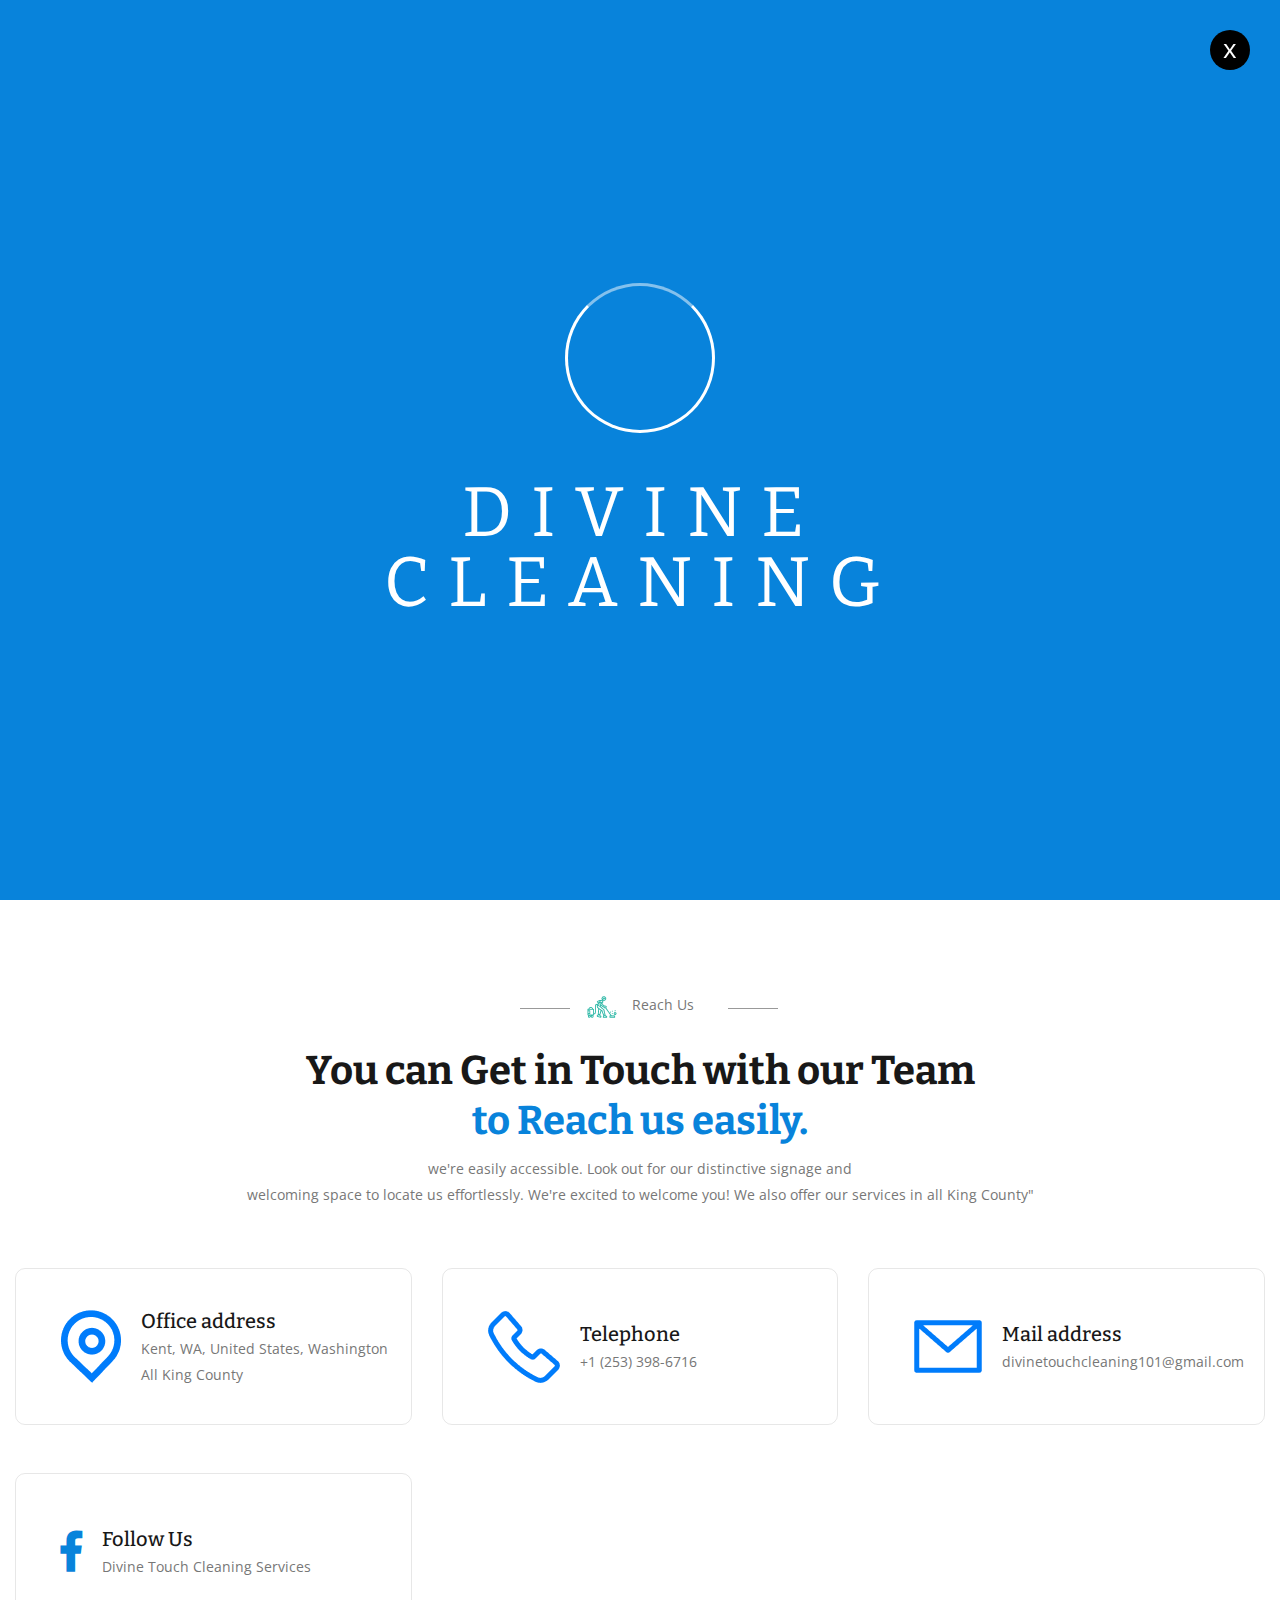
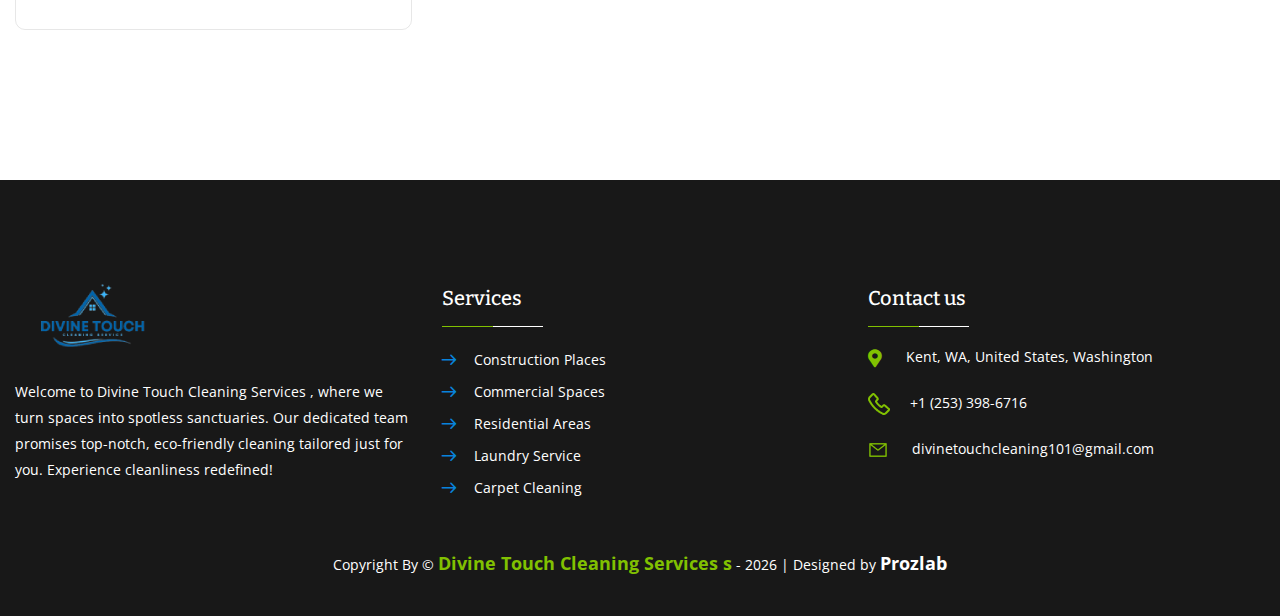
<file: contact.html>
<!DOCTYPE html>
<html lang="en">

<head>
	<meta charset="utf-8">
	<meta http-equiv="X-UA-Compatible" content="IE=edge">
	<meta name="viewport" content="width=device-width, initial-scale=1.0, maximum-scale=1.0, user-scalable=0">
	<meta
    content="Divine Touch Cleaning Services 
: Transforming Spaces with Perfection"
    name="description"
    />
    <meta
      content="Divine Touch Cleaning Services 
: Transforming Spaces with Perfection | Cleaning company in  Washington"
      property="og:title"
    />
    <meta
      content="Divine Touch Cleaning Services 
: Transforming Spaces with Perfection | Cleaning company in  Washington"
      property="og:description"
    />

    <meta
      content="Divine Touch Cleaning Services 
: Transforming Spaces with Perfection"
      property="twitter:title"
    />
	<title>Divine Touch Cleaning Services 
: Transforming Spaces with Perfection | contact page</title>
	<!-- Stylesheets -->
	<link href="css/bootstrap.css" rel="stylesheet">
	<link href="css/icofont.css" rel="stylesheet">
	<link href="css/color.css" rel="stylesheet">
	<link href="css/base.css" rel="stylesheet">
	<link href="css/style.css" rel="stylesheet">
	<link href="css/style-2.css" rel="stylesheet">
	<link href="css/style-3.css" rel="stylesheet">
	<link href="css/about.css" rel="stylesheet">
	<link href="css/responsive.css" rel="stylesheet">
	<link href="css/fontawesome-all.css" rel="stylesheet">
	<link rel="shortcut icon" href="images/favicon.png" type="image/x-icon">
	<link rel="icon" href="images/favicon.png" type="image/x-icon">
</head>
<body>
	<div class="page-wrapper">		
      <!-- preloader -->
      <div class="loader-wrap">
        <div class="preloader">
          <div class="preloader-close">x</div>
          <div id="handle-preloader" class="handle-preloader">
            <div class="animation-preloader">
              <div class="spinner"></div>
              <div class="txt-loading">
                <span data-text-preloader="d" class="letters-loading"> d </span>
                <span data-text-preloader="i" class="letters-loading"> i </span>
                <span data-text-preloader="v" class="letters-loading"> v </span>
                <span data-text-preloader="i" class="letters-loading"> i </span>
                <span data-text-preloader="n" class="letters-loading"> n </span>
                <span data-text-preloader="e" class="letters-loading"> e </span>
                
              </div>
              <div class="txt-loading">
                <span data-text-preloader="c" class="letters-loading"> C </span>
                <span data-text-preloader="l" class="letters-loading"> l</span>
                <span data-text-preloader="e" class="letters-loading"> e</span>
				<span data-text-preloader="a" class="letters-loading">a</span>
                <span data-text-preloader="n" class="letters-loading"> n</span>
                <span data-text-preloader="i" class="letters-loading"> i </span>
                <span data-text-preloader="n" class="letters-loading"> n </span>
                <span data-text-preloader="g" class="letters-loading"> g </span>
                
              </div>
            </div>
          </div>
        </div>
      </div>
      <!-- preloader end -->

		<!-- main-header start -->
		<header class="main-header">
			<!-- Header Upper -->
			<div class="header-upper clearfix">
				<div class="auto-container">
					<div class="logo-outer">
						<div class="logo"><a href="/"><img src="images/header-logo.png" alt="" title=""></a></div>
					</div>
					<!-- Main Menu -->
					<nav class="main-menu navbar-expand-md navbar-light">
						<div class="navbar-header">
							<!-- Togg le Button -->
							<button class="navbar-toggler" type="button" data-toggle="collapse"
								data-target="#navbarSupportedContent" aria-controls="navbarSupportedContent"
								aria-expanded="false" aria-label="Toggle navigation">
								<span class="icon flaticon-menu-button"></span>
							</button>
						</div>
						<div class="collapse navbar-collapse clearfix" id="navbarSupportedContent">
							<ul class="navigation clearfix">
								<li><a href="/">Home</a></li>
									
								<li><a href="index.html">About us</a></li>
								<li><a href="index.html">Services</a></li>

								<li><a href="#">Contact Us</a></li>
							</ul>
						</div>
					</nav>
					<!-- Main Menu End-->
					<!--Nav Box-->
					<div class="nav-outer clearfix">
						<!-- Main Menu End-->
						<div class="outer-box clearfix">

							<!-- Button Box -->
							<div class="btn-box">
								<a href="contact.html" class="theme-btn btn-style-one">Quick contact</a>
							</div>
						</div>
					</div>
				</div>
			</div>
			<!--End Header Upper-->
			<!-- Sticky Header  -->
			<div class="sticky-header">
				<div class="container clearfix">
					<!--Logo-->
					<div class="logo pull-left">
						<a href="/" title=""><img src="images/header-logo.png" alt="" title=""></a>
					</div>
					<!--Right Col-->
					<div class="pull-right">
						<!-- Main Menu -->
						<nav class="main-menu">
							<div class="navbar-collapse show collapse clearfix">
								<ul class="navigation clearfix">
									<li><a href="index.html">Home</a></li>


									
									<li><a href="index.html">About us</a></li>
									<li><a href="index.html">Services</a></li>
	
									

									<li><a href="contact.html">Contact Us</a></li>
								</ul>
							</div>
						</nav>
					</div>
				</div>
			</div>
		</header>
		<!-- End Main Header -->

		<!-- main slider start -->
		<section class="main-slider five">
			<div class="container">
				<div class="row clearfix">
					<div class="col-lg-7 col-md-12 col-sm-12">
						<div class="banner-style">
							<div class="slider-sub-title">Home / <span>Contact</span></div>
							<h1 class="banner-title">Contact</h1>
							<p>Get in touch with us at Divine Touch Cleaning Services 
 – your path to a sparkling space! Have any questions or ready to schedule a cleaning? We're here to make your home or office shine. Contact us today for a spotless experience							</p>
						</div>
					</div>
					<div class="col-lg-5 col-md-12 col-sm-12">
						<div class="slider_banner-image">
							<img src="images/background/service-slider-img.png" alt="">
						</div>
					</div>
				</div>
			</div>
			<div class="slider_banner-four">
				<img src="images/main-slider/bg-slider-shape-2.png" alt="">
			</div>
		</section>
		<!-- main slider end -->


		<!-- location section start -->
		<section class="our-loaction four" style="margin-bottom:150px;">
			<div class="container">
				<div class="sub-section-two">
					<div class="sub-logo">
						<img src="images/icons/cleaner-icon-img.png" alt="">
					</div>
					<div class="sub-title_sec">
						<p>Reach Us</p>
					</div>
				</div>
				<div class="section-title">
					<h2>You can Get in Touch with our Team<br><span>to Reach us easily.</span></h2>
					<p>
						we're easily accessible. Look out for our distinctive signage and
						<br />
						welcoming space to locate us effortlessly. We're excited to
						welcome you! We also offer our services in all King County"
					  </p>			</div>
				<div class="row">
					<div class="col-lg-4 col-md-6 col-sm-12">
						<div class="location-content">
							<div class="location-map-icon">
								<img src="images/resource/addres-icon-img.png" alt="">
							</div>
							<div class="office-address">
								<h4>Office address</h4>
								<p>Kent, WA, United States, Washington <br>
									All King County
								</p>
							</div>
						</div>
					</div>
					<div class="col-lg-4 col-md-6 col-sm-12">
						<div class="location-content">
							<div class="telephone-icon">
								<img src="images/resource/akar-icons_phone.png" alt="">
							</div>
							<div class="contact-text">
								<h4>Telephone </h4>
								<p><a href="tel:+1(253)-518-8404">+1 (253) 398-6716</a></p>
							</div>
						</div>
					</div>
					<div class="col-lg-4 col-md-6 col-sm-12">
						<div class="location-content">
							<div class="mail-address-icon">
								<img src="images/resource/charm_mail-icon.png" alt="">
							</div>
							<div class="mail-address-content">
								<h4>Mail address</h4>
								<p><a href="mailto:divinetouchcleaning101@gmail.com">divinetouchcleaning101@gmail.com</a></p>
							</div>
						</div>
					</div>
					<div class="col-lg-4 mt-5 col-md-6 col-sm-12">
						<div class="location-content">
							<div class="mail-address-icon">
								<span class="fab fa-facebook-f Fa-5x"></span>
							</div>
							<div class="mail-address-content">
								<h4>Follow Us </h4>
								<p><a href="https://www.facebook.com/people/Divine-Touch-Cleaning-Services/100064686805436">Divine Touch Cleaning Services </a></p>
							</div>
						</div>
					</div>
				</div>
			</div>
		</section>
		<!-- location section end -->
		<!-- footer section start -->
		<footer class="main-footer">
			<div class="container">
				<!--Widgets Section-->
				<div class="widgets-section">
					<div class="row ">
						<!--big column-->
						
								<!--Footer Column-->
								<div class="footer-column col-lg-4 col-md-4 col-sm-12">
									<div class="footer-widget">
										<div class="logo-four">
											<a href="/"><img src="images/footer-logo.png" alt="" title=""></a>
										</div>
										<div class="text">
											Welcome to Divine Touch Cleaning Services 
, where we turn spaces
											into spotless sanctuaries. Our dedicated team promises
											top-notch, eco-friendly cleaning tailored just for you.
											Experience cleanliness redefined!
										  </div>										
									</div>
								</div>
								<!--Footer Column-->
								<div class="footer-column col-lg-4 col-md-4 col-sm-12">
									<div class="footer-widget_four">
										<h4 class="list-heading">Services</h4>
										<ul class="footer-service-list">
											<li><a href="#"> <span class="flaticon-right-arrow"></span> Construction Places</a></li>
											<li><a href="#"><span class="flaticon-right-arrow"></span> Commercial Spaces</a></li>
											<li><a href="#"><span class="flaticon-right-arrow"></span> Residential Areas</a></li>
											<li><a href="#"><span class="flaticon-right-arrow"></span> Laundry Service</a></li>
											<li><a href="#"><span class="flaticon-right-arrow"></span> Carpet Cleaning</a></li>
										</ul>
									</div>
								</div>
							
					

								<!--Footer Column-->
								<div class="footer-column col-lg-4 col-md-4 col-sm-12">
									<div class="footer-widget_four">
										<h4 class="list-heading">Contact us</h4>
										<ul class="contact-list">
											<li class="location-number"><span class="icon fa fa-map-marker-alt"></span>
												<div class="contact-text">Kent, WA, United States, Washington</div>
											</li>											
											<li><img src="images/icons/talephone-img.png" alt=""><a href="tel:+1(253) 398-6716">+1 (253) 398-6716</a></li>
											<li><img src="images/icons/ant-design_mail-outlined.png" alt=""> <a href="mailto:divinetouchcleaning101@gmail.com">divinetouchcleaning101@gmail.com</a></li>
										</ul>
									</div>
								</div>
						
					</div>
				</div>
				<!-- Footer Bottom -->
				<div class="footer-bottom">
					<div class="clearfix">
						<div class="footer-bottom_center">
							<div class="copyright">Copyright By &copy; <a href="#"><span>Divine Touch Cleaning Services 
s</span></a> - <script>
								document.write(new Date().getFullYear());
							  </script>
							  | Designed by <a href="https://www.prozlab.dev/">Prozlab</a>
							</p> </div>
						</div>
					</div>
				</div>
			</div>
		</footer>
		<!-- footer section end -->
	</div>
	<!--End pagewrapper-->

	<!--Scroll to top-->
	<div class="scroll-to-top scroll-to-target" data-target="html"><span class="fa fa-angle-up"></span></div>
	<!--Scroll to top-->
	<script src="js/jquery.js"></script>
	<script src="js/popper.min.js"></script>
	<script src="js/owl.js"></script>
	<script src="js/bootstrap.min.js"></script>
	<script src="js/jquery.nice-select.min.js"></script>
	<script src="js/jquery.fancybox.js"></script>
	<script src="js/appear.js"></script>
	<script src="js/script.js"></script>

</body>
</html>
</file>
<file: css/color.css>
:root {
    --base-color:  #777777; 
    --primary-color: #81C101;
    --secondary-color: #0883db;
    --heading-color: #181818;
    --link-bg-hover-color:#000000;
    --bannar-bg-color:#F7F7F7;
    --link-color:#FFFFFF;
    --link-bg-color: #81C101;
    --link-hover-bg-color: #0883db;
    --white-color: #FFFFFF;
    --sub-heading-color:#999999;
    --form-inputs-text-color:#FFFFFF ;
    --form-fieldInput-bg-color:rgba(255, 255, 255, 0.2) ;
    --form-label-font-color:#181818 ;
    --form-input-border-color: rgba(255, 255, 255, 0.3);
    --form-input-focus-border-color: ;
    --form-bg-color: #fff;
    --form-borderColor: #eee;
    --form-btn-text-color:#81C101;
    --form-btn-border-color:#fff ;
    --form-btn-bg-color:#FFFFFF;
    --form-btn-bg-hover-color:#81C101;
    --form-btn-text-hover-color:#FFFFFF;
    --form-btn-hover-border-color:#999999;
    --body-font: 'Open Sans'; 
    --body-font-size: 14px;
    --body-font-weight: 400;

    --primary-font: 'Open Sans';
    --secondary-font: 'Bitter';
}
</file>
<file: css/base.css>
body {
    line-height: 1.6;
    font-size: var(--body-font-size);
    font-weight: var(--body-font-weight);
    font-family: var(--body-font);
    color: var(--base-color);
    outline: none;
    visibility: visible;
    overflow-X: hidden;
    -webkit-font-smoothing: antialiased; 
    -moz-osx-font-smoothing: grayscale;
}
  
h1, h2, h3, h4, h5, h6 {
    margin-top: 0; 
    line-height: 1.5;
    margin-bottom: 0;
}
  
h1 {
    font-family: var(--secondary-font);
    font-weight: 400;
    color: var(--heading-color);
    font-size: 80px;
    line-height: 96px;
}
  
h2 {
    font-family: var(--secondary-font);
    font-weight: 700;
    color: var(--heading-color);
    font-size: 40px;
    line-height: 50px;
    margin-bottom: 10px;
}
  
h3 {
    font-family: var(--secondary-font);
    font-weight: 700;
    color: var(--heading-color);
    font-size: 30px;
    
}
  
h4 {
    font-family: var(--secondary-font);
    font-weight: 500;
    color: var(--heading-color);
    font-size: 20px;
    line-height: 30px;
}
  
h5 {
    font-family: var(--secondary-font);
    font-weight: 500;
    color: var(--heading-color);
    font-size: 18px;
}
  
h6 {
    font-family: var(--secondary-font);
    font-weight: 500;
    color: var(--heading-color);
    font-size: 16px;
}
  
p {
    line-height: 1.8;
    color: var(--base-color);
    font-family:var( --primary-font);
    font-weight: 400;
    font-size: 14px;
    line-height: 26px;
}

span{
    color: var(--secondary-color);
    font-weight: 700;
}

.sub-title{
    color: var();
}

  
 
p:last-child {
    margin-bottom: 0;
}

button a{
    color: var( --primary-color);
}
  
a, 
button {
    color: var(--link-color); 
    display: inline-block; 
    line-height: inherit;
    cursor: pointer;
    text-decoration: none;
    font-family:var( --primary-font);
    font-style: normal;
    font-weight: 700;
    font-size: 18px;	
}
  
a, 
button, 
img, 
input {
    -webkit-transition: all 0.3s linear;
    transition: all 0.3s linear;
    outline: 0;
}

label {
    display: block;
    color: var(--form-label-font-color);
    font-family:var( --primary-font) ;
    font-weight: 600;
    font-size: 14px;
    line-height: 26px;
    margin: 0 0 5px;
}

a:focus, 
button:focus, 
img:focus, 
input:focus {
    outline: 0;
}
  
a:focus {
    outline: none;
    text-decoration: none;
}

a:hover {
    color: var(--link-bg-hover-color);
    text-decoration: none;
}

ul, 
ol {
    padding: 0;
    list-style: none;
    margin: 0;
}

button, 
input[type=submit] {
    cursor: pointer;
}

/* img {
    max-width: 100%;
    height: auto;
} */

input::-webkit-input-placeholder, 
textarea::-webkit-input-placeholder {
    opacity: 1;
}
input:-moz-placeholder, 
textarea:-moz-placeholder {
    opacity: 1;
}
input::-moz-placeholder, 
textarea::-moz-placeholder {
    opacity: 1;
}
input:-ms-input-placeholder, 
textarea:-ms-input-placeholder {
    opacity: 1;
}
</file>
<file: css/style.css>
/* header css start */
/***
====================================================================
            Fonts
====================================================================
***/

@import url('https://fonts.googleapis.com/css2?family=Open+Sans:wght@400;500;600;700&amp;display=swap');
@import url('https://fonts.googleapis.com/css2?family=Bitter:wght@400;500;600;700&amp;display=swap');
@import url('fontawesome-all.css');
@import url('animate.css');
@import url('flaticon.css');
@import url('owl.css');

/*** 

====================================================================
    Main Header style
====================================================================

***/

.container {
    max-width: 1298px;
    margin: 0 auto;
}

.auto-container{
    max-width: 1660px;
    margin: 0 auto; 
}

.large-container{
    max-width: 1350px;
    margin: 0 auto;
}

.page-wrapper {
    position: relative;
    margin: 0 auto;
    width: 100%;
    min-width: 300px;
    z-index: 9;
}

/* Preloader */

.handle-preloader {
    align-items: center;
    -webkit-align-items: center;
    display: flex;
    display: -ms-flexbox;
    height: 100%;
    justify-content: center;
    -webkit-justify-content: center;
    position: fixed;
    left: 0;
    top: 0;
    width: 100%;
    z-index: 9999999;
    background-color: var(--secondary-color);
}

.preloader-close{
    position: fixed;
    z-index: 99999999;
    font-size: 26px;
    color: var( --white-color);
    background: var(--link-bg-hover-color);
    width: 40px;
    height: 40px;
    line-height: 36px;
    text-align: center;
    border-radius: 50%;
    cursor: pointer;
    right: 30px;
    top: 30px;
}

.handle-preloader .animation-preloader {
    position: absolute;
    z-index: 100;
}

.handle-preloader .animation-preloader .spinner{
    animation: spinner 1s infinite linear;
    border-radius: 50%;
    height: 150px;
    margin: 0 auto 45px auto;
    width: 150px;
}

.handle-preloader .animation-preloader .txt-loading {
    text-align: center;
    user-select: none;
}

.handle-preloader .animation-preloader .txt-loading .letters-loading:before{
    animation: letters-loading 4s infinite;
    content: attr(data-text-preloader);
    left: 0;
    opacity: 0;
    top:0;
    position: absolute;
}

.handle-preloader .animation-preloader .txt-loading .letters-loading{
    font-family: var(--secondary-font);
    font-weight: 400;
    letter-spacing: 15px;
    display: inline-block;
    position: relative;
    font-size: 70px;
    line-height: 70px;
    text-transform: uppercase;
}

.handle-preloader .animation-preloader .txt-loading .letters-loading:nth-child(2):before {animation-delay: 0.2s;}
.handle-preloader .animation-preloader .txt-loading .letters-loading:nth-child(3):before {animation-delay: 0.4s;}
.handle-preloader .animation-preloader .txt-loading .letters-loading:nth-child(4):before {animation-delay: 0.6s;}
.handle-preloader .animation-preloader .txt-loading .letters-loading:nth-child(5):before {animation-delay: 0.8s;}
.handle-preloader .animation-preloader .txt-loading .letters-loading:nth-child(6):before { animation-delay: 1s;}
.handle-preloader .animation-preloader .txt-loading .letters-loading:nth-child(7):before { animation-delay: 1.2s;}
.handle-preloader .animation-preloader .txt-loading .letters-loading:nth-child(8):before { animation-delay: 1.4s;}
.handle-preloader .loader-section {
    background-color: var(--link-bg-hover-color);
    height: 100%;
    position: fixed;
    top: 0;
    width: calc(50% + 1px);
}

.preloader .loaded .animation-preloader {
    opacity: 0;
    transition: 0.3s ease-out;
}

.handle-preloader .animation-preloader .txt-loading .letters-loading{
    color: var( --white-color);
}

.handle-preloader .animation-preloader .txt-loading .letters-loading:before{
    color: var( --white-color);
}

.handle-preloader .animation-preloader .spinner{
    border: 3px solid var( --white-color);
    border-top-color: rgba(255, 255, 255, 0.5);
}

/* AnimaciÃƒÂ³n del preloader */
@keyframes spinner {
    to {
        transform: rotateZ(360deg);
    }
}

@keyframes letters-loading {
    0%,
    75%,
    100% {
        opacity: 0;
        transform: rotateY(-90deg);
    }

    25%,
    50% {
        opacity: 1;
        transform: rotateY(0deg);
    }
}

@media screen and (max-width: 767px) {
    .handle-preloader .animation-preloader .spinner {
        height: 8em;
        width: 8em;
    }
}

@media screen and (max-width: 500px) {
    .handle-preloader .animation-preloader .spinner {
        height: 7em;
        width: 7em;
    }

    .handle-preloader .animation-preloader .txt-loading .letters-loading 
        {font-size: 40px; letter-spacing: 10px;}
}


/*=== Header Upper ===*/

.main-header {
    border-bottom: 1px solid rgba(0, 0, 0, 0.1);
}

.main-header .header-upper {
    position: relative;
    top: 0;
    margin: 0px 123px 0px 123px;
    z-index: 5;
    -webkit-transition: all 300ms ease;
    -moz-transition: all 300ms ease;
    -ms-transition: all 300ms ease;
    -o-transition: all 300ms ease;
    transition: all 300ms ease;
}

.main-header .header-upper .logo-outer {
    position: relative;
    float: left;
    z-index: 25;
    padding: 6px 0px;
    -webkit-transition: all 300ms ease;
    -moz-transition: all 300ms ease;
    -ms-transition: all 300ms ease;
    -o-transition: all 300ms ease;
    transition: all 300ms ease;
}

.main-header .logo-outer .logo img {
    position: relative;
    display: inline-block;
    max-width: 100%;
}

.main-header .header-upper .nav-outer {
    float: right;
}

/*=== Header Lower ===*/

.main-header .header-lower {
    position: relative;
}

.main-header .header-upper .main-menu {
    position: relative;
    float: left;
    margin-left: 140px;
    margin-top: 15px;
}

.main-menu .navbar-collapse {
    padding: 0px;
}

.main-menu .navigation {
    position: relative;
    margin: 0px;
}

.main-menu .navigation>li {
    position: relative;
    float: left;
    padding: 35px 0px;
    margin-right: 75px;
    -webkit-transition: all 300ms ease;
    -moz-transition: all 300ms ease;
    -ms-transition: all 300ms ease;
    -o-transition: all 300ms ease;
    transition: all 300ms ease;
}

.main-menu .navigation>li>a {
    position: relative;
    display: block;
    text-align: center;
    font-family: var(--secondary-font);
    font-style: normal;
    font-weight: 700;
    font-size: 18px;
    line-height: 22px;
    color: var( --heading-color);
    opacity: 1;
    padding: 0px;
    text-transform: none;
    -webkit-transition: all 300ms ease;
    -moz-transition: all 300ms ease;
    -ms-transition: all 300ms ease;
    -o-transition: all 300ms ease;
    transition: all 300ms ease;
}

.main-menu .navigation>li>ul {
    position: absolute;
    left: 0px;
    top: 100%;
    margin-top: 14px;
    width: 240px;
    z-index: 100;
    display: none;
    padding: 0px 0px;
    background-color: #262626;
    opacity: 0;
    transition: all 500ms ease;
    -moz-transition: all 500ms ease;
    -webkit-transition: all 500ms ease;
    -ms-transition: all 500ms ease;
    -o-transition: all 500ms ease;
    -webkit-box-shadow: 2px 2px 5px 1px rgba(0, 0, 0, 0.05), -2px 0px 5px 1px rgba(0, 0, 0, 0.05);
    -ms-box-shadow: 2px 2px 5px 1px rgba(0, 0, 0, 0.05), -2px 0px 5px 1px rgba(0, 0, 0, 0.05);
    -o-box-shadow: 2px 2px 5px 1px rgba(0, 0, 0, 0.05), -2px 0px 5px 1px rgba(0, 0, 0, 0.05);
    -moz-box-shadow: 2px 2px 5px 1px rgba(0, 0, 0, 0.05), -2px 0px 5px 1px rgba(0, 0, 0, 0.05);
    box-shadow: 2px 2px 5px 1px rgba(0, 0, 0, 0.05), -2px 0px 5px 1px rgba(0, 0, 0, 0.05);
}

.main-menu .navigation > li.current > a, .main-menu .navigation > li > a:hover{
    color: var(--primary-color);
}

.main-menu .navigation>li>ul.from-right {
    left: auto;
    right: 0px;
}

.main-menu .navigation>li>ul>li {
    position: relative;
    width: 100%;
    border-bottom: 1px solid rgba(255, 255, 255, 0.10);
}

.main-menu .navigation>li>ul>li:last-child {
    border-bottom: none;
}

.main-menu .navigation>li>ul>li>a {
    position: relative;
    display: block;
    padding: 11px 25px;
    line-height: 24px;
    font-weight: 500;
    font-size: 15px;
    color: rgba(255, 255, 255, 0.90);
    text-align: left;
    text-transform: capitalize;
    transition: all 500ms ease;
    -moz-transition: all 500ms ease;
    -webkit-transition: all 500ms ease;
    -ms-transition: all 500ms ease;
    -o-transition: all 500ms ease;
}

.main-menu .navigation>li>ul>li:hover>a {
    color: var( --white-color);
    background-color: var(--primary-color);
}

.main-menu .navigation > li.current > a:before, .main-menu .navigation > li:hover > a:before {
    width: 100%;
    background-color: var(--primary-color);
}

.main-menu .navigation > li > a:before {
    position: absolute;
    bottom: -36px;
    left: 0;
    width: 0;
    height: 1px;
    content: '';
    background-color: var(--primary-color);
    -webkit-transition: all 500ms ease;
    -moz-transition: all 500ms ease;
    -ms-transition: all 500ms ease;
    -o-transition: all 500ms ease;
    transition: all 500ms ease;
}

.main-menu .navigation>li>ul>li.dropdown>a:after {
    font-family: 'Font Awesome 5 Free';
    content: "\f105";
    position: absolute;
    right: 20px;
    top: 11px;
    display: block;
    line-height: 24px;
    font-size: 16px;
    font-weight: 900;
    z-index: 5;
}

.main-menu .navigation>li>ul>li>ul {
    position: absolute;
    right: 100%;
    top: 20px;
    width: 240px;
    z-index: 100;
    display: none;
    background-color: #262626;
    opacity: 0;
    transition: all 500ms ease;
    -moz-transition: all 500ms ease;
    -webkit-transition: all 500ms ease;
    -ms-transition: all 500ms ease;
    -o-transition: all 500ms ease;
    -webkit-box-shadow: 2px 2px 5px 1px rgba(0, 0, 0, 0.05), -2px 0px 5px 1px rgba(0, 0, 0, 0.05);
    -ms-box-shadow: 2px 2px 5px 1px rgba(0, 0, 0, 0.05), -2px 0px 5px 1px rgba(0, 0, 0, 0.05);
    -o-box-shadow: 2px 2px 5px 1px rgba(0, 0, 0, 0.05), -2px 0px 5px 1px rgba(0, 0, 0, 0.05);
    -moz-box-shadow: 2px 2px 5px 1px rgba(0, 0, 0, 0.05), -2px 0px 5px 1px rgba(0, 0, 0, 0.05);
    box-shadow: 2px 2px 5px 1px rgba(0, 0, 0, 0.05), -2px 0px 5px 1px rgba(0, 0, 0, 0.05);
}

.main-menu .navigation>li>ul>li>ul>li {
    position: relative;
    width: 100%;
    border-bottom: 1px solid rgba(255, 255, 255, 0.10);
}

.main-menu .navigation>li>ul>li>ul>li:last-child {
    border-bottom: none;
}

.main-menu .navigation>li>ul>li>ul>li>a {
    position: relative;
    display: block;
    padding: 11px 25px;
    line-height: 24px;
    font-weight: 500;
    font-size: 15px;
    color: rgba(255, 255, 255, 0.90);
    text-align: left;
    text-transform: capitalize;
    transition: all 500ms ease;
    -moz-transition: all 500ms ease;
    -webkit-transition: all 500ms ease;
    -ms-transition: all 500ms ease;
    -o-transition: all 500ms ease;
}

.main-menu .navigation>li>ul>li>ul>li>a:hover {
    color: var( --white-color);
    background-color: var(--primary-color);
}

.main-menu .navigation>li.dropdown:hover>ul {
    visibility: visible;
    opacity: 1;
    top: 100%;
    -webkit-transform: translateY(0px);
    -ms-transform: translateY(0px);
    transform: translateY(0px);
}

.main-menu .navigation li>ul>li.dropdown:hover>ul {
    visibility: visible;
    opacity: 1;
    top: 0px;
    -webkit-transform: translateY(0px);
    -ms-transform: translateY(0px);
    transform: translateY(0px);
}

.main-menu .navigation li.dropdown .dropdown-btn {
    position: absolute;
    right: 15px;
    top: 8px;
    width: 34px;
    height: 30px;
    border: 1px solid var( --white-color);
    text-align: center;
    font-size: 16px;
    line-height: 26px;
    color: var( --white-color);
    cursor: pointer;
    z-index: 5;
    display: none;
}

.main-header .outer-box {
    position: relative;
    float: left;
}

.main-header .outer-box .social-links {
    display: flex;
    margin-left: -180px;
    margin-top: 45px;
}

.main-header .outer-box .social-links li {
    margin-right: 21px;
}

.main-header .outer-box .social-links li span {
    color: #999999;
    -webkit-transition: all 500ms ease;
    -moz-transition: all 500ms ease;
    -ms-transition: all 500ms ease;
    -o-transition: all 500ms ease;
    transition: all 500ms ease;
}


.main-header .outer-box .social-links li span:hover {
    color: var(--primary-color);
}

/*search box btn*/

.main-header .search-box-outer {
    position: relative;
    float: left;
    padding: 42px 0px;
    margin-top: -72px;
    -webkit-transition: all 300ms ease;
    -moz-transition: all 300ms ease;
    -ms-transition: all 300ms ease;
    -o-transition: all 300ms ease;
    transition: all 300ms ease;
}

.main-header .search-box-btn {
    position: relative;
    height: 35px;
    cursor: pointer;
    background: none;
    border: none;
    font-size: 16px;
    color: #333333;
    -webkit-transition: all 300ms ease;
    -moz-transition: all 300ms ease;
    -ms-transition: all 300ms ease;
    -o-transition: all 300ms ease;
    transition: all 300ms ease;
}

.main-header .search-box-btn i{
    font-size: 22px;
    color: var( --heading-color);
    -webkit-transition: all 500ms ease;
    -moz-transition: all 500ms ease;
    -ms-transition: all 500ms ease;
    -o-transition: all 500ms ease;
    transition: all 500ms ease;
}

.main-header .search-box-btn i:hover{
    color: var(--primary-color)
}

.main-header .search-box-btn:hover {
    color: #03274a;
}

.search-box-outer .dropdown .dropdown-toggle::after {
    display: none;
}

.main-header .search-box-outer .dropdown-menu {
    top: 75px !important;
    left: auto !important;
    right: 0;
    padding: 0px;
    width: 280px;
    border-radius: 0px;
    transform: none !important;
    border-top: 3px solid #25262c;
}

.main-header .search-panel .form-container {
    padding: 25px 20px;
}

.main-header .search-panel .form-group {
    position: relative;
    margin: 0px;
}

.main-header .search-panel input[type="text"],
.main-header .search-panel input[type="search"],
.main-header .search-panel input[type="password"],
.main-header .search-panel select {
    display: block;
    width: 100%;
    line-height: 24px;
    padding: 7px 40px 7px 15px;
    height: 40px;
    font-size: 14px;
    border: 1px solid #e0e0e0;
    background: var( --white-color);
}

.main-header .search-panel input:focus,
.main-header .search-panel select:focus {
    border-color: #25262c;
}

.main-header .search-panel .search-btn {
    position: absolute;
    right: 0px;
    top: 0px;
    width: 40px;
    height: 40px;
    text-align: center;
    color: #555555;
    font-size: 18px;
    background: none;
    border: none;
    cursor: pointer;
}

.main-header .search-panel .search-btn i:hover{
    color: var(--primary-color);
}


/** button **/

.main-header .outer-box .btn-box  {
    margin-left: 70px;
    margin-top: -47px;
}

.btn-box .theme-btn.btn-style-one {
    background: var(--secondary-color);
}

.btn-box .theme-btn {
    position: relative;
    display: inline-block;
    overflow: hidden;
    vertical-align: middle;
    color: #fff;
    text-align: center;
    padding: 17px 27px;
    border: none;
    border-radius: 5px;
    z-index: 1;
    transition: all 500ms ease;
}

.btn-box .theme-btn::before {
    position: absolute;
    top: 0px;
    left: 0px;
    bottom: 0px;
    right: 0px;
    width: 0;
    opacity: 0;
    content: "";
    z-index: -1;
    background-color: var(--primary-color);
    transform: scale(1.0) rotateX(45deg);
    -webkit-transition: all 0.5s linear;
    -o-transition: all 0.5s linear;
    transition: all 0.5s linear;
}

.btn-box .theme-btn:hover::before {
    opacity: 1.0;
    width: 100%;
    transform: scale(1.0) rotateX(0deg);
    -webkit-transition: all 0.5s linear;
    -o-transition: all 0.5s linear;
    transition: all 0.5s linear;
}


/*** 

====================================================================
                Sticky Header
====================================================================

***/

.sticky-header {
    position: fixed;
    visibility: hidden;
    opacity: 0;
    left: 0px;
    top: 0px;
    width: 100%;
    padding: 0px 0px;
    z-index: -1;
    background: var( --white-color);
    -webkit-box-shadow: 0 0 15px rgba(0, 0, 0, 0.10);
    -moz-box-shadow: 0 0 15px rgba(0, 0, 0, 0.10);
    -ms-box-shadow: 0 0 15px rgba(0, 0, 0, 0.10);
    -o-box-shadow: 0 0 15px rgba(0, 0, 0, 0.10);
    box-shadow: 0 0 15px rgba(0, 0, 0, 0.10);
    -webkit-transition: top 300ms ease;
    -moz-transition: top 300ms ease;
    -ms-transition: top 300ms ease;
    -o-transition: top 300ms ease;
    transition: top 300ms ease;
}

.fixed-header .sticky-header {
    opacity: 1;
    z-index: 99999;
    visibility: visible;
}

.fixed-header .sticky-header .logo {
    padding: 8px 0;
}

.sticky-header .logo {
    display: inline-block;
}

.sticky-header .main-menu {
    margin-top: 8px;
}

.sticky-header .main-menu .navigation>li>ul{
    margin-top: 10px;
}

.sticky-header .main-menu .navigation>li {
    margin-left: 32px !important;
    padding: 0;
    margin-right: 45px;
    background-color: transparent;
}

.sticky-header .main-menu .navigation>li>a:before,
.sticky-header .main-menu .navigation>li:after {
    display: none !important;
}

.sticky-header .main-menu .navigation>li>a {
    padding: 20px 0px !important;
    line-height: 30px;
    font-size: 16px;
    font-weight: 600;
    color: #222222;
    text-transform: capitalize;
    -webkit-transition: all 300ms ease;
    -moz-transition: all 300ms ease;
    -ms-transition: all 300ms ease;
    -o-transition: all 300ms ease;
    transition: all 300ms ease;
}

.sticky-header .main-menu .navigation>li:hover>a,
.sticky-header .main-menu .navigation>li.current>a,
.sticky-header .main-menu .navigation>li.current-menu-item>a {
    opacity: 1;
    color: var(--primary-color);
}

.sticky-header .main-menu .navigation > li.current > a:before, .main-menu .navigation > li:hover > a:before {
    width: 100%;
    background-color: var(--primary-color);
}

.sticky-header .main-menu .navigation > li > a:before {
    position: absolute;
    bottom: -45px;
    left: 0;
    width: 0;
    height: 1px;
    content: '';
    background-color: var(--primary-color);
    -webkit-transition: all 500ms ease;
    -moz-transition: all 500ms ease;
    -ms-transition: all 500ms ease;
    -o-transition: all 500ms ease;
    transition: all 500ms ease;
}
.scroll-to-top {
    position: fixed;
    bottom: 20px;
    right: 20px;
    width: 60px;
    height: 60px;
    color: var( --white-color);
    font-size: 24px;
    line-height: 60px;
    text-align: center;
    z-index: 100;
    cursor: pointer;
    background: #1b1a1c;
    display: none;
    border-radius: 0;
    -webkit-transition: all 300ms ease;
    -moz-transition: all 300ms ease;
    -ms-transition: all 300ms ease;
    -o-transition: all 300ms ease;
    transition: all 300ms ease;
}

.sticky-header .pull-right {
    position: relative;
    float: right;
}

.scroll-to-top:hover{
    background: var(--primary-color); 
}

/* --------------------------------- */
/* main slider css */
.main-slider {
    background: var(--bannar-bg-color);
    position: relative;
}

.main-slider .banner-style {
    margin-top: 172px;
}

.main-slider .banner-style .banner-title {
    margin-bottom: 13px;
}

.main-slider .banner-image {
    margin-top: 110px;
    z-index: 2;
}

.main-slider .banner-btn .link-btn{
    background-color: var(--link-bg-color);
}

.main-slider .banner-btn .link-btn {
    position: relative;
    display: inline-block;
    overflow: hidden;
    vertical-align: middle;
    color: #fff;
    text-align: center;
    padding: 20px 28px;
    line-height: 22px;
    margin-top: 40px;
    border-radius: 5px;
    z-index: 1;
    transition: all 500ms ease;
}

.main-slider .banner-btn .link-btn::before {
    position: absolute;
    top: 0px;
    left: 0px;
    bottom: 0px;
    right: 0px;
    width: 0;
    opacity: 0;
    content: "";
    z-index: -1;
    background-color: var(--link-hover-bg-color);
    transform: scale(1.0) rotateX(45deg);
    -webkit-transition: all 0.5s linear;
    -o-transition: all 0.5s linear;
    transition: all 0.5s linear;
}

.main-slider .banner-btn .link-btn:hover::before {
    opacity: 1.0;
    width: 100%;
    transform: scale(1.0) rotateX(0deg);
    -webkit-transition: all 0.5s linear;
    -o-transition: all 0.5s linear;
    transition: all 0.5s linear;
}

.main-slider .bg-shape-image {
    position: absolute;
    bottom: 0px;
    z-index: 1;
    width: 100%;
}

.main-slider .bg-shape-image img {
    width: 100%;
}

.main-slider .banner-image img {
    max-width: 790px;
}

.main-slider .shape-img-one {
    position: absolute;
    top: 72px;
    left: 55px;
}

.main-slider .shape-img-two {
    position: absolute;
    left: 732px;
    bottom: 278px;
}

.main-slider .parallax-icon {
    position: absolute;
    left: 0;
    top: 0;
    right: 0;
    height: 100%;
    width: 100%;
    max-width: 1920px;
    margin: 0 auto;
}

.main-slider .parallax-icon .icon-1 {
    left: 55px !important;
    top: 72px !important;
    background: url(../images/icon.png);
    width: 131px;
    height: 106px;
    background-repeat: no-repeat;
}

.main-slider .parallax-icon .icon-2 {
    left: 40% !important;
    top: 570px !important;
    background: url(../images/Approved-Cleaning.png);
    width: 79px;
    height: 79px;
    background-repeat: no-repeat;
}

/* -------------------------- */
/* contact section css */
/* -------------------------- */
.contact-section {
    margin-top: 78px;
}

.contact-section .text-content {
    margin-top: 145px;
}

.text-content .contact-number {
    font-family: var(--secondary-font);
    font-weight: 700;
    font-size: 80px;
    line-height: 96px;
    letter-spacing: 0.05em;
    color: var(--primary-color);
}

.contact-section_img img {
    margin-left: 140px;
}

.contact-section .text-content .sub-title {
    font-family: var(--secondary-font);
    font-weight: 400;
    font-size: 30px;
    line-height: 40px;
    color: var(--sub-heading-color);
}


/* ------------------------- */
/* choose-section css */
/* ------------------------- */
.choose-section {
    position: relative;
    margin-bottom: 174px;
    margin-top: 92px;
}

.choose-section .sub-section {
    position: relative;
    display: flex;
    margin-bottom: 24px;
}

.sub-section .sub-logo::after{
    position: absolute;
    content: "";
    width: 50px;
    height: 1px;
    background-color: #999999;
    left: 141px;
    top: 13px;
}

.sub-section .sub-logo
.choose-section .sub-section .sub-title_sec {
    margin: 0px 15px 0px 15px;
}

.single-item .choose_sub-title {
    /* margin: 20px 0px 25px 0px; */
    margin: 8px 0px 8px 0px;
}

.choose-section .choose-sec-heading {
    margin-left: -2px;
}

.choose-sec-heading p{
    margin-top: 25px;
    margin-bottom: 0px;
}

.choose-sec-heading .list-content {
    display: flex;
    justify-content: space-between;
    margin-top: 34px;
}

.choose-sec-heading .list-content li {
    font-size: 16px;
    font-weight: 600;
    line-height: 29px;
    margin-bottom: 30px;
}

.choose-section .choose_inner-box {
    text-align: center;
    margin-top: 60px;
    margin-left: 100px;
}

.link-btn-two .theme-btn-two{
    background: var(--secondary-color);
}

.link-btn-two .theme-btn-two {
    position: relative;
    display: inline-block;
    overflow: hidden;
    vertical-align: middle;
    color: #fff;
    text-align: center;
    margin-top: 40px;
    padding: 17px 24px;
    border: none;
    border-radius: 5px;
    z-index: 1;
    transition: all 500ms ease;
}

.link-btn-two .theme-btn-two::before {
    position: absolute;
    top: 0px;
    left: 0px;
    bottom: 0px;
    right: 0px;
    width: 0;
    opacity: 0;
    content: "";
    z-index: -1;
    background-color: var(--link-bg-color);
    transform: scale(1.0) rotateX(45deg);
    -webkit-transition: all 0.5s linear;
    -o-transition: all 0.5s linear;
    transition: all 0.5s linear;
}

.link-btn-two .theme-btn-two:hover::before {
    opacity: 1.0;
    width: 100%;
    transform: scale(1.0) rotateX(0deg);
    -webkit-transition: all 0.5s linear;
    -o-transition: all 0.5s linear;
    transition: all 0.5s linear;
}

.link-btn-two .theme-btn-two span {
    color: var(--secondary-color);
    background-color: var( --white-color);
    margin-left: 13px;
    border-radius: 50%;
    padding: 2px 4px;
    font-size: 11px;
    text-align: center;
}

.choose_inner-box .single-item {
    position: relative;
    text-align: center;
    margin: 0px 0px 67px 0px;
    padding: 47px 18px;
    background: var( --white-color);
    box-shadow: 0px 22px 266px rgb(80 80 80 / 7%), 0px 6.63236px 151.212px rgb(80 80 80 / 4%), 0px 2.75474px 101.214px rgb(80 80 80 / 3%), 0px 0.996336px 77.543px rgb(80 80 80 / 2%);
    border-radius: 10px;
    transition: all 500ms ease;
}

.choose_inner-box .single-item a {
    background-color: var(--primary-color);
    border-radius: 50%;
    width: 40px;
    height: 40px;
    line-height: 36px;
    position: absolute;
    bottom: -17px;
    right: 126px;
    box-shadow: 0px 22px 266px rgb(80 80 80 / 7%), 0px 6.63236px 151.212px rgb(80 80 80 / 4%), 0px 2.75474px 101.214px rgb(80 80 80 / 3%), 0px 0.996336px 77.543px rgb(80 80 80 / 2%);
}

.choose_inner-box .single-item:hover .icon-img-box img{
    -webkit-filter: brightness(0) invert(1);
    filter:  brightness(0) invert(1);
}

.choose_inner-box .single-item:hover a{
    background: var( --heading-color);
    color: var( --white-color);
    box-shadow: 0px 22px 266px rgba(80, 80, 80, 0.07), 0px 6.63236px 151.212px rgba(80, 80, 80, 0.0426478), 0px 2.75474px 101.214px rgba(80, 80, 80, 0.0299106), 0px 0.996336px 77.543px rgba(80, 80, 80, 0.0182264);

}

.choose_inner-box .single-item a span {
    font-size: 11px;
    color: var( --white-color);
}

.choose_inner-box .single-item:hover {
    background-color: var(--primary-color);
    color: var( --white-color);
    transform: scale(1.05);
    transition: all 500ms ease;
}

.choose_inner-box .single-item:hover .single-item-title {
    color: var( --white-color);
    transition: all 500ms ease;
}

.choose_inner-box .single-item:hover .choose_sub-title {
    color: var( --white-color);
    transition: all 500ms ease;
}

.choose_inner-box .inner-two {
    margin-top: 38px;
}

.choose_inner-box .single-item-title {
    margin: 10px 0px 10px 0px;
}


/* --------------------------- */
/* service-works css */
/* --------------------------- */
.service-works .sub-section-two .sub-title_sec {
    margin: 0px 15px 0px 15px;
}

.shape-top-image img{
    width: 100%;
}

.bg-service-works {
    position: relative;
    background: linear-gradient(180deg, #EAF6FF 0%, rgba(234, 246, 255, 0) 100%);
    padding-top: 80px;
}

.section-title {
    text-align: center;
    margin-bottom: 60px;
}

.bg-service-works .sub-section-two {
    position: relative;
    display: flex;
    margin-bottom: 24px;
    justify-content: center;
}

.sub-section-two .sub-logo {
    position: relative;
    margin-left: 15px;
}

.sub-section-two .sub-logo::before {
    position: absolute;
    content: "";
    width: 50px;
    height: 1px;
    background-color: #999999;
    left: -67px;
    top: 16px;
}

.sub-section-two .sub-logo::after {
    position: absolute;
    content: "";
    width: 50px;
    height: 1px;
    background-color: #999999;
    left: 141px;
    top: 16px;
}

.sub-section-two .shape-img {
    margin-right: 15px;
}

.sub-title_sec {
    margin-left: 15px;
    margin-right: 15px;
}

.bg-service-works .inner-box {
    text-align: center;
    margin-top: 60px;
    
}

.bg-service-works .inner-box .arrow-one {
    position: absolute;
    right: -50px;
    top: 170px;
}

.bg-service-works .inner-box .icon-box_three {
    margin-left: 41px;
}

.bg-service-works .inner-box .arrow-two {
    position: absolute;
    right:-70px;
    top: 170px;
}

.inner-box .circle-text {
    position: absolute;
    top: 60px;
    right: -5px;
    background: #999999;
    width: 60px;
    height: 60px;
    border-radius: 50%;
    font-family: var(--secondary-font);
    font-style: normal;
    font-weight: 700;
    font-size: 30px;
    line-height: 58px;
    text-align: center;
    color: var( --white-color);
}

.inner-box:hover .circle-text {
    background-color: var( --white-color);
    color: var(--link-bg-hover-color);
    transition: all 500ms ease;
}

.inner-box .circle-text.one {
    position: absolute;
    top: 60px;
    right: 105px;
}


.inner-box .circle-text.two {
    position: absolute;
    top: 60px;
    right: 84px;
}

.inner-box .circle-text.three {
    position: absolute;
    top: 60px;
    right: 61px;
}

.inner-box .icon-box_two {
    margin-left: 20px;
}


.service-works__icon-box {
    position: relative;
    display: block;
    width: 276px;
    height: 255px;
    line-height: 255px;
    margin-bottom: 20px;
}

.service-works__icon {
    position: absolute;
    top: 0px;
    left: 42px;
    width: 100%;
    height: 100%;
    opacity: 1;
    background-size: cover;
    background-repeat: no-repeat;
    transition:all 1000ms ease;
    -moz-transition:all 1000ms ease;
    -webkit-transition:all 1000ms ease;
    -ms-transition:all 1000ms ease;
    -o-transition:all 1000ms ease;
}

.bg-service-works .inner-box:hover .service-works__icon {
    opacity: 0;
    visibility: hidden;
}

.service-works__hover-icon {
    position: absolute;
    top: 0px;
    left: 45px;
    width: 100%;
    height: 100%;
    opacity: 0;
    background-size: cover;
    background-repeat: no-repeat;
    transition:all 1000ms ease;
    -moz-transition:all 1000ms ease;
    -webkit-transition:all 1000ms ease;
    -ms-transition:all 1000ms ease;
    -o-transition:all 1000ms ease;
}

.bg-service-works .inner-box:hover .service-works__hover-icon {
    opacity: 1;
    visibility: visible;    
}

.bg-service-works .sec-link-btn {
    text-align: center;
    margin-top: 60px;
    display: flex;
    justify-content: center;
}

.theme-btn-three.active{
    background-color: var(--link-bg-color);
    color: var(--link-color);
    border: none;
}

.theme-btn-three:hover {
    color: var(--link-color);
    border: 1px solid var(--link-color);
}

.theme-btn-three {
    position: relative;
    display: inline-block;
    overflow: hidden;
    vertical-align: middle;
    background: var( --white-color);
    border: 1px solid #999999;
    color: var(--sub-heading-color);
    border-radius: 5px;
    padding: 16px 30px;
    margin-right: 50px;
    text-align: center;
    z-index: 1;
    transition: all 500ms ease;
}

.theme-btn-three::before {
    position: absolute;
    top: 0px;
    left: 0px;
    bottom: 0px;
    right: 0px;
    width: 0;
    opacity: 0;
    content: "";
    z-index: -1;
    background-color: var(--link-bg-color);
    transform: scale(1.0) rotateX(45deg);
    -webkit-transition: all 0.5s linear;
    -o-transition: all 0.5s linear;
    transition: all 0.5s linear;
}

.theme-btn-three:hover::before {
    opacity: 1.0;
    width: 100%;
    transform: scale(1.0) rotateX(0deg);
    -webkit-transition: all 0.5s linear;
    -o-transition: all 0.5s linear;
    transition: all 0.5s linear;
}

.theme-btn-three.active span{
    color: var(--secondary-color);
    background: var( --white-color);
}

.theme-btn-three span {
    color: var(--secondary-color);
    background: #999999;
    color: var( --white-color);
    margin-left: 13px;
    border-radius: 50%;
    padding: 2px 4px;
    font-size: 11px;
    text-align: center;
}

.theme-btn-three:hover span {
    color: var(--secondary-color);
    background: var( --white-color);
}

/* ------------------------ ---------- */
/* cleaner-conscience css */
/* ------------------------ ---------- */
.cleaner-conscience {
    margin-top: 178px;
}

.sub-section {
    position: relative;
    display: flex;
    margin-bottom: 24px;
}

.cleaner-conscience .sub-section .sub-title_sec {
    margin: 0px 15px 0px 15px;
}

.cleaner-conscience .image-content {
    position: relative;
}

.bg-shape-bottom-img {
    margin-left: 93px;
    transform: rotate(-1.9deg);
    margin-top: 0px;
}

.bg-shape-top-img {
    position: absolute;
    top: -74px;
    margin-right: -70px;
    transform: rotate(-1.9deg);
}

.bg-shape-bottom-img img {
    margin-top: -4px;
}

.section-title_two {
    border-bottom: 1px solid rgba(0, 0, 0, 0.15);
    padding-bottom: 30px;
}

.cleaner-conscience .section-title_two p {
    font-family: var(--secondary-font);
    font-style: normal;
    font-weight: 500;
    font-size: 20px;
    line-height: 30px;
    color: #777777;
}

.cleaner-showdo-box {
    margin-top: 42px;
    border-left: 5px solid var(--primary-color);
    padding: 48px 37px 48px 40px;
    background: var( --white-color);
    box-shadow: 0px 22px 266px rgb(80 80 80 / 7%), 0px 6.63236px 151.212px rgb(80 80 80 / 4%), 0px 2.75474px 101.214px rgb(80 80 80 / 3%), 0px 0.996336px 77.543px rgb(80 80 80 / 2%);
    font-family: var(--secondary-font);
    font-style: normal;
    font-weight: 500;
    font-size: 20px;
    line-height: 30px;
    color: #999999;
    margin-bottom: 45px;

}

.right-site-list .check-list .icon-text {
    margin-bottom: 40px;
    margin-top: 12px;
    margin-left: 30px;
}

.right-site-list .check-list {
    display: flex;
}

.right-site-list .check-list .cheack-icon {
    background: var( --white-color);
    box-shadow: 0px 4px 20px rgb(0 0 0 / 10%);
    width: 60px;
    height: 60px;
    border-radius: 50%;
    text-align: center;
    line-height: 60px;
}


/* ---------------------------- */
/* high-quality section */
/* ---------------------------- */
.high-quality{
    margin-top: 285px;
}

.high-quality_content {
    background: var(--primary-color);
    border-radius: 20px;
    margin-bottom: 152px;
    padding-bottom: 75px;
}

.high-quality_image-box {
    margin-top: -147px;
}

.quality-sub-title {
    margin-top: 81px;
    font-family: var(--secondary-font);
    font-style: normal;
    font-weight: 500;
    font-size: 20px;
    line-height: 30px;
    letter-spacing: 5px;
    color: var( --white-color);
}

.high-quality_content .sec_title {
    margin-top: 5px;
    color: var( --white-color);
}

.quality_theme-btn {
    position: relative;
    display: inline-block;
    overflow: hidden;
    vertical-align: middle;
    background: var(--link-color);
    color: var(--primary-color);
    border-radius: 5px;
    padding: 17px 27px;
    margin-top: 20px;
    border: none;
    text-align: center;
    z-index: 1;
    transition: all 500ms ease;
}

.quality_theme-btn:hover{
    color: #fff;
}

.quality_theme-btn::before {
    position: absolute;
    top: 0px;
    left: 0px;
    bottom: 0px;
    right: 0px;
    width: 0;
    opacity: 0;
    content: "";
    z-index: -1;
    background-color: var(--link-hover-bg-color);
    transform: scale(1.0) rotateX(45deg);
    -webkit-transition: all 0.5s linear;
    -o-transition: all 0.5s linear;
    transition: all 0.5s linear;
}

.quality_theme-btn:hover::before {
    opacity: 1.0;
    width: 100%;
    transform: scale(1.0) rotateX(0deg);
    -webkit-transition: all 0.5s linear;
    -o-transition: all 0.5s linear;
    transition: all 0.5s linear;
}


/* ------------------------------------- */
/* latest works css */
/* ------------------------------------- */
.sub-section-two {
    position: relative;
    display: flex;
    margin-bottom: 24px;
    justify-content: center;
}

.latest-works .sub-section-two .sub-logo {
    margin-left: 15px;
}

.latest-works .sub-section-two .sub-title_sec {
    margin: 0px 15px 0px 15px;
}

.latest-works h2{
    margin-bottom: 10px;
}

.latest-works .sub_title {
    position: absolute;
    bottom: 19px;
    left: 20px;
    background: var( --white-color);
    border-radius: 10px;
    padding: 17px 23px;
}


.latest-works .sub_title i {
    color: var(--secondary-color);
    margin-left: 22px;
}

.latest-works .owl-dots {
    display: none;
}

.latest-works .owl-nav {
    position: relative;
    bottom: 200px;
}

.latest-works button.owl-prev span{
    color: var( --white-color);
    font-size: 13px;
}

.latest-works button.owl-prev:hover {
    background: var(--secondary-color);
}

.latest-works button.owl-next,
.latest-works button.owl-prev {
    position: absolute;
    background: var(--primary-color);
    color: var( --white-color);
    border-radius: 50%;
    border: none;
    width: 60px;
    height: 60px;
    line-height: 55px;
    text-align: center;
}

.latest-works button.owl-next{
    right: 10px;
}

.latest-works button.owl-prev{
    left: 10px;
}

.latest-works .image-one img {
    border-radius: 10px;
    height: 400px;
}

.latest-works button.owl-next:hover {
    background: var(--secondary-color);
}

.latest-works button.owl-next span{
    color: var( --white-color);
    font-size: 13px;
}

.sec-link-btn {
    text-align: center;
}

.sec-link-btn .service-btn {
    text-align: center;
    margin-top: 30px;
    display: inline-block;
}

.link-btn-three {
    position: relative;
    display: inline-block;
    overflow: hidden;
    vertical-align: middle;
    background: var(--primary-color);
    border-radius: 5px;
    color: var( --white-color);
    border-radius: 5px;
    padding: 16px 30px;
    margin-right: 50px;
    text-align: center;
    z-index: 1;
    transition: all 500ms ease;
}

.link-btn-three::before {
    position: absolute;
    top: 0px;
    left: 0px;
    bottom: 0px;
    right: 0px;
    width: 0;
    opacity: 0;
    content: "";
    z-index: -1;
    background-color: var(--secondary-color);
    transform: scale(1.0) rotateX(45deg);
    -webkit-transition: all 0.5s linear;
    -o-transition: all 0.5s linear;
    transition: all 0.5s linear;
}

.link-btn-three:hover::before {
    opacity: 1.0;
    width: 100%;
    transform: scale(1.0) rotateX(0deg);
    -webkit-transition: all 0.5s linear;
    -o-transition: all 0.5s linear;
    transition: all 0.5s linear;
}

.latest-works .latest-slider_item {
    position: relative;
    overflow: hidden;
}

.latest-works .owl-carousel .owl-stage-outer {
    position: relative;
    overflow: visible;
}


.latest-works .owl-carousel .owl-item .sub_title{
    display: none;
}

.latest-works .owl-carousel .owl-item.active .sub_title{
    display: block !important;
}

/* ----------------------------- */
/* our-location section css */
/* ----------------------------- */
.our-loaction {
    margin-top: 232px;
}

.sub-section-two {
    position: relative;
    display: flex;
    margin-bottom: 24px;
    justify-content: center;
}

.our-loaction .sub-section-two .sub-title_sec {
    margin: 0px 15px 0px 15px;
}

.our-loaction .location-content {
    display: flex;
    border: 1px solid rgba(22, 22, 22, 0.1);
    border-radius: 10px;
    padding-left: 45px;
    min-height: 157px;
    align-items: center;
}

.our-loaction .location-content:hover {
    border: 1px solid var(--secondary-color);
    border-radius: 10px;
    transition:all 500ms ease;
    -moz-transition:all 500ms ease;
    -webkit-transition:all 500ms ease;
    -ms-transition:all 500ms ease;
    -o-transition:all 500ms ease;
}

.location-content .location-map-icon {
    margin-right: 20px;
}

.location-content .location-map-icon {
    margin-right: 20px;
}

.location-content .telephone-icon {
    margin-right: 20px;
}

.location-content .mail-address-icon {
    margin-right: 20px;
}
.location-content .mail-address-icon span {
    font-size: 40px;
}

.our-loaction .location-content .contact-text p a{
    color: var(--base-color);
    font-family: var( --primary-font);
    font-weight: 400;
    font-size: 14px;
    line-height: 26px;
}

.our-loaction .location-content .mail-address-content p a{
    color: var(--base-color);
    font-family: var( --primary-font);
    font-weight: 400;
    font-size: 14px;
    line-height: 26px;
}

.our-loaction .location-content .contact-text p a:hover {
    text-decoration: underline;
}

.our-loaction .location-content .mail-address-content p a:hover{
    text-decoration: underline;
}


/* --------------------------------- */
/* touch-section css */
/* --------------------------------- */
.touch-section {
    position: relative;
    margin-top:150px ;
}

.touch-section::before {
    position: absolute;
    top: 0px;
    left: 0px;
    width: 50%;
    height: 100%;
    content: "";
    background-color: var(--secondary-color);
}

.touch-items_content {
    padding: 70px 122px 56px 0px;
}

.touch-items_content .form-group {
    padding: 0px 10px;
    margin-bottom: 20px;
}

.touch-items_content .touch-title {
    color: var( --white-color);
}

.touch-items_content .touch-text {
    color: var( --white-color);
}

.touch-section .touch-items .touch-items_content .contact-form input[type="text"], .contact-form textarea {
    display: block;
    width: 100%;
    line-height: 26px;
    height: 60px;
    font-size: 14px;
    font-weight: 400;
    padding: 10px 22px;
    color: var( --white-color);
    background: rgba(255, 255, 255, 0.2);
    outline: none;
    border: 1px solid rgba(255, 255, 255, 0.3);
    border-radius: 5px;
    transition: all 500ms ease;
    -webkit-transition: all 500ms ease;
    -ms-transition: all 500ms ease;
    -o-transition: all 500ms ease;
    font-family: var(--primary-font);
}

.touch-section .touch-items .touch-items_content .contact-form input:focus,
.touch-section .touch-items .touch-items_content .contact-form textarea{
    border-color: #fff;
}

.touch-section .touch-items .touch-items_content .contact-form input[type="text"]::placeholder{
    color: var( --white-color);
}

.touch-section .touch-items .touch-items_content .contact-form textarea::placeholder{
    color: var( --white-color);
}

.touch-section .touch-items .touch-items_content .contact-form input[type="email"]{
    border: none;
}

.touch-section .touch-items .touch-items_content .contact-form textarea {
    height: 150px;
    resize: none;
    font-size: 16px;
    background: rgba(255, 255, 255, 0.2);
}

.theme-btn-four {
    position: relative;
    display: inline-block;
    overflow: hidden;
    vertical-align: middle;
    font-family: var(--secondary-font);
    font-weight: 700;
    font-size: 18px;
    line-height: 22px;
    color: var(--form-btn-text-color);
    padding: 20px 30px;
    background: var(--form-btn-bg-color);
    border: none;
    border-radius: 5px;
    text-align: center;
    z-index: 1;
    transition: all 500ms ease;
}

.theme-btn-four::before {
    position: absolute;
    top: 0px;
    left: 0px;
    bottom: 0px;
    right: 0px;
    width: 0;
    opacity: 0;
    content: "";
    z-index: -1;
    background-color: var(--form-btn-bg-hover-color);
    transform: scale(1.0) rotateX(45deg);
    -webkit-transition: all 0.5s linear;
    -o-transition: all 0.5s linear;
    transition: all 0.5s linear;
}

.theme-btn-four:hover::before {
    opacity: 1.0;
    width: 100%;
    transform: scale(1.0) rotateX(0deg);
    -webkit-transition: all 0.5s linear;
    -o-transition: all 0.5s linear;
    transition: all 0.5s linear;
}

.theme-btn-four:hover {
    color: var(--form-btn-text-hover-color);
}

.touch-section .map-inner {
    position: absolute;
    top: 0px;
    right: 0px;
    right: 0px;
    width: 50%;
}

.touch-section .map-inner iframe {
    width: 100%;
    height: 612px;
    border: none;
}


/* ------------------------------- */
/* footer section css */
/* ------------------------------- */
footer.main-footer {
    background: var( --heading-color);
    padding-top: 103px;
    padding-bottom:38px;
}

.footer-awards-list {
    display: flex;
    margin-top: 30px;
}

.footer-awards-list li {
    margin-right: 20px;
}

.footer-widget_four .list-heading {
    color: var( --white-color);
    margin-bottom: 31px;

}

.footer-widget_four .list-heading::before {
    position: absolute;
    top: 43px;
    left: 15px;
    width: 51px;
    content: '';
    height: 1px;
    z-index: 99;
    background: var(--primary-color);
}

.footer-widget_four .list-heading::after {
    position: absolute;
    top: 43px;
    left: 66px;
    width: 50px;
    content: '';
    height: 1px;
    z-index: 99;
    background: var( --white-color);
}

.footer-widget .text {
    font-family: var(--primary-font);
    font-style: normal;
    font-weight: 400;
    font-size: 14px;
    line-height: 26px;
    color: var( --white-color);
    margin-top: 24px;
}

.footer-service-list li a {
    font-family: var(--primary-font);
    font-style: normal;
    font-weight: 400;
    font-size: 14px;
    line-height: 32px;
    color: var( --white-color);
}

.contact-list li span{
    color: var(--primary-color);
    font-size: 18px;
    margin-right: 24px;
    display: inline-block;
    margin-top: 5px;
}

.contact-list li .contact-text {
    display: inline-block;
}

.footer-widget_four .contact-list .location-number {
    display: flex;
}

.footer-service-list li:hover a {
    color: var(--primary-color);
}

.footer-service-list li a span {
    margin-right: 14px;
}

.footer-service-list li:hover a span {
    color: var(--primary-color);
}

.usefull-widget-block li a {
    font-family: var(--primary-font);
    font-style: normal;
    font-weight: 400;
    font-size: 14px;
    line-height: 32px;
    color: var( --white-color);
}

.usefull-widget-block li:hover a {
    color: var(--primary-color);
}

.usefull-widget-block li a span{
    margin-right: 14px;;
}

.usefull-widget-block li:hover a span{
    color: var(--primary-color);
}

.footer-widget_four .contact-list li {
    font-family: var(--primary-font);
    font-style: normal;
    font-weight: 400;
    font-size: 14px;
    line-height: 26px;
    color: var( --white-color);
    margin-bottom: 20px;
}

.footer-widget_four .contact-list li a{
    font-family: var(--primary-font);
    font-style: normal;
    font-weight: 400;
    font-size: 14px;
    line-height: 26px;
    color: var( --white-color);
}

.footer-widget_four .contact-list li a:hover{
    color: var(--primary-color);
    -webkit-transition: all 500ms ease;
    -moz-transition: all 500ms ease;
    -ms-transition: all 500ms ease;
    -o-transition: all 500ms ease;
    transition: all 500ms ease; 
}

.footer-widget_four .contact-list li img {
    margin-right: 20px;
}

.footer-bottom_center {
    text-align: center;
    margin-top: 46px;
}

.copyright {
    font-family: var(--primary-font);
    font-style: normal;
    font-weight: 400;
    font-size: 14px;
    line-height: 26px;
    color: var( --white-color);
}

.copyright span{
    color: var(--primary-color);
    -webkit-transition: all 500ms ease;
    -moz-transition: all 500ms ease;
    -ms-transition: all 500ms ease;
    -o-transition: all 500ms ease;
    transition: all 500ms ease; 
}

.copyright span:hover{
    color: var(--secondary-color);
}




/* ----------------------------------- */
/* --------------------------------- */
/* About Page Css Start */
/* ------------------------------- */
/* ----------------------------------- */
.main-slider.four {
    background: var(--bannar-bg-color);
    position: relative;
}

.main-slider.four .banner-style {
    margin-top: 93px;
}

.slider_banner-image img {
    max-width: 740px;
    margin-left: 90px;
    margin-top: 11px;
}

.slider_banner-four img {
    width: 100%;
}

.slider-sub-title{
    font-family: var(--secondary-font);
    font-style: normal;
    font-weight: 600;
    font-size: 24px;
    line-height: 96px;
    color: var(--link-bg-hover-color);
}

.slider_banner-four {
    position: absolute;
    bottom: 0px;
    width: 100%;
    z-index: 1;
    right: 17px;
}

.main-slider.four .slider-one__carousel .owl-nav {
    display: none;
}

.counter-number {
    margin-left: 20%;
    margin-top: 100px;
    padding-bottom: 80px;
    border-bottom: 1px solid rgba(0, 0, 0, 0.2);
}


.main-slider.four .banner-style .banner-title {
    font-weight: 700;
}

/* ---------------------------------- */
/* whether-section css */
/* --------------------------------------- */
.whether-section.two {
    margin-top: 102px;
}


/* ----------------------------- */
/* wonderful_teams section */
/* -------------------------------- */
.wonderful_teams {
    margin: 150px 0px;
}

.wonderful_teams .sub-section-two {
    display: flex;
    margin-bottom: 24px;
    justify-content: center;
}

.team-block .inner-image-box {
    text-align: center;
}

.team-block .inner-image-box .inner-image {
    background: #EEEEEE;
    border-radius: 50%;
}

.social-icon-links.clearfix {
    display: flex;
    justify-content: center;
}

.social-icon-links.clearfix li {
    margin-right: 28px;
}

.social-icon-links.clearfix li a span{
    color: #999999;
    transition: all 500ms ease;
}

.social-icon-links.clearfix li a span:hover{
    color:var(--primary-color) ;
}

.social-icon-links.clearfix li a span.active {
    color: var(--primary-color);
}

.image-text {
    margin: 20px 0px 15px 0px;
}

.top-sec-content {
    margin: 60px 0px;
}



/* ------------------------- */
/* ------------------------- */
    /* service page css */
/* ------------------------------ */
/* ------------------------------ */
.main-slider.five {
    background: var(--bannar-bg-color);
    position: relative;
    min-height: 652px;
}


.main-slider.five .banner-style .banner-title {
    font-weight: 600;
}

.main-slider.five .banner-style {
    margin-top: 93px;
}

.main-slider.five .slider_banner-four {
    position: absolute;
    bottom: 0px;
    width: 100%;
    z-index: 1;
    right:-16px;
}

.main-slider.five .slider_banner-image img {
    max-width: 831px;
    margin-left: 90px;
    margin-top: -43px;
}

.solution-work .service-btn-box{
    text-align: center;
    margin-top: 100px;
}



/* ------------------------- */
/* service details page css */
/* ------------------------- */
.service-details {
    margin-top: 140px;
}

.service-sidebar {
    position: relative;
    display: block;
}

.service-sidebar .category-widget {
    margin-bottom: 38px;
    position: relative;
    display: block;
}

.service-sidebar .category-widget .category-list li {
    position: relative;
    display: block;
    margin-bottom: 20px;
    background: #EAF7F4;
    transition: all 500ms ease;
}

.service-sidebar .category-widget .category-list li.active {
    background: var(--secondary-color);
}

.service-sidebar .category-widget .category-list li.active a {
    color: var( --white-color);
}

.service-sidebar .category-widget .category-list li.active a span {
    color: var( --white-color);
    background: var(--primary-color);
}

.service-sidebar .category-widget .category-list li:hover a{
    color: var( --white-color);
}

.service-sidebar .category-widget .category-list li:hover a span{
    color: var( --white-color);
    background: var(--primary-color);
}
.service-sidebar .category-widget .category-list li:hover{
    background: var(--secondary-color);
}

.service-sidebar .category-widget .category-list li a{
    padding: 15px 179px 16px 30px; 
    cursor: pointer;
    z-index: 1;
    color: #202C38;
    transition: all 500ms ease;
}
  
.service-sidebar .category-widget .category-list li a span{
    position: absolute;
    resize: 10px;
    top: 10px;
    right: 10px;
    font-family: var(--primary-font);
    font-weight: 600;
    font-size: 12px;
    line-height: 40px;
    color: #6B6B6B;
    width: 40px;
    height: 40px;
    background: #E0E0E0;
    text-align: center;
    align-items: center;
    transition: all 500ms ease;
}
  
.service-sidebar .category-widget .category-list li a.current,
.service-sidebar .category-widget .category-list li a:hover{
    color: #fff;
}
  
.service-sidebar .category-widget .category-list li a:before{
    position: absolute;
    content: '';
    width: 0%;
    height: 100%;
    left: 0px;
    top: 0px;
    z-index: -1;
    transition: all 500ms ease;
}
  
.service-sidebar .category-widget .category-list li a.current:before,
.service-sidebar .category-widget .category-list li a:hover:before{
    width: 100%;
}
  
.service-sidebar .sidebar-widget{
    background: #f5f5f5;
}
  
.service-sidebar .consulting-widget input[type='text'],
.service-sidebar .consulting-widget input[type='email'],
.service-sidebar .consulting-widget textarea{
    border: 1px solid #fff;
    font-size: 16px;
    font-family: 'Poppins', sans-serif;
}
  
.service-sidebar .consulting-widget textarea{
    height: 120px;
    resize: none;
    display: block;
}
  
.service-sidebar .consulting-widget .form-group{
    margin-bottom: 15px;
}
  
.service-sidebar .consulting-widget .form-group:last-child{
    margin-bottom: 0px;
}
  
.service-sidebar .consulting-widget .form-group button{
    width: 100 
}

.service-details-content .content-one .text-content {
    margin-top: 50px;
}

.service-details-content .content-one .text-content h3{
    margin-bottom: 22px;
}

.service-details-content .content-one .text-content p{
    font-family: var(--primary-font);
    font-weight: 400;
    font-size: 16px;
    line-height: 29px;
    color: #6B6B6B;
}

.service-details-content .content-three {
    margin-top: 30px;
}

.service-details-content .text-block {
    margin-top: 45px;
}

.service-details-content .text-block p {
    font-family: var(--primary-font);
    font-weight: 400;
    font-size: 16px;
    line-height: 29px;
    color: #6B6B6B;
    margin-top: 13px;
}

.service-details-content .accordion-box.two {
    margin-top: 60px;
    margin-bottom: 140px;
}

.service-sidebar .consulting-widget{
    position: relative;
    background-image: url(../images/resource/service-details-img-3.png);
    background-repeat: no-repeat;
    border-radius: 20px;
    min-height: 441px;
    width: 100%;
}

.service-sidebar .consulting-widget:before{
    position: absolute;
    content: "";
    background: rgba(0, 124, 251, 0.8);
    border-radius: 20px;
    width: 100%;
    min-height: 441px;
}

.service-sidebar .consulting-widget .icon-box {
    border: 1px solid var( --white-color);
    font-size: 41px;
    color: var( --white-color);
    width: 94px;
    height: 94px;
    position: relative;
    display: inline-block;
    text-align: center;
    line-height: 94px;
    border-radius: 50%;
    margin-top: 43px;
    margin-left: 48px;
    z-index: 1;
}

.service-sidebar .consulting-widget .consulting-widget-title {
    position: relative;
    font-family: var(--secondary-font);
    font-weight: 500;
    font-size: 40px;
    line-height: 50px;
    color: var( --white-color);
    margin-top: 24px;
    margin-left: 48px;
    z-index: 1;
}

.service-sidebar .consulting-widget p {
    position: relative;
    font-family: var(--secondary-font);
    font-weight: 400;
    font-size: 20px;
    line-height: 30px;
    color: var( --white-color);
    margin-left: 48px;
    margin-top: 13px;
}

.service-sidebar .consulting-widget h3 {
    position: relative;
    font-family: var(--secondary-font);
    font-weight: 700;
    font-size: 30px;
    line-height: 40px;
    margin-left: 48px;
}

.service-sidebar .consulting-widget h3 a{
    color: var( --white-color);
    font-size: 30px;
}

.service-sidebar .contact-widget{
    position: relative;
    background: var( --heading-color);
    border-radius: 20px;
    min-height: 430px;
    margin-top: 40px;
}

.service-sidebar .contact-widget:before{
    position: absolute;
    content: "";
    background-image: url(../images/resource/service-details-img-4.png);
    background-repeat: no-repeat;
    border-radius: 20px;
    width: 403px;
    min-height: 430px;
    top: 130px;
    z-index: 1;
}

.service-sidebar .contact-widget .widget-title {
    padding-top: 70px;
}

.service-sidebar .contact-widget .widget-title p {
    position: relative;
    font-family: var(--primary-font);
    font-weight: 400;
    font-size: 16px;
    line-height: 29px;
    text-align: center;
    letter-spacing: 10px;
    color: var( --white-color);
}

.service-sidebar .contact-widget .widget-title h2 {
    position: relative;
    font-family: var(--secondary-font);
    font-weight: 700;
    font-size: 40px;
    line-height: 50px;
    text-align: center;
    color: var( --white-color);
}

.service-sidebar .contact-widget .widget-title img {
    display: inline-block;
    text-align: center;
    position: relative;
    padding-left: 92px;
}

.service-sidebar .contact-widget .form-inner input[type="email"] {
    position: relative;
    background: #625656;
    border: none;
    outline: none;
    width: 332px;
    height: 60px;
    margin-left: 34px;
    font-size: 16px;
    padding-left: 30px;
    margin-top: 37px;
    z-index: 2;
}

.service-sidebar .contact-widget .theme-btn.theme-btn-five {
    position: relative;
    background: var(--primary-color);
    font-family: var(--primary-font);
    font-weight: 400;
    font-size: 16px;
    line-height: 29px;
    color: var( --white-color);
    outline: none;
    border: none;
    width: 332px;
    height: 60px;
    margin-left: 34px;
    z-index: 2;
}


/* ------------------------- */
/* Frequently section start css */
/* ------------------------- */
.Frequently-section .sub-section-two {
    display: flex;
    margin-bottom: 24px;
    justify-content: center;
}


/* -------------------------------------------*/
        /* Portfolio Details Page */
/* -------------------------------------------*/
.house-cleaning-section .block-image-content {
    margin-top: 93px;
}

.block-image-content .image-box img{
    border-radius: 20px;
}

.block-image-content .house-cleaning-details {
    margin-top: 75px;
}

.house-cleaning-details .sec-title {
    font-family: var(--secondary-font);
    font-weight: 700;
    font-size: 30px;
    line-height: 40px;
    color: var( --heading-color);
    margin-bottom: 22px;
}

.house-cleaning-details .sec-description {
    font-family: var(--primary-font);
    font-weight: 400;
    font-size: 16px;
    line-height: 29px;
    color: #6B6B6B;
    margin-bottom: 40px;
}

.cleaner-image-block .sec-description {
    font-family: var(--primary-font);
    font-weight: 400;
    font-size: 16px;
    line-height: 29px;
    color: #6B6B6B;
    margin-bottom: 40px;
    margin-right: -15px;
}

.whether-sec-heading .list-content .list-content_one li:last-child{
    margin-bottom: 0px;
}

.whether-sec-heading .list-content .list-content_two li:last-child{
    margin-bottom: 0px;
}

.whether-sec-heading .list-content .list-content_three li:last-child{
    margin-bottom: 0px;
}

.cleaner-image-block .sec-description.two{
    margin-bottom: 0px;
    margin-left: 10px;
}

.house-cleaning-section .block-image-content .whether-sec-heading {
    margin-left: 10px;
}

.block-image-content .result-project-one {
    margin-top: 75px;
}

.block-image-content .result-project-one .sec-title {
    font-family: var(--secondary-font);
    font-weight: 700;
    font-size: 30px;
    line-height: 40px;
    color: var( --heading-color);
    margin-bottom: 22px;
}

.block-image-content .result-project-one .sec-description {
    font-family: var(--primary-font);
    font-weight: 400;
    font-size: 16px;
    line-height: 29px;
    color: #6B6B6B;
    margin-bottom: 40px;
}

.block-image-content .result-project-two {
    margin-top: 75px;
    margin-bottom: 140px;
}

.block-image-content .result-project-two .memorable_inner-box{
    margin-bottom: 0px;
}

.block-image-content .result-project-two .sec-title {
    font-family: var(--secondary-font);
    font-weight: 700;
    font-size: 30px;
    line-height: 40px;
    color: var( --heading-color);
    margin-bottom: 30px;
}

/* ------------------------------- */
        /* fag page css */
/* ---------------------------------- */
.service-details.faq-page {
    margin-bottom: 144px;
}

.service-details.faq-page .service-details-content .accordion-box.two{
    margin-top: 0px;
}




/* ------------------------- */
/* ------------------------- */
    /* blog page css */
/* ------------------------ */
/* ------------------------- */
.blog-post-section.two:before{
    display: none;
}

.sidebar-page-container {
    margin-top: 120px;
    margin-bottom: 140px;
}

.blog-post-section .top-content-block {
    margin-bottom: 256px;
}

.blog-post-section .bottom-content-block {
    margin-bottom: 300px;
}

.blog-details-content .content-items .image-box {
    margin-bottom: 44px;
}

.blog-details-content .content-items .image-box.two {
    background-repeat: no-repeat;
    background-size: cover;
    padding-top: 173px;
    padding-bottom: 188px;
    text-align: center;
    max-width: 856px;
    border-radius: 20px;
}

.blog-details-content .content-items .image-box.two .video-btn a {
    position: relative;
    display: inline-block;
    font-size: 25px;
    color: var( --white-color);
    background: var(--secondary-color);
    border-radius: 50%;
    line-height: 87px;
    height: 87px;
    width: 87px;
    text-align: center !important;
    align-items: center;
}

.blog-details-content .content-items .image-box.two .video-btn a:before {
    width: 100%;
    height: 100%;
    border-radius: 50%;
    background: transparent;
    position: absolute;
    top: 50%;
    left: 50%;
    -webkit-transform: translate(-50%, -50%);
    transform: translate(-50%, -50%);
    -webkit-animation-delay: .9s;
    animation-delay: .9s;
    content: "";
    position: absolute;
    -webkit-box-shadow: 0 0 0 0 rgb(255 255 255 / 90%);
    box-shadow: 0 0 0 0 rgb(255 255 255 / 90%);
    -webkit-animation: ripple 3s infinite;
    animation: ripple 3s infinite;
    -webkit-transition: all .4s ease;
    transition: all .4s ease;
}

.blog-details-content .content-items .image-box.two .video-btn a:before, .blog-details-content .content-items .image-box.two .video-btn a:after {
    width: 100%;
    height: 100%;
    border-radius: 50%;
    background: transparent;
    position: absolute;
    top: 50%;
    left: 50%;
    -webkit-transform: translate(-50%, -50%);
    transform: translate(-50%, -50%);
    -webkit-animation-delay: .9s;
    animation-delay: .9s;
    content: "";
    position: absolute;
    -webkit-box-shadow: 0 0 0 0 rgb(255 255 255 / 90%);
    box-shadow: 0 0 0 0 rgb(255 255 255 / 90%);
    -webkit-animation: ripple 3s infinite;
    animation: ripple 3s infinite;
    -webkit-transition: all .4s ease;
    transition: all .4s ease;
}

.blog-details-content .content-items .image-box.two .video-btn a:after {
    -webkit-animation-delay: .6s;
    animation-delay: .6s;
}

.blog-details-content .content-items .post-title .info-box {
    position: relative;
    display: block;
    margin-bottom: 20px;
}

.blog-details-content .content-items .post-title .info-box li {
    position: relative;
    display: inline-block;
    font-family: var( --primary-font);
    font-weight: 400;
    font-size: 16px;
    line-height: 29px;
    color: #828282;
    margin-right: 38px;
}

.blog-details-content .content-items .post-title .info-box li a{
    font-family: var(--primary-font);
    font-weight: 400;
    font-size: 16px;
    line-height: 29px;
    color: #828282;
}

.blog-details-content .content-items .post-title .info-box li a:hover{
    color: var(--primary-color);
}

.blog-details-content .content-items .post-title .info-box li i {
    margin-right: 13px;
    color: var(--primary-color);
}

.content-items .post-title h3 {
    margin-bottom: 20px;
}

.content-items .post-title h3 a {
    font-family: var(--secondary-font);
    font-weight: 700;
    font-size: 30px;
    line-height: 40px;
    color: var( --heading-color);
    -webkit-transition: all 500ms ease;
    -moz-transition: all 500ms ease;
    -ms-transition: all 500ms ease;
    -o-transition: all 500ms ease;
    transition: all 500ms ease; 
}

.content-items .post-title h3 a:hover{
    color: #007CFB;
}

.content-items .post-title p{
    font-family: var( --primary-font);
    font-weight: 400;
    font-size: 16px;
    line-height: 29px;
    color: #6B6B6B;
    margin-bottom: 20px;
}

.content-items .post-title .link-btn {
    margin-bottom: 50px;
}

.content-items .post-title .link-btn a {
    font-family: var( --primary-font);
    font-weight: 400;
    font-size: 16px;
    line-height: 29px;
    color: #6B6B6B;
}

.pagination {
    position: relative;
    display: flex;
    justify-content: center;
}

.pagination li {
    position: relative;
    display: inline-block;
    margin-right: 10px;
}

.pagination li a {
    position: relative;
    display: inline-block;
    font-family: var(--secondary-font);
    font-style: normal;
    font-weight: 600;
    font-size: 20px;
    line-height: 50px;
    height: 50px;
    width: 50px;
    background: var( --white-color);
    text-align: center;
    color: #141417;
    border-radius: 5px;
    z-index: 1;
    border: 1px solid #e5e5e5;
    transition: all 500ms ease;
}

.pagination li a:hover, .pagination li a.current {
    color: #fff;
}

.pagination li a:hover, .pagination li a.current {
    background: var(--primary-color);
    border-color: var(--primary-color);
}

.sidebar-page-container .inner-container .blog-sidebar {
    position: relative;
    display: block;
}

.blog-sidebar .sidebar-widget {
    position: relative;
    display: block;
    background: var( --white-color);
    box-shadow: -11px 0px 20px rgb(0 0 0 / 5%);
    border-radius: 5px;
    padding: 40px 30px;
    margin-bottom: 40px;
}

.blog-sidebar .sidebar-widget .widget-title {
    position: relative;
    display: block;
    margin-bottom: 26px;
}

.blog-sidebar .sidebar-widget .search-inner .form-group{
    position: relative;
    margin: 0;
}

.blog-sidebar .sidebar-widget .search-inner .form-group input[type='search']{
    position: relative;
    display: inline-block;
    width: 100%;
    height: 60px;
    border:none;
    font-size: 16px;
    color: #808080;
    font-family: 'Poppins', sans-serif;
    padding: 15px 30px 15px 26px;
    background: var(--bannar-bg-color);
    border-radius: 5px;
    transition: all 500ms ease;
}

.blog-sidebar .sidebar-widget .search-inner .form-group input:focus + button, .blog-sidebar .sidebar-widget .search-inner .form-group button:hover {
    color: #e35712;
}

.blog-sidebar .sidebar-widget .search-inner .form-group button {
    position: absolute;
    right: 20px;
    top: 13px;
    font-size: 20px;
    color: var(--secondary-color);
    border: none;
    cursor: pointer;
    background: inherit;
    transition: all 500ms ease;
}

.blog-sidebar .sidebar-widget .category-list li {
    position: relative;
    display: block;
    margin-bottom: 10px;
}

.blog-sidebar .sidebar-widget .category-list li a {
    position: relative;
    display: inline-block;
    font-family: var(--primary-font);
    font-weight: 600;
    font-size: 16px;
    line-height: 36px;
    color: #222222;
    transition: all 500ms ease;
}

.blog-sidebar .sidebar-widget .category-list li a.active{
    color: var(--secondary-color);
}

.blog-sidebar .sidebar-widget .category-list li a.active span{
    color: var(--secondary-color);
}

.blog-sidebar .sidebar-widget .category-list li a span{
    font-size: 12px;
    color: #222222;
    margin-right: 5px;
    transition: all 500ms ease;
}

.blog-sidebar .sidebar-widget .category-list li a:hover{
    color: var(--secondary-color);
}

.blog-sidebar .sidebar-widget .category-list li a:hover span{
    color: var(--secondary-color);
}

.blog-sidebar .post-widget .post {
    position: relative;
    display: block;
    min-height: 100px;
    padding-left: 100px;
    padding-bottom: 20px;
    margin-bottom: 16px;
}

.blog-sidebar .post-widget .post .post-thumb {
    background: var(--secondary-color);
    border-radius: 10px;
    position: absolute;
    left: 0;
    top: 4px;
    height: 80px;
    width: 80px;
    margin: 0px;
    transition: all 1000ms ease;
}

.blog-sidebar .post-widget .post:hover .post-thumb img {
    opacity: 0.2;
}

.blog-sidebar .post-widget .post .post-thumb img {
    width: 100%;
    border-radius: 10px;
}

.blog-sidebar .post-widget .post h4 {
    display: block;
    font-weight: 600;
    font-size: 20px;
    line-height: 30px;
}

.blog-sidebar .post-widget .post h4 a{
    display: inline-block;
    color: var( --heading-color);
}

.blog-sidebar .post-widget .post h4 a:hover {
    color: var(--secondary-color);
}

.blog-sidebar .post-widget .post .post-date{
    position: relative;
    display: block;
    font-family: var(--primary-font);
    font-weight: 400;
    font-size: 16px;
    line-height: 29px;
    color: #6B6B6B;
}

.blog-sidebar .sidebar-widget.popular-gallery {
    padding-right: 0px;
}

.blog-sidebar .sidebar-widget.popular-gallery .gallery-list {
    display: flex;
    flex-wrap: wrap;
    margin-left: -7px;
    margin-right: -30px;
}

.blog-sidebar .sidebar-widget.popular-gallery .gallery-list li {
    position: relative;
    display: inline-block;
    overflow: hidden;
    margin: 5px;
    background: rgba(0, 124, 251, 0.9);
}

.blog-sidebar .sidebar-widget.popular-gallery .gallery-list li:hover a{
    opacity: 0.1;
    transform: scale(1.05);
}

.blog-sidebar .sidebar-widget.popular-gallery .gallery-list li .icon-image-box {
    left: 0px;
    top: 0px;
    right: 0px;
    width: 100%;
    height: 100%;
    z-index: 1;
    align-items: center;
    justify-content: center;
    opacity: 0;
    transition: .5s;
    position: absolute;
    display: flex;
    cursor: pointer;
}

.blog-sidebar .sidebar-widget.popular-gallery .gallery-list li:hover .icon-image-box {
   opacity: 1;
}

/* ------------------------- */
/* blog-details-2 css */
/* ----------------------------- */
.blog-details-content .post-title .list li {
    position: relative;
    display: block;
    font-family: var(--primary-font);
    font-weight: 400;
    font-size: 16px;
    line-height: 35px;
    color: #6B6B6B;
    padding-left: 20px;
}

.blog-details-content .post-title .list li:before {
    position: absolute;
    content: '';
    width: 5px;
    height: 5px;
    left: 0px;
    top: 16px;
    border-radius: 50%;
}

.blog-details-content .post-title .list li:before {
    background-color: #6B6B6B;
}

.blog-details-content .post-share-option {
    border-top: 1px solid #B4C4D9;
    border-bottom: 1px solid #B4C4D9;
    padding-top: 16px;
    padding-bottom: 16px;
    margin-top: 50px;
}

.blog-details-content .post-share-option h6 {
    font-family: var(--primary-font);
    font-weight: 700;
    font-size: 16px;
    line-height: 29px;
    color: #6B6B6B;
    margin-right: 15px;
}

.blog-details-content .post-share-option .tags-list li a{
    font-family: var(--primary-font);
    font-weight: 400;
    font-size: 16px;
    line-height: 29px;
    color: #6B6B6B;
    margin-right: 10px;
}

.blog-details-content .post-share-option .social-list {
    float: right;
}

.blog-details-content .post-share-option .social-list .pull-left{
    position: relative;
    float: left;
    margin-right: 10px;
}

.blog-details-content .post-share-option .social-list .pull-left a{
    position: relative;
    display: inline-block;
    border: 1px solid #6B6B6B;
    border-radius: 50%;
    font-size: 14px;
    width: 32px;
    height: 32px;
    line-height: 32px;
    text-align: center;
    align-items: center;
    transition: all 1000ms ease;
}

.blog-details-content .post-share-option .social-list .pull-left a span{
    color: #6B6B6B;
    transition: all 1000ms ease;
}

.blog-details-content .post-share-option .social-list .pull-left a:hover span{
    color:  var(--primary-color);
}

.blog-details-content .comment-box {
    margin-top: 90px;
}

.blog-details-content .post-share-option .social-list .pull-left a:hover{
    border: 1px solid var(--primary-color);
}

.blog-details-content .comment-box .group-title {
    margin-bottom: 63px;
}

.blog-details-content .comment-box .comment {
    position: relative;
    display: block;
    padding-bottom: 29px;
    border-bottom: 1px solid #E7E7E7;
    margin-bottom: 40px;
}

.blog-details-content .comment-box .comment:nth-child(3){
    padding-left: 127px;
}

.blog-details-content .comment-box .comment .thumb-box {
    position: absolute;
    width: 80px;
    height: 80px;
    border-radius: 50%;
}

.blog-details-content .comment-box .comment .comment-inner {
    padding-left: 110px;
}

.comment-box .comment .comment-inner .comment-info {
    display: flex;
}

.comment-box .comment .comment-inner .comment-info p {
    margin-right: 22px;
}

.blog-details-content .comments-form-area {
    margin-top: 50px;
    position: relative;
}

.blog-details-content .comments-form-area .group-title {
    margin-bottom: 23px;
}

.blog-details-content .comments-form-area .form-group {
    margin-bottom: 20px;
}

.blog-details-content .comments-form-area .form-group:last-child {
    margin-bottom: 0px;
}

.blog-details-content .comments-form-area .form-group input[type='text'], 
.blog-details-content .comments-form-area .form-group input[type='email'], 
.blog-details-content .comments-form-area .form-group textarea{
    position: relative;
    display: inline-block;
    background: #F6F6F6;
    font-family: var(--primary-font);
    font-style: normal;
    font-weight: 400;
    font-size: 16px;
    line-height: 29px;
    border: none;
    width: 100%;
    height: 65px;
    padding-left: 30px;
    color: #6B6B6B;
    border: 1px solid rgba(176, 176, 176, 0.2);
}

.blog-details-content .comments-form-area .form-group textarea {
    height: 234px;
    resize: none;
    padding-top: 18px;
    outline: none;
}

.blog-details-content .comments-form-area .check-box label {
    display: inline-block;
    font-family: 'Poppins';
    font-weight: 400;
    font-size: 12px;
    line-height: 26px;
    color: #6B6B6B;
    margin-left: 15px;
}

.blog-details-content .comments-form-area .check-box input#checkbox {
    border: 1px solid #757575;
    width: 15px;
    height: 15px;
    cursor: pointer;
}

.blog-details-content .comments-form-area .link-btn-three {
    border: none;
    outline: none;
}

.blog-details-content .comments-form-area .link-btn-three span{
    margin-left: 13px;
    font-size: 10px;
    width: 18px;
    height: 18px;
    background: var( --white-color);
    padding: 2px 4px;
    border-radius: 50%;
    color: var(--primary-color);
}





/* ------------------------- */
/* ------------------------- */
    /* contact page css */
/* ------------------------ */
/* ------------------------- */
.team-member .touch-items.contact {
    background: var( --white-color);
    box-shadow: 0px 22px 266px rgb(80 80 80 / 7%), 0px 6.63236px 151.212px rgb(80 80 80 / 4%), 0px 2.75474px 101.214px rgb(80 80 80 / 3%), 0px 0.996336px 77.543px rgb(80 80 80 / 2%);
    border-radius: 10px;
    max-width: 637px;
    height: 652px;
    margin-left: -19px;
    padding: 68px 55px 113px 55px;
}

.team-member .touch-items.contact .contact-form input[type="text"], .touch-items.contact .contact-form input[type="email"], .touch-items.contact .contact-form input[type="password"], .touch-items.contact .contact-form select {
    display: block;
    width: 100%;
    line-height: 26px;
    height: 50px;
    font-weight: 400;
    font-size: 14px;
    padding: 10px 22px;
    color: #565872;
    border: none;
    background: var( --white-color);
    box-shadow: 0px 22px 266px rgb(80 80 80 / 7%), 0px 6.63236px 151.212px rgb(80 80 80 / 4%), 0px 2.75474px 101.214px rgb(80 80 80 / 3%), 0px 0.996336px 77.543px rgb(80 80 80 / 2%);
    outline: none;
    transition: all 500ms ease;
    -webkit-transition: all 500ms ease;
    -ms-transition: all 500ms ease;
    -o-transition: all 500ms ease;
    font-family: var(--primary-font);
}

.team-member .touch-items.contact .contact-form textarea {
    height: 136px;
    resize: none;
    font-size: 14px;
    color: inherit;
    background: var( --white-color);
    box-shadow: 0px 22px 266px rgb(80 80 80 / 7%), 0px 6.63236px 151.212px rgb(80 80 80 / 4%), 0px 2.75474px 101.214px rgb(80 80 80 / 3%), 0px 0.996336px 77.543px rgb(80 80 80 / 2%);
}

.team-member .touch-items.contact .contact-form label{
    font-family: var(--secondary-font);
    font-weight: 400;
    font-size: 18px;
    line-height: 30px;
    color: var( --heading-color);
    margin-top: 10px;
}

.team-member .touch-items.contact .contact-form input::placeholder{
    font-family: var(--primary-font);
    font-style: normal;
    font-weight: 400;
    font-size: 14px;
    line-height: 26px;
    color: rgba(0, 0, 0, 0.3);
}

.team-member .touch-items.contact .contact-form textarea::placeholder{
    font-family: var(--primary-font);
    font-style: normal;
    font-weight: 400;
    font-size: 14px;
    line-height: 26px;
    color: rgba(0, 0, 0, 0.3);
}

.team-member .touch-items.contact .theme-btn{
    margin-top: 40px;
}

.team-member .sub-section {
    display: flex;
    margin-bottom: 24px;
}

.touch-items_contents .theme-btn.btn-style-one {
    background: var(--secondary-color);
}

.touch-items_contents .theme-btn {
    position: relative;
    display: inline-block;
    overflow: hidden;
    vertical-align: middle;
    color: #fff;
    text-align: center;
    padding: 17px 27px;
    border: none;
    border-radius: 5px;
    z-index: 1;
    transition: all 500ms ease;
}

.touch-items_contents .theme-btn::before {
    position: absolute;
    top: 0px;
    left: 0px;
    bottom: 0px;
    right: 0px;
    width: 0;
    opacity: 0;
    content: "";
    z-index: -1;
    background-color: var(--primary-color);
    transform: scale(1.0) rotateX(45deg);
    -webkit-transition: all 0.5s linear;
    -o-transition: all 0.5s linear;
    transition: all 0.5s linear;
}

.touch-items_contents .theme-btn:hover::before {
    opacity: 1.0;
    width: 100%;
    transform: scale(1.0) rotateX(0deg);
    -webkit-transition: all 0.5s linear;
    -o-transition: all 0.5s linear;
    transition: all 0.5s linear;
}




/* -------------------------------------- */
/* ------------------------------------ */
        /* Error Page Style */
/* -------------------------------------- */
/* -------------------------------------- */
.error-link-btn .theme-btn-two{
    margin-top: 60px;
}

.error-section {
    padding-bottom: 276px;
}

.error-heading_text {
    font-family: var(--secondary-font);
    font-style: normal;
    font-weight: 900;
    font-size: 300px;
    line-height: 360px;
    color: var(--secondary-color);
    padding-top: 228px;
}

.error-sub-title h1 {
    font-family: var(--secondary-font);
    font-style: normal;
    font-weight: 700;
    font-size: 80px;
    line-height: 96px;
    color: var(--primary-color);
    padding-bottom: 37px;
}

.error-text h4 {
    font-family: var(--secondary-font);
    font-style: normal;
    font-weight: 500;
    font-size: 20px;
    line-height: 30px;
    color: #777777;
}

.error-image-box {
    position: absolute;
    top: 297px;
    right: 0px;
}

.link-btn.error a{
    color: var( --white-color);
}

.error-link-btn .theme-btn-two{
    background: var(--secondary-color);
}

.error-link-btn .theme-btn-two:hover {
    color: var(--link-bg-hover-color);
}

.error-link-btn .theme-btn-two {
    position: relative;
    display: inline-block;
    overflow: hidden;
    vertical-align: middle;
    color: #fff;
    text-align: center;
    margin-top: 40px;
    padding: 17px 24px;
    border: none;
    border-radius: 5px;
    z-index: 1;
    transition: all 500ms ease;
}

.error-link-btn .theme-btn-two::before {
    position: absolute;
    top: 0px;
    left: 0px;
    bottom: 0px;
    right: 0px;
    width: 0;
    opacity: 0;
    content: "";
    z-index: -1;
    background-color: var(--link-bg-color);
    transform: scale(1.0) rotateX(45deg);
    -webkit-transition: all 0.5s linear;
    -o-transition: all 0.5s linear;
    transition: all 0.5s linear;
}

.error-link-btn .theme-btn-two:hover::before {
    opacity: 1.0;
    width: 100%;
    transform: scale(1.0) rotateX(0deg);
    -webkit-transition: all 0.5s linear;
    -o-transition: all 0.5s linear;
    transition: all 0.5s linear;
}

.error-link-btn .theme-btn-two span {
    color: var(--secondary-color);
    background-color: var( --white-color);
    margin-left: 13px;
    border-radius: 50%;
    padding: 2px 4px;
    font-size: 11px;
    text-align: center;
}
</file>
<file: css/style-2.css>
html{
    scroll-behavior: smooth;
}
.main-header.two{
    border-bottom: 0px;
}


.main-header.two .header-upper .nav-outer{
        margin-right: 0px;
}

.main-header.two  .search-box-outer{
    margin-top: 0px;
}

.main-header.two .outer-box .btn-box {
    padding: 17px 19px;
    margin-left: 35px;
    margin-top: 6px;
}

.header-top .header-top_text {
    text-align: center;
    padding-top: 8px;
}

.header-top .header-top_text .sub-title_color {
    color: var(--primary-color);
}

.header-top .header-top_text p i{
    font-size: 16px;
}

.main-header.two .header-top {
    background: var( --heading-color);
    height: 45px;
}

.header-top .header-top_text .header-sub-title{
    margin-right: 70px;
    color: var( --white-color);
}

.header_contact-number{
    color: var( --white-color);
}

.main-header.two .header-upper{
    margin: 0px;
    padding-top: 11px;
}

.header-upper_content {
    border-bottom: 1px solid rgba(0, 0, 0, 0.1);
}



/* ------------------------- */
 /* main slider two css  */
/* -------------------------------- */

.main-slider.two{
    background: inherit;
    height: 730px;
}

.main-slider.two .banner-style p{
    margin-top: 15px;
}

.cleaning_shape-img-two {
    position: absolute;
    bottom: 180px;
    display: flex;
    margin-left: 220px;
}

.shape-img-picture_two {
    position: absolute;
    left: 30px;
}

.shape-img-picture_three {
    position: absolute;
    left: 60px;
}

.cleaning_shape-img-two .comment-text {
    position: absolute;
    left: 105px;
    top: 14px;
    background: var(--primary-color);
    border: 3px solid var( --white-color);
    box-shadow: 0px 4px 20px rgb(0 0 0 / 8%);
    padding: 11px 12px;
    border-radius: 50%;
    color: var( --white-color);
}

.cleaning_shape-img-two .comment-sub-title {
    margin-left: 93px;
    margin-top: 25px;
}

.slider_banner-image img {
    max-width: 740px;
    margin-left: 90px;
    margin-top: 29px;
}

.parallax-icon .icon-3 {
    left: 0px !important;
    top: 0px !important;
    background: url(../images/resource/rekha.html\ shape-img.png);
    background-repeat: no-repeat;
    max-width: 100%;
    height: 376px;
}

.parallax-icon .icon-4 {
    top: 350px !important;
    left: 697px !important;
    background: url(../images/resource/border-shape-img.png);
    background-repeat: no-repeat;
    width: 100%;
    height: 12px;
}

/* ------------------------ */
/* solution-work css */
/* ----------------------------- */
.solution-work {
    margin: 0 auto;
    margin-top: 130px;
    position: relative;
    max-width: 1920px;
}

.solution-work .anim-icon {
    left: 0;
    top: 0;
    right: 0;
    height: 100%;
    width: 100%;
    max-width: 1920px;
    margin: 0 auto;
}

.solution-work .anim-icon .icon-2 {
    background: url(../images/shapes/cleaner-brasah-img.png);
    width: 201px;
    height: 304px;
    left: 100px !important;
    top: -127px;
    background-repeat: no-repeat;
}

.solution-work .anim-icon .icon {
    position: absolute;
    background-repeat: no-repeat;
}

.solution-work .anim-icon .float-bob-x {
    animation-name: float-bob-x;
    animation-duration: 15s;
    animation-iteration-count: infinite;
    animation-timing-function: linear;
    -webkit-animation-name: float-bob-x;
    -webkit-animation-duration: 15s;
    -webkit-animation-iteration-count: infinite;
    -webkit-animation-timing-function: linear;
    -moz-animation-name: float-bob-x;
    -moz-animation-duration: 15s;
    -moz-animation-iteration-count: infinite;
    -moz-animation-timing-function: linear;
    -ms-animation-name: float-bob-x;
    -ms-animation-duration: 15s;
    -ms-animation-iteration-count: infinite;
    -ms-animation-timing-function: linear;
    -o-animation-name: float-bob-x;
    -o-animation-duration: 15s;
    -o-animation-iteration-count: infinite;
    -o-animation-timing-function: linear;
}

.solution-work .sub-section-two {
    display: flex;
    margin-bottom: 20px;
    justify-content: center;
}

.solution-work .sub-section-two .sub-logo {
    margin-left: 15px;
}

.solution-work .sub-section-two .sub-title_sec {
    margin: 0px 15px 0px 15px;
}

.solution-work .top-shape-img {
    position: absolute;
    left: 80px;
    top: -130px;
}

.solution-work .single-item.work .number-text {
    position: absolute;
    top: 12px;
    right: 22px;
    font-family: var(--secondary-font);
    font-weight: 700;
    font-size: 40px;
    line-height: 50px;
    color: rgba(0, 0, 0, 0.07);
}

.solution-work .single-item.work {
    position: relative;
    text-align: left;
    display: block;
    width: 100%;
    height: 361px;
    padding: 109px 40px 36px 40px;
    background: var( --white-color);
    box-shadow: 0px 22px 266px rgb(80 80 80 / 7%), 0px 6.63236px 151.212px rgb(80 80 80 / 4%), 0px 2.75474px 101.214px rgb(80 80 80 / 3%), 0px 0.996336px 77.543px rgb(80 80 80 / 2%);
    border-radius: 10px;
    overflow: hidden;
    z-index: 1;
    transition: .5s;
}

.solution-work .content-block:hover .single-item.work {
    padding-top: 43px;
    background-color: var(--primary-color);
    color: var( --white-color);
    z-index: 1;
    transform: translateY(-10px);
}

.solution-work .single-item.work .single-item-title {
    margin: 42px 0px 8px 0px;
    transition: all 500ms ease;
}

.solution-work .single-item.work:hover .single-item-title {
    margin: 42px 0px 8px 0px;
    color: var( --white-color);
}

.single-item.work:hover .choose_sub-title{
    color: var( --white-color);
}

.single-item.two .choose_sub-title{
    margin: 0;
}

.solution-work .number-text .choose_sub-title{
    margin: 0px;
}

.number-text .number-text {
    position: absolute;
    top: 12px;
    right: 23px;
    color: rgba(0, 0, 0, 0.07);
}

.solution-work .single-item:hover .icon-img-box img{
    -webkit-filter: brightness(0) invert(1);
    filter:  brightness(0) invert(1);
    transition:all 500ms ease;
    -moz-transition:all 500ms ease;
    -webkit-transition:all 500ms ease;
    -ms-transition:all 500ms ease;
    -o-transition:all 500ms ease;
}

.solution_sub-title{
    color: var( --base-color);
    text-align: center;
    margin-top: 48px;
}

.solution-work .single-item.work .overlay-box {
    position: absolute;
    content: "";
    left: 40px;
    bottom: 0px;
    height: 50%;
    width: 50%;
    text-align: center;
}

.solution-work .single-item.work .overlay-box a {
    position: absolute;
    left: 22px;
    bottom: 20px;
    display: block;
    height: 50px;
    width: 50px;
    font-size: 20px;
    color: var( --white-color);
    background-color: var( --white-color);
    border-radius: 50%;
    font-weight: 400;
    line-height: 47px;
    transform: translate(-50%,-50%);
    opacity: 0;
}

.solution-work .single-item.work:hover .overlay-box a{
    opacity: 1;
}

.solution-work .single-item.work .overlay-box a span{
    color: var( --white-color);
    font-size: 11px;
     transition:all 500ms ease;
    -moz-transition:all 500ms ease;
    -webkit-transition:all 500ms ease;
    -ms-transition:all 500ms ease;
    -o-transition:all 500ms ease;
}

.solution-work .single-item.work:hover .overlay-box a span{
    background: var( --white-color);
    color: var( --heading-color);
    font-size: 11px;
}

.solution-work .solution_sub-title a span{
    cursor: pointer;
    border-bottom: 1px solid var(--secondary-color);
}

.solution-work .solution_sub-title a span:hover{
    color: var(--base-color);
    border-bottom: 1px solid var(--base-color);
    transition:all 500ms ease;
    -moz-transition:all 500ms ease;
    -webkit-transition:all 500ms ease;
    -ms-transition:all 500ms ease;
    -o-transition:all 500ms ease;
}
.free-estimate-block .contact-form .submit-btn span
.solution-work .sec-link-btn {
    display: flex;
    justify-content: center;
}

.service-btn.two a {
    color: var( --heading-color);
}

.service-btn.two:hover a {
    color: var( --white-color);
}
/* --------------------- */


/* --------------------- */
/* image column css */
/* --------------------- */
section.video-column_section {
    margin: 151px 0px;
}

.video-column_section .vedio-image {
    background-repeat: no-repeat;
    background-size: cover;
    position: relative;
    border: 20px solid var( --white-color);
    border-radius: 20px;
}

.vedio-image .image {
    padding: 300px 0px;
    text-align: center;
}

.video-title {
    margin-top: 50px;
    font-family: var(--secondary-font);
    font-style: normal;
    font-weight: 700;
    font-size: 50px;
    padding: 30px;
    line-height: 96px;
    text-align: center;
    color: var( --heading-color);
}

.video-text_content {
    padding-bottom: 150px;
    border-bottom: 1px solid rgba(0, 0, 0, 0.2);
}

.vedio-image .image a:before, .vedio-image .image a:after {
    width: 7%;
    height: 15%;
    border-radius: 50%;
    background: transparent;
    position: absolute;
    top: 50%;
    left: 50%;
    -webkit-transform: translate(-50%, -50%);
    transform: translate(-50%, -50%);
    -webkit-animation-delay: .9s;
    animation-delay: .9s;
    content: "";
    position: absolute;
    -webkit-box-shadow: 0 0 0 0 rgb(255 255 255 / 90%);
    box-shadow: 0 0 0 0 rgb(255 255 255 / 90%);
    -webkit-animation: ripple 3s infinite;
    animation: ripple 3s infinite;
    -webkit-transition: all .4s ease;
    transition: all .4s ease;
}
  
  @-webkit-keyframes ripple {
    70% {
      -webkit-box-shadow: 0 0 0 0 rgba(255, 255, 255, 0);
              box-shadow: 0 0 0 0 rgba(255, 255, 255, 0);
    }
    100% {
      -webkit-box-shadow: 0 0 0 0 rgba(255, 255, 255, 0);
              box-shadow: 0 0 0 0 rgba(255, 255, 255, 0);
    }
  }
  
  @keyframes ripple {
    70% {
      -webkit-box-shadow: 0 0 0 30px rgba(255, 255, 255, 0);
              box-shadow: 0 0 0 30px rgba(255, 255, 255, 0);
    }
    100% {
      -webkit-box-shadow: 0 0 0 0 rgba(255, 255, 255, 0);
              box-shadow: 0 0 0 0 rgba(255, 255, 255, 0);
    }
  }



/* ----------------------- */
/* whether-section css */
/* ------------------------------ */
.whether-section .sub-section {
    display: flex;
    margin-bottom: 24px;
}

.link-btn span {
    color: var(--secondary-color);
    margin-right: 10px;
    border-radius: 50%;
    padding: 1px 3px;
    font-size: 12px;
    margin-left: 10px;
    background: var( --white-color);
}

.whether-sec-heading {
    margin-left: -2px;
}

.whether-sec-heading .whether_sub-title {
    margin-bottom: 6px;
}

.whether-sec-heading .list-content {
    display: flex;
    justify-content: space-between;
    margin-top: 34px;
}

.whether-sec-heading .list-content li {
    font-size: 16px;
    font-weight: 600;
    line-height: 29px;
    margin-bottom: 30px;
}

.whether-section .sub-section .sub-title_sec {
    margin: 0px 15px 0px 15px;
}


/* ------------------------ */
/* high-quality css */
/* ------------------------------- */

.high-quality.two {
    margin-top: 100px;
}

.high-quality_shape-img {
    padding: 0px 0px 0px 68px;
    max-width: 1920px;
    margin: 0 auto;
}

.high-quality_content.two {
    margin-top: 100px;
}

.parallax-icon .icon-5 {
    left: 0px !important;
    top: 0px !important;
    background: url(../images/shapes/border-shape-img-one.png);
    background-repeat: no-repeat;
    max-width: 100%;
    height: 104px;
}

/* -------------------------------- */
/* counter section css */
/* ------------------------------------ */
.counter-section .anim-icon {
    position: absolute;
    left: 0;
    top: 0;
    right: 0;
    height: 100%;
    width: 100%;
    max-width: 1920px;
    margin: 0 auto;
}

.counter-section .anim-icon .icon-1 {
    background: url(../images/shapes/border-shape-img.png);
    width: 290px;
    height: 280px;
    right: 100px !important;
    top: 0px;
    background-repeat: no-repeat;
}

.counter-section .anim-icon .icon {
    position: absolute;
    background-repeat: no-repeat;
}

.counter-section .anim-icon .float-bob-x {
    animation-name: float-bob-x;
    animation-duration: 15s;
    animation-iteration-count: infinite;
    animation-timing-function: linear;
    -webkit-animation-name: float-bob-x;
    -webkit-animation-duration: 15s;
    -webkit-animation-iteration-count: infinite;
    -webkit-animation-timing-function: linear;
    -moz-animation-name: float-bob-x;
    -moz-animation-duration: 15s;
    -moz-animation-iteration-count: infinite;
    -moz-animation-timing-function: linear;
    -ms-animation-name: float-bob-x;
    -ms-animation-duration: 15s;
    -ms-animation-iteration-count: infinite;
    -ms-animation-timing-function: linear;
    -o-animation-name: float-bob-x;
    -o-animation-duration: 15s;
    -o-animation-iteration-count: infinite;
    -o-animation-timing-function: linear;
}

.counter-section .inner-image-two {
    padding-top: 30px;
}

.counter_section-title {
    margin-bottom: 40px;
}

.counter_section-title h2 {
    margin-bottom: 25px;
}

.counter-section {
    position: relative;
}

.counter-section_content {
    padding-bottom: 147px;
    border-bottom: 1px solid rgba(0, 0, 0, 0.2);
}

.counter-section_content .sub-section {
    display: flex;
    margin-bottom: 24px;
}

.counter-section .inner-image img {
    height: 522px;
}

.counter-section_content .sub-section .sub-title_sec {
    margin: 0px 15px 0px 15px;
}

.shape-images-three {
    position: absolute;
    right: 118px;
}

.count-outer.count-box{
    display: flex;
    position: relative;
}

.column.counter-column {
    position: relative;
}

.column .inner {
    position: relative;
    margin-top: 30px;
    padding-left: 95px;
    display: block;
}

.column .inner:before {
    position: absolute;
    content: '';
    left: 2px;
    top: -18px;
    width: 40px;
    height: 2px;
}

.count-outer .count-text {
    position: relative;
    font-family: var(--secondary-font);
    font-style: normal;
    font-weight: 700;
    font-size: 30px;
    line-height: 40px;
    color: var( --heading-color);
    display: block;
}

.count-outer .plus-tag {
    position: relative;
    font-family: var(--secondary-font);
    font-style: normal;
    font-weight: 700;
    font-size: 30px;
    line-height: 40px;
    color: var( --heading-color);
    display: block;
}

.column .counter-title {
    font-family: var(--secondary-font);
    font-style: normal;
    font-weight: 500;
    font-size: 20px;
    line-height: 30px;
    color: #777777;
}

.counter-section_content .icon-box {
    position: absolute;
    left: 0px;
    top: -1px;
    line-height: 80px;
}

.counter-section_content .icon-box img{
    background: var( --white-color);
    border: 1px solid #DCDDEB;
    border-radius: 50%;
}

.link-btn-five{
    background-color: var(--link-bg-color);
}

.link-btn-five:hover {
    color: #fff;
}

.link-btn-five {
    position: relative;
    display: inline-block;
    overflow: hidden;
    vertical-align: middle;
    color: #fff;
    text-align: center;
    margin-top: 67px;
    padding: 17px 21px;
    border: none;
    border-radius: 5px;
    z-index: 1;
    transition: all 500ms ease;
}

.link-btn-five::before {
    position: absolute;
    top: 0px;
    left: 0px;
    bottom: 0px;
    right: 0px;
    width: 0;
    opacity: 0;
    content: "";
    z-index: -1;
    background-color: var( --link-hover-bg-color);
    transform: scale(1.0) rotateX(45deg);
    -webkit-transition: all 0.5s linear;
    -o-transition: all 0.5s linear;
    transition: all 0.5s linear;
}

.link-btn-five:hover::before {
    opacity: 1.0;
    width: 100%;
    transform: scale(1.0) rotateX(0deg);
    -webkit-transition: all 0.5s linear;
    -o-transition: all 0.5s linear;
    transition: all 0.5s linear;
}

.link-btn-five .flaticon-right-arrow {
    color: var(--secondary-color);
    margin-right: 10px;
    border-radius: 50%;
    padding: 2px 4px;
    font-size: 10px;
    margin-left: 10px;
    background: var( --white-color);
} 


/* ----------------------------- */
/* testimonial section css */
/* ------------------------------- */

.testimonial-section {
    margin-top: 152px;
}

.testimonial-section .sub-section-two {
    display: flex;
    margin-bottom: 24px;
    justify-content: center;
}

.testimonial-section .sub-section-two .sub-logo {
    margin-left: 15px;
}

.testimonial-section .sub-section-two .sub-title_sec {
    margin: 0px 15px 0px 15px;
}

.testimonial-section .testimonial-items {
    position: relative;
    margin: 120px 0px 140px 0px;
}

input:focus,
textarea:focus{
    border-color: var(--secondary-color) !important;
}


.testimonial-section .testimonial-inner-box {
    background: var( --white-color);
    border-radius: 10px;
    padding: 90px 39px 55px 53px;
    transition: all 500ms ease;
    box-shadow: 0px 22px 266px rgb(80 80 80 / 7%), 0px 6.63236px 151.212px rgb(80 80 80 / 4%), 0px 2.75474px 101.214px rgb(80 80 80 / 3%), 0px 0.996336px 77.543px rgb(80 80 80 / 2%);
}

.testimonial-section .testimonial-items .testimonial-inner-box:hover{
    transform: translateY(-30px);
}

.testimonial-inner-box:hover span{
    color: var(--primary-color);
    transition: all 500ms ease;
}

.testimonial_icofont{
    position: absolute;
    top: -22px;
    z-index: 1;
    transform: rotate(180deg);
}

.testimonial_icofont span {
    font-size: 50px;
}

.testimonial-text {
    font-family: var(--primary-font);
    font-style: normal;
    font-weight: 400;
    font-size: 14px;
    line-height: 26px;
    color: #777777;
}

.testimonial-items .owl-nav {
    display: none;
}

.testimonial-items .owl-dots {
    display: none;
}

.testimonial-image {
    display: flex;
    margin-top: 37px;
}

.testimonial-image-blog {
    margin-right: 21px;
}

.image-post-title {
    font-family: var(--secondary-font);
    font-weight: 500;
    font-size: 20px;
    line-height: 30px;
    color: var( --heading-color);
}

.image-post-date {
    font-family: var(--primary-font);
    font-weight: 400;
    font-size: 14px;
    line-height: 26px;
    color: #777777;
    margin-top: 0px;
}

.testimonial-section .testimonial-items .three-item-carousel.owl-carousel .owl-stage-outer {
    position: relative;
    overflow: visible;
}

.testimonial-section .owl-item,
.testimonial-section .owl-item.cloned {
    opacity: 0;
}

.three-item-carousel .owl-item.active{
    opacity: 1;
}


/* --------------------------------- */
/* location section css */
/* ------------------------------------ */
.location-section{
    margin-top: 140px;
}

.map-container{
   height: 606px; 
}

.location-section iframe {
    width: 100%;
    height: 606px;
    border: none;
}


/* --------------------------------- */
/* our location section two css */
/* ------------------------------------ */
.our-loaction.two{
    margin-top: 152px;
}



/* Home Four Css Start */
/* -------------------------------
------------------------------ */
.main-header.home-four .header-top {
    background: var(--secondary-color);
    height: auto;
}

.main-header.home-four .header-upper_content{
    position: relative;
    display: flex;
    flex-wrap: wrap;
    align-items: center;
    justify-content: space-between;
    border-bottom: 0;
}

.main-header.home-four .header-upper .main-menu {
    margin-top: 0;
    margin-left: 0;
}

.main-header.home-four .header-upper .main-menu .navigation>li{
    margin-right: 55px;
}

.main-header.home-four .header-upper .logo-outer{
    padding: 35px 0px;
}

.pull-left {
    float: left;
}

.main-header.home-four .header-top .top-left ul li {
    position: relative;
    display: inline-block;
    align-items: center;
    vertical-align: middle;
    color: #fff;
    margin-right: 40px;
    font-family: var(--primary-font);
    font-style: normal;
    font-weight: 600;
    font-size: 14px;
    line-height: 44px;
}

.main-header.home-four .header-top .top-left ul li a {
    font-size: 14px;
}

.main-header.home-four .header-top .top-left ul li i {
    margin-right: 10px;
    font-size: 21px;
    vertical-align: middle;
}

.main-header.home-four .header-top .top-left ul li i {
    color: var( --white-color);
}

.main-header.home-four .header-top .top-inner .pull-right {
    float: right;
    background: rgba(0, 0, 0, 0.1);
    padding-left: 15px;
    padding-right: 15px;
}

.main-header.home-four .header-top .top-right .social-links li {
    position: relative;
    display: inline-block;
    margin-right: 35px;
    align-items: center;
    line-height: 44px;
}

.main-header.home-four .header-top .top-right .social-links li:last-child {
    margin-right: 0px;
}

.main-header.home-four .header-top .top-right .social-links li a {
    position: relative;
    display: inline-block;
    font-size: 14px;
    color: var( --white-color);
}

.main-header.home-four .header-top .top-right .social-links li a span{
    color: var( --white-color);
    transition: all 500ms ease;
}

.main-header.home-four .header-top .top-right .social-links li a span:hover {
    color: var(--primary-color);
}

.main-header.home-four .search-box-btn {
    position: absolute;
    height: 35px;
    cursor: pointer;
    background: none;
    border: none;
    left: -17px;
    top: 42px;
    font-size: 16px;
    color: #333333;
}

.main-header.home-four .outer-box {
    position: relative;
    display: flex;
    flex-wrap: wrap;
    justify-content: space-between;
    align-items: center;
    vertical-align: middle;
}

.main-header.home-four .search-box-outer{
    margin-right: 125px;
    margin-top: -105px;
}

.main-header.home-four .search-box-outer .dropdown-menu{
    top: 112px !important;
}

.main-header.home-four .header-upper .header-upper_content .support-box:before {
    position: absolute;
    content: '';
    background: #e6e1db;
    width: 1px;
    height: 41px;
    top: 10px;
    left: -60px;
}

.main-header.home-four .header-upper .header-upper_content .support-box i {
    position: absolute;
    left: 50px;
    top: 7px;
    width: 45px;
    height: 45px;
    line-height: 45px;
    text-align: center;
    font-size: 15px;
    color: var(--secondary-color);
    background: #EEF0F6;
    border-radius: 50%;
}

.main-header.home-four .header-upper .header-upper_content .support-box p {
    color: #9A9A9A;
    font-weight: 400;
    margin-bottom: 0px;
}

.main-header.home-four .header-upper .header-upper_content .support-box h5 {
    position: relative;
    display: block;
    font-size: 24px;
    line-height: 30px;
    font-weight: 700;
    color: var(--link-bg-hover-color);
    margin: 0px;
}

.main-header.home-four .header-upper .header-upper_content .support-box h5 a {
    display: inline-block;
    color: var( --heading-color);
}

.main-header.home-four .header-upper .header-upper_content .support-box h5 a:hover {
    text-decoration: underline;
}


/* --------------------------------- */
/* bannar section css */
/* ---------------------------------- */
.main-slider.home-four{
    position: relative;
    background-image: url(../images/background/home-four-bannar-img.png);
    background-repeat: no-repeat;
    padding-bottom: 236px;
}

.main-slider.home-four:before{
    position: absolute;
    content: "";
    width: 100%;
    height: 900px;
    background-color:  rgba(0, 22, 89, 0.7);
}

.main-slider.home-four .banner-style .banner-title {
    font-weight: 700;
    color: var( --white-color);
}

.main-slider.home-four .banner-style p {
    color: var( --white-color);
}

.main-slider.home-four .parallax-icon .icon-7 {
    left: 4% !important;
    top: 85px !important;
    background: url(../images/shapes/slider-star-2.png);
    background-repeat: no-repeat;
    width: 138px;
    height: 118px;
}

.main-slider.home-four .parallax-icon .icon-8 {
    left: 50% !important;
    top: 65% !important;
    background: url(../images/shapes/slider-star-2.png);
    background-repeat: no-repeat;
    width: 138px;
    height: 118px;
}

.main-slider.home-four .parallax-icon .icon-9 {
    left: 84% !important;
    top: 8% !important;
    background: url(../images/shapes/bannar-four-shape-img.png);
    background-repeat: no-repeat;
    width: 100%;
    height: 270px;
}

.main-slider.home-four .free-estimate-block {
    background: var(--primary-color);
    border-radius: 20px;
    margin-top: 154px;
    width: 416px;
    min-height: 503px;
    padding: 48px 60px 57px 50px;
}

.free-estimate-block .contact-form input[type="text"] {
    padding: 12px 124px 12px 30px;
    background: var( --white-color);
    border-radius: 10px;
    font-family: var(--primary-font);
    font-style: normal;
    font-weight: 600;
    font-size: 12px;
    line-height: 26px;
    outline: none;
    border: none;
}

.free-estimate-block .contact-form input[type="text"]::placeholder{
    color: #B8A3A3;
}

.free-estimate-block .block-heading {
    font-family: var(--secondary-font);
    font-style: normal;
    font-weight: 700;
    font-size: 24px;
    line-height: 50px;
    color: var( --white-color);
    margin-bottom: 17px;
}

.free-estimate-block .contact-form .nice-select.selectmenu {
    display: block;
    border-radius: 10px;
    border: none;
    width: 100%;
    height: 50px;
    font-family: var(--primary-font);
    font-style: normal;
    font-weight: 600;
    font-size: 12px;
    line-height: 26px;
    padding: 13px 30px;
    position: relative;
    top: 0px;
    transition: all 500ms ease;
}

.free-estimate-block .contact-form .nice-select.selectmenu span{
    color: #B8A3A3;
}


.free-estimate-block .contact-form .nice-select .list {
    width: 100%;
    display: block;
}

.free-estimate-block .contact-form .submit-btn {
    background: var(--secondary-color);
}

.free-estimate-block .contact-form .submit-btn:hover {
    color: var(--link-bg-hover-color);
}

.free-estimate-block .contact-form .submit-btn {
    position: relative;
    display: inline-block;
    overflow: hidden;
    vertical-align: middle;
    font-family: var(--secondary-font);
    font-weight: 700;
    font-size: 18px;
    line-height: 22px;
    color: var( --white-color);
    text-align: center;
    padding: 17px 24px;
    border: none;
    border-radius: 5px;
    margin-top: 22px;
    z-index: 1;
    cursor: pointer;
    transition: all 500ms ease;
}

.free-estimate-block .contact-form .submit-btn::before {
    position: absolute;
    top: 0px;
    left: 0px;
    bottom: 0px;
    right: 0px;
    width: 0;
    opacity: 0;
    content: "";
    z-index: -1;
    background-color: var(--white-color);
    transform: scale(1.0) rotateX(45deg);
    -webkit-transition: all 0.5s linear;
    -o-transition: all 0.5s linear;
    transition: all 0.5s linear;
}

.free-estimate-block .contact-form .submit-btn:hover::before {
    opacity: 1.0;
    width: 100%;
    transform: scale(1.0) rotateX(0deg);
    -webkit-transition: all 0.5s linear;
    -o-transition: all 0.5s linear;
    transition: all 0.5s linear;
}

.free-estimate-block .contact-form .submit-btn span {
    color: var(--secondary-color);
    background-color: var( --white-color);
    margin-left: 13px;
    border-radius: 50%;
    width: 18px;
    height: 18px;
    line-height: 18px;
    display: inline-block;
    font-size: 11px;
    text-align: center;
    align-items: center;
}

.free-estimate-block .contact-form .submit-btn:hover span{
    color: var( --white-color);
    background-color: var(--link-bg-hover-color);
}

.main-slider.home-four .bg-shape-image {
    position: absolute;
    z-index: 1;
    width: 100%;
    bottom: 0px;
}

/* -------------------------------- */
/* choose section css */
/* ------------------------------------ */
.choose-cleaner-section {
    position: relative;
    margin-top: 159px;
}

.choose-cleaner-section .parallax-icon {
    position: absolute;
    left: 0;
    top: 0;
    right: 0;
    height: 100%;
    width: 100%;
    max-width: 1920px;
    margin: 0 auto;
}

.choose-cleaner-section .parallax-icon .icon-1 {
    left: 263px !important;
    top: -60px !important;
    background: url(../images/shapes/why-choose-two-dot-img.png);
    width: 119px;
    height: 246px;
    background-repeat: no-repeat;
}

.choose-cleaner-section .image-block {
    position: relative;
}

.image-block .top-image img {
    border-radius: 20px;
}

.image-block .boder-shape-image {
    margin-top: 20px;
}

.image-block .boder-shape-image img {
    border-radius: 8px;
}

.image-block .bottom-image {
    position: absolute;
    top: 38%;
    right: -17px;
    z-index: 1;
}

.choose-cleaner-section .left-column {
    margin-left: -15px;
    margin-right: -15px;
}

.left-column .sub-section {
    display: flex;
    margin-bottom: 11px;
}

.sub-section .sub-title_sec {
    margin: 0px 15px 0px 15px;
}

.sub-section .shape-img {
    margin-top: 0px;
    margin-right: 15px;
}

.chooose-section-title h2 {
    margin-bottom: 21px;
}

.number-skills {
    position: relative;
    margin-top: 30px;
}

.number-image {
    text-align: center;
    padding: 250px 0px;
}

.inner-column {
    margin-top: 86px;
}

.number-skill-item {
    position: relative;
    margin-bottom: 30px;
}

.number-skill-header {
    position: relative;
    margin-bottom: 15px;
}

.number-skill-title {
    float: left;
    color: var(--secondary-color);
    font-family: var(--secondary-font);
    font-weight: 600;
    font-size: 20px;
    line-height: 30px;
}

.number-skill-percentage {
    float: right;
    color: #828282;
	font-weight: 500;
	font-size: 18px;
	line-height: 30px; 
}

.number-skill-percentage.one{
    margin-right: 60px;
}

.number-skill-percentage.two{
    margin-right: 105px;
}

.number-skill-percentage.one .count-box .count-text {
    font-family: var(--primary-font);
    font-weight: 600;
    font-size: 16px;
    line-height: 29px;
	color: #828282;
}

.number-skill-percentage.two .count-box .count-text {
    font-family:var(--primary-font);
    font-weight: 600;
    font-size: 16px;
    line-height: 29px;
	color: #828282;
}

.number-skill-bar {
    position: relative;
    width: 100%;
    height: 8px;
    background: #F5F5F5;
    border-radius: 10.5px;
}

.number-bar-inner {
    position: relative;
    width: 100%;
    height: 8px;
    background: none;
}

.number-bar-inner .bar {
    position: absolute;
    left: 0px;
    top: 0px;
    height: 12px;
    width: 0px;
    -webkit-transition: all 2000ms ease;
    -ms-transition: all 2000ms ease;
    -o-transition: all 2000ms ease;
    -moz-transition: all 2000ms ease;
    transition: all 2000ms ease;
    background: var(--primary-color);
    border-radius: 10.5px;
}

/* ------------------------------ */
/* clients-one section css */
/* ---------------------------------- */

.clients-one {
    position: relative;
    margin-top: 181px;
}

.inner-container {
    position: relative;
}

.section-line {
    position: absolute;
    left: 0px;
    top: 0px;
    right: 0px;
    width: 100%;
    height: 100%;
}

.clients-one .clients-logo-box{
    position: relative;
    text-align: center;
}
  
.clients-one .clients-logo-box .overlay-image {
    position: absolute;
    display: block;
    max-width: 100%;
    width: auto;
    margin: 0 auto;
    left: 0px;
    right: 0px;
    top: -30px;
    opacity: 0;
    transition: all 500ms ease;
}
  
.clients-one .clients-logo-box:hover .overlay-image{
    top: 0px;
    opacity: 1;
}
  
.clients-one .clients-logo-box .overlay-image img{
    opacity: 1;
}
  
.clients-one .clients-logo-box img{
    display: block;
    max-width: 100%;
    width: auto;
    margin: 0 auto;
    opacity: 1;
    opacity: 0.6;
    -webkit-transition: all 500ms ease;
    -moz-transition: all 500ms ease;
    -ms-transition: all 500ms ease;
    -o-transition: all 500ms ease;
    transition: all 500ms ease;
}

/* --------------------------------- */
/* soultion works sction csss */
/* ------------------------------------- */
.solution-work.home-four{
    margin-top: 118px;
}

.solution-work.home-four .solution-block-one {
    position: relative;
}

.solution-work.home-four .solution-block-one .inner-box {
    position: relative;
    background: var( --white-color);
    box-shadow: 0px 22px 266px rgb(80 80 80 / 7%), 0px 6.63236px 151.212px rgb(80 80 80 / 4%), 0px 2.75474px 101.214px rgb(80 80 80 / 3%), 0px 0.996336px 77.543px rgb(80 80 80 / 2%);
    border-radius: 10px;
    padding-bottom: 44px;
    margin-top: 0px;
}

.solution-work.home-four .solution-block-one .inner-box .image-content {
    position: relative;
}

.solution-block-one .inner-box .image-content .image-box {
    border-radius: 10px;
}

.solution-block-one .inner-box .image-content .slide-bottom-image {
    position: absolute;
    bottom: 0px;
}

.solution-block-one .inner-box .icon-content-box {
    text-align: center;
    padding-top: 104px;
}

.icon-content-box .icon-img-box {
    display: inline-block;
    position: absolute;
    top: 212px;
    left: 132px;
    max-width: 150px;
    height: 150px;
    text-align: center;
    background: var( --white-color);
    border: 10px solid var(--primary-color);
    box-shadow: 0px 22px 266px rgb(80 80 80 / 7%), 0px 6.63236px 151.212px rgb(80 80 80 / 4%), 0px 2.75474px 101.214px rgb(80 80 80 / 3%), 0px 0.996336px 77.543px rgb(80 80 80 / 2%);
    padding: 38px;
    border-radius: 50%;
    -webkit-transition: all 500ms ease;
    -moz-transition: all 500ms ease;
    -ms-transition: all 500ms ease;
    -o-transition: all 500ms ease;
    transition: all 500ms ease; 
}

.solution-block-one .inner-box  .icon-content-box .single-item-title {
    margin-bottom: 8px;
}

.solution-block-one .inner-box  .icon-content-box .choose_sub-title {
    margin-bottom: 40px;
}

.solution-block-one .inner-box .overlay-box .lightbox-image {
    display: inline-block;
    background: var(--primary-color);
    width: 40px;
    height: 40px;
    line-height: 40px;
    align-items: center;
    justify-content: center;
    vertical-align: middle;
    border-radius: 50%;
    font-size: 10px;
    -webkit-transition: all 500ms ease;
    -moz-transition: all 500ms ease;
    -ms-transition: all 500ms ease;
    -o-transition: all 500ms ease;
    transition: all 500ms ease; 
}

.solution-block-one .inner-box .overlay-box .lightbox-image span{
    font-size: 10px;
    color: var( --white-color);
}

.solution-block-one .inner-box:hover .icon-img-box{
    background: var(--primary-color);
    box-shadow: 0px 22px 266px rgba(80, 80, 80, 0.07), 0px 6.63236px 151.212px rgba(80, 80, 80, 0.0426478), 0px 2.75474px 101.214px rgba(80, 80, 80, 0.0299106), 0px 0.996336px 77.543px rgba(80, 80, 80, 0.0182264);
}

.solution-block-one .inner-box:hover .icon-img-box img{
    -webkit-filter: brightness(0) invert(1);
    filter: brightness(0) invert(1);
    -webkit-transition: all 500ms ease;
    -moz-transition: all 500ms ease;
    -ms-transition: all 500ms ease;
    -o-transition: all 500ms ease;
    transition: all 500ms ease; 
}

.solution-block-one .inner-box:hover .overlay-box .lightbox-image{
    background-color: var(--secondary-color);
}

.solution-work.home-four .solution_sub-title {
    color: var( --base-color);
    text-align: center;
    margin-top: 90px;
}

.solution-work.home-four .bg-service-works .sec-link-btn {
    text-align: center;
    margin-top: 35px;
}

.solution-work.home-four .bg-service-works .sec-link-btn .service-btn{
    margin-top: 0;
}


/* -------------------------------- */
/* memorable section css */
/* ---------------------------------- */
.memorable-gallery {
    margin-top: 150px;
}

.memorable-gallery .sub-section-three {
    display: flex;
    margin-bottom: 11px;
}

.sub-section-three .sub-title_sec {
    margin-left: 16px;
    margin-right: 15px;
}

.memorable-gallery .section-title_three {
    margin-bottom: 72px;
}

.memorable-gallery .sub-section-three .sub-logo {
    margin-left: 15px;
}

.memorable_inner-box {
    text-align: center;
    margin-bottom: 30px;
    display: block;
    position: relative;
}

.memorable_inner-box figure.image-box {
    text-align: center;
    overflow: hidden;
    display: block;
    position: relative;
    margin: 0px;
    border-radius: 10px;
    background: rgba(0, 124, 251, 0.7);
}

.memorable_inner-box figure.image-box img{
    width: 100%;
    border-radius: 10px;
    transition: all 500ms ease;
}


.memorable_inner-box:hover figure.image-box img{
    opacity: 0.1;
    transform: scale(1.05);
}

.memorable_inner-box .content-box {
    left: 0px;
    top: 0px;
    right: 0px;
    width: 100%;
    height: 100%;
    z-index: 1;
    align-items: center;
    justify-content: center;
    opacity: 0;
    transition: .5s;
    position: absolute;
    display: flex;
    cursor: pointer;
}

.memorable_inner-box:hover .content-box {
    opacity: 1;
}

.inner-text {
    position: relative;
}

.memorable_inner-box .content-box .inner-text .icon-box {
    width: 55px;
    height: 55px;
    line-height: 55px;
    top: 0px;
    color: #2f7955;
    background-color: #fff;
    border-radius: 50%;
    margin-bottom: 14px;
    display: inline-block;
    position: relative;
    transition: .5s;
    font-size: 21px;
    font-weight: 900;
}

.image_title {
    transition: .5s;
    display: block;
}


/* ----------------------------- */
/* service section css */
/* -------------------------------- */
.service-section {
    position: relative;
    background: var(--primary-color);
    padding: 165px 0px;
    margin-top: 120px;
}

.list-item-content {
    display: flex;
    padding: 30px 0px;
}

.service-section .sub-section-three {
    display: flex;
    margin-bottom: 11px;
}

.service-section .sub-section-three .sub-logo img{
    -webkit-filter: brightness(0) invert(1);
    filter: brightness(0) invert(1);
    -webkit-transition: all 500ms ease;
    -moz-transition: all 500ms ease;
    -ms-transition: all 500ms ease;
    -o-transition: all 500ms ease;
    transition: all 500ms ease;
}

.service-section .sub-section-three .sub-title_sec p {
    color: var( --white-color);
}

.left-column .sub-section-three:before{
    position: absolute;
    content: "";
    width: 50px;
    height: 1px;
    background-color: var( --white-color);
    right: 220px;
    top: 13px;
}

.service-section-title h2 {
    color: var( --white-color);
}

.service-section-title p {
    color: var( --white-color);
}

.list-item-content .service-list {
    margin-right: 20px;
}

.list-item-content .service-list li a{
    color: var( --white-color);
    margin-bottom: 20px;
    -webkit-transition: all 500ms ease;
    -moz-transition: all 500ms ease;
    -ms-transition: all 500ms ease;
    -o-transition: all 500ms ease;
    transition: all 500ms ease;
}

.list-item-content .service-list li a:hover{
    color: var(--link-bg-hover-color);
}

.list-item-content .service-list li a span{
    color: var( --white-color);
    font-size: 13px;
    margin-right: 19px;
    -webkit-transition: all 500ms ease;
    -moz-transition: all 500ms ease;
    -ms-transition: all 500ms ease;
    -o-transition: all 500ms ease;
    transition: all 500ms ease;
}

.list-item-content .service-list li a:hover span{
    color: var(--link-bg-hover-color);
}

.service-section .parallax-icon {
    position: absolute;
    left: 0;
    top: 0;
    right: 0;
    height: 100%;
    width: 100%;
    max-width: 1920px;
    margin: 0 auto;
}

.service-section .parallax-icon .icon-1 {
    left: 93% !important;
    top: 4% !important;
    background: url(../images/shapes/services-three-dot-img.png);
    background-repeat: no-repeat;
    width: 214px;
    height: 628px;
}

.service-section .content-image-box {
    max-width: 1920px;
    margin: 0 auto;
    position: relative;
}

.content-image-box .image-content {
    position: absolute;
    right: 25px;
    bottom: -166px;
}

.content-image-box .image-content img {
    display: inline-block;
    max-width: 100%;
    height: auto;
    transition-delay: .1s;
    transition-timing-function: ease-in-out;
    transition-duration: .7s;
    transition-property: all;
}

/* ----------------------------- */
/* counter section two css */
/* -------------------------------- */
.counter-section.two{
    margin-top: 110PX;
}

.counter-section.two .counter-section_content{
    padding-bottom: 70PX;
    border-bottom: 1px solid rgba(130, 130, 130, 0.3);
}

/* ------------------------------- */
/* blog post section css */
/* ------------------------------- */
.blog-post-section {
    position: relative;
    margin-top: 140px;
}

.blog-post-section:before{
    position: absolute;
    content: "";
    background-image: url(../images/shapes/blog-two-shape-1.png);
    background-repeat: no-repeat;
    background-color: #EDF7FF;
    width: 100%;
    height: 573px;
    top: 514px;
    z-index: -1;
}

.blog-post-section .section-title {
    margin-top: 20px;
}

.blog-post-section .sub-section-two {
    display: flex;
    text-align: center;
    justify-content: center;
}

.blog-post-section .sub-section-two .sub-title_sec {
    margin: 0px 15px 0px 15px;
}

.blog-post-section .latest-block-one {
    position: relative;
}

.latest-block-one .inner-box .lower-content {
    position: absolute;
    top: 207px;
    max-width: 376px;
    min-height: 295px;
    background: var( --white-color);
    box-shadow: 0px 22px 266px rgb(80 80 80 / 7%), 0px 6.63236px 151.212px rgb(80 80 80 / 4%), 0px 2.75474px 101.214px rgb(80 80 80 / 3%), 0px 0.996336px 77.543px rgb(80 80 80 / 2%);
    border-radius: 0px 20px 20px 20px;
    padding: 37px 30px 34px 37px;
    transition: all 500ms ease;
}

.latest-block-one .inner-box .lower-content:hover{
    transform: translateY(-27px);
}

.latest-block-one .inner-box .lower-content .info-box {
    position: relative;
    display: block;
    margin-bottom: 22px;
}

.latest-block-one .inner-box .lower-content .info-box li {
    position: relative;
    display: inline-block;
    font-family: var(--primary-font);
    font-weight: 400;
    font-size: 16px;
    line-height: 29px;
    color: #828282;
    margin-right: 30px;
}

.latest-block-one .inner-box .lower-content .info-box li a{
    font-family: var(--primary-font);
    font-weight: 400;
    font-size: 16px;
    line-height: 29px;
    color: #828282;
}

.latest-block-one .inner-box .lower-content .info-box li a:hover{
    color: var(--primary-color);
}

.latest-block-one .inner-box .lower-content .info-box li i {
    margin-right: 13px;
    color: var(--primary-color);
}

.latest-block-one .inner-box .lower-content h3 {
    font-family: var(--secondary-font);
    font-weight: 600;
    font-size: 20px;
    line-height: 30px;
    color: var( --heading-color);
    margin-bottom: 10px;
}

.latest-block-one .inner-box .lower-content h3 a{
    color: var( --heading-color);
    transition: all 500ms ease;
}

.latest-block-one .inner-box .lower-content h3 a:hover{
    color: var(--primary-color);
}

.latest-block-one .inner-box .lower-content .link-btn a {
    font-family: var(--primary-font);
    font-style: normal;
    font-weight: 400;
    font-size: 16px;
    line-height: 29px;
    color: #828282;
}

.latest-block-one .inner-box .lower-content .link-btn:hover a{
    color: var(--secondary-color);
}

.latest-block-one .inner-box .lower-content .link-btn:hover a i{
    color: var(--secondary-color);
}

.latest-block-one .inner-box .lower-content .link-btn a i {
    color: #004274;
    font-size: 13px;
    font-weight: 700;
    margin-left: 11px;
}


/* ---------------------------- */
/* location section css */
/* -------------------------------- */
.our-loaction.three {
    position: relative;
    margin-top: 300px;
}

.our-loaction.three .location-map-content {
    background: var( --white-color);
    box-shadow: 0px 22px 266px rgb(80 80 80 / 7%), 0px 6.63236px 151.212px rgb(80 80 80 / 4%), 0px 2.75474px 101.214px rgb(80 80 80 / 3%), 0px 0.996336px 77.543px rgb(80 80 80 / 2%);
    border-radius: 2010px;
    padding: 86px 0px 84px 73px;
    margin-bottom: -70px;
}

.our-loaction.three .location-map-content .location-content.two {
    border: none;
    padding: 0px;
    min-height: auto;
}

.our-loaction.three .location-content.two:hover{
    border: none;
    border-radius: 0;
}
</file>
<file: css/style-3.css>
header.main-header.three .logo-outer{
    padding: 40px 0px 0px 40px;
}

.main-header.three .search-box-outer {
    margin-top: 3px;
}

.main-header.three .outer-box .btn-box {
    padding: 17px 19px;
    margin-left: 35px;
    margin-top: 12px
}

.main-slider.three .myslider-content {
    height: 952px;
}

.main-slider.three .slider-bottom-shape {
    position: absolute;
    bottom: 0;
    right: 0;
    left: 0;
    width: 100%;
}

.main-slider.three .slider-bottom-shape img {
    width: 100%;
}

.main-slider.three .slider-shape-img_three {
    margin-top: 302px;
}

.main-slider.three .myslider-content .mySlides {
    display: none;
    background-repeat: no-repeat;
    background-size: cover;
    height: 951px;
  }
  
  .main-slider.three .feture-shape-img .column .cursor {
    cursor: pointer;
    border-radius: 50%;
    max-width: 100px;
    height: 100px;
    border: 8px solid var( --white-color);
  }
  
  
  .main-slider.three .feture-shape-img .column {
    width: 100px;
    height: 100px;
    margin-bottom: 25px;
}


.header-upper_content.clearfix {
    position: absolute;
    background: var( --white-color);
    border-radius: 10px;
    margin-top: 55px;
}

.main-header.three .header-upper .nav-outer {
    float: right;
    margin-right: 40px;
}

.main-header.three .outer-box {
    position: relative;
    float: left;
    /* margin-left: 140px; */
}

.main-slider.three .banner-title {
    color: var( --white-color);
    font-weight: 700;
}

.main-slider.three .banner-style {
    margin-top: 310px;

}


.main-slider.three .banner-btn .link-btn{
    background-color: var(--link-bg-color);
}

.main-slider.three .banner-btn .link-btn:hover {
    color:var(--link-bg-hover-color);
}

.main-slider.three .banner-btn .link-btn {
    position: relative;
    display: inline-block;
    overflow: hidden;
    vertical-align: middle;
    color: #fff;
    text-align: center;
    padding: 19px 19px;
    line-height: 22px;
    margin-top: 40px;
    border-radius: 5px;
    z-index: 1;
    transition: all 500ms ease;
}

.main-slider.three .banner-btn .link-btn::before {
    position: absolute;
    top: 0px;
    left: 0px;
    bottom: 0px;
    right: 0px;
    width: 0;
    opacity: 0;
    content: "";
    z-index: -1;
    background-color: var(--link-hover-bg-color);
    transform: scale(1.0) rotateX(45deg);
    -webkit-transition: all 0.5s linear;
    -o-transition: all 0.5s linear;
    transition: all 0.5s linear;
}

.main-slider.three .banner-btn .link-btn:hover::before {
    opacity: 1.0;
    width: 100%;
    transform: scale(1.0) rotateX(0deg);
    -webkit-transition: all 0.5s linear;
    -o-transition: all 0.5s linear;
    transition: all 0.5s linear;
}

.banner-btn .link-btn span {
    color: var(--secondary-color);
    background-color: var( --white-color);
    margin-left: 13px;
    border-radius: 50%;
    padding: 2px 4px;
    font-size: 11px;
    text-align: center;
}

.main-slider.three .slider-one__carousel .owl-nav {
    display: none;
}


.main-slider.three .slider-one__carousel {
    padding-bottom: 218px;
}

.main-slider.three .star-shape-img_two {
    position: absolute;
    right: 475px;
    top: 234px;
}

.main-slider.three .star-shape-img_one {
    margin-top: 96px;
}

.main-slider.three .feture-shape-img_one {
    margin-bottom: 25px;
}

.main-slider.three .feture-shape-img_two{
    margin-bottom: 25px;
}


.main-slider.three .parallax-icon .icon-5 {
    left: 68% !important;
    top: 232px !important;
    background: url(../images/shapes/slider-star-2.png);
    background-repeat: no-repeat;
    width: 100%;
    height: 118px;
}

.main-slider.three .parallax-icon .icon-6 {
    left: 14% !important;
    top: 83% !important;
    background: url(../images/shapes/slider-star-2.png);
    background-repeat: no-repeat;
    width: 100%;
    height: 118px;
}

/* ----------------------------- */
/*   choose section start  */
/* ------------------------------- */

.choose-section.home-three {
    margin-top: 258px;
    position: relative;
    height: auto;
    padding-bottom: 170px;
    margin-bottom: 0px;
}

.anim-icon {
    position: absolute;
    left: 0;
    top: 0;
    right: 0;
    height: 100%;
    width: 100%;
    max-width: 1920px;
    margin: 0 auto;
}

.choose-section.home-three .anim-icon .icon-1 {
    background: url(../images/shapes/choose-shape-img.png);
    width: 208px;
    height: 104px;
    left: 100px !important;
    top: -106px;
    background-repeat: no-repeat;
}

.choose-section.home-three .anim-icon .icon-2 {
    background: url(../images/shapes/border-shape-img.png);
    width: 290px;
    height: 280px;
    right: 0px !important;
    top: -110px;
    background-repeat: no-repeat;
}

.anim-icon .icon {
    position: absolute;
    background-repeat: no-repeat;
}

.float-bob-x {
    animation-name: float-bob-x;
    animation-duration: 15s;
    animation-iteration-count: infinite;
    animation-timing-function: linear;
    -webkit-animation-name: float-bob-x;
    -webkit-animation-duration: 15s;
    -webkit-animation-iteration-count: infinite;
    -webkit-animation-timing-function: linear;
    -moz-animation-name: float-bob-x;
    -moz-animation-duration: 15s;
    -moz-animation-iteration-count: infinite;
    -moz-animation-timing-function: linear;
    -ms-animation-name: float-bob-x;
    -ms-animation-duration: 15s;
    -ms-animation-iteration-count: infinite;
    -ms-animation-timing-function: linear;
    -o-animation-name: float-bob-x;
    -o-animation-duration: 15s;
    -o-animation-iteration-count: infinite;
    -o-animation-timing-function: linear;
}

.discription{
    background: var(--primary-color);
    border-radius: 10px;
    margin-top: 50px;
    float: right;
    padding: 117px 19px 217px 201px;
}

.discription_sub-title {
    font-family: var(--secondary-font);
    font-weight: 400;
    font-size: 24px;
    line-height: 40px;
    color: var( --white-color);
}

.discription_contact-number {
    font-family: var(--secondary-font);
    font-weight: 700;
    font-size: 40px;
    line-height: 96px;
    letter-spacing: 0.05em;
    color: var( --white-color);
}

.discription img {
    margin-top: -62px;
    margin-left: 15px;
}

.clener-man-img {
    position: absolute;
    left: -240px;
    top: -150px;
}

.link-btn span {
    color: var(--secondary-color);
    margin-right: 10px;
    border-radius: 50%;
    padding: 5px;
    font-size: 14px;
    margin-left: 10px;
    background: var( --white-color);
}

.choose-section.home-three .shape-images-three {
    position: absolute;
    right: 20px;
    top: -84px;
}

.choose_top-shape-img {
    margin-left: 58px;
}

/* --------------------------- */
/* service-works css */
/* --------------------------------- */

.service-works.home-three {
    margin-top: 150px;
}

.service-works.home-three .shape-top-image img{
    width: 100%;
}

/* --------------------------- */
/* service two section css */
/* ------------------------------ */

.service-works_two {
    margin-top: 152px;
}

.sub-section-three {
    display: flex;
    margin-bottom: 24px;
}

.section_discription {
    margin-left: -2px;
    margin-top: 30px;
}

.product-discription {
    margin-top: 83px;
    padding-bottom: 100px;
}

.product-discription .images-content img {
    width: 100%;
    height: 621px;
}

.service-works_two .sub-section-three .sub-logo {
    margin-left: 15px;
}

.service-works_two .sub-section-three .sub-title_sec {
    margin: 0px 15px 0px 15px;
}

/* ------------------------------ */

.tab-buttons .tab-btn{
    position: relative;
    display: inline-block;
    cursor: pointer;
    font-size: 18px;
    font-weight: 600;
    padding-right: 40px;
    margin-right: -4px;
    font-family: var(--open-sans);
    color: var(--block-color);
    text-transform: capitalize;
}

.tab-buttons .tab-btn:before{
    position: absolute;
    content: '';
    width: 0%;
    height: 2px;
    left: 0px;
    bottom: -1px;
    z-index: 1;
    background-color: var(--primary-color);
    -webkit-transition:all 1500ms ease;
    -ms-transition:all 1500ms ease;
    -o-transition:all 1500ms ease;
    -moz-transition:all 1500ms ease;
    transition:all 1500ms ease;
} 

.tab-buttons .tab-btn.active-btn:before,
.tab-buttons .tab-btn:hover:before{
    width: 100%;
}

.tabs-content .tab {
    display: none;
    transform: scale(0.9,0.9) translateY(0px);
    transition: all 1000ms ease;
    -moz-transition: all 1000ms ease;
    -webkit-transition: all 1000ms ease;
    -ms-transition: all 1000ms ease;
    -o-transition: all 1000ms ease;
}

.tabs-content .tab .tab-gallar-2 {
    padding-left: 0px;
}

.tabs-content .tab.active-tab {
    display: block;
    transform: scale(1) translateY(0px);
}

/* ------------------------------- */


.tab-btn-box ul.tab-btns.tab-buttons.clearfix {
    display: flex;
    padding: 0px;
    border-bottom: 1px solid rgb(138 139 142 / 20%);
    justify-content: space-around;
}

.tab-btn-box ul.tab-btns.tab-buttons.clearfix li {
    list-style: none;
    margin-right: 77px;
    font-family: var(--primary-font);
    font-style: normal;
    font-weight: 700;
    font-size: 18px;
    line-height: 25px;
    color: #8A8B8E;
    margin-left: 0px;
    padding-bottom: 30px;
    cursor: pointer;
}

.tab-btn-box ul.tab-btns.tab-buttons.clearfix li:hover {
    color: var(--primary-color);
}

.tab-btn-box ul.tab-btns.tab-buttons.clearfix li.tab-btn.active-btn {
    border-bottom: 1px solid var(--primary-color);
}

.tabs-content {
    margin-top: 60px;
}

.tabs-content .tab .tab-gallary{
    padding-right: 0px;
}

.tabs-content .tab .tab-gallary-2{
    padding-left: 0px;
}

.satisfaction-guarantee{
    background-image: url(../images/background/bg-section.html\ -3.png);
    background-repeat: no-repeat;
    padding: 147px 44px 85px 93px;
}

.satisfaction-guarantee p{
    margin-top: 30px;
}

.link-btn-six{
    background-color: var(--link-bg-color);
}

.link-btn-six:hover {
    color:var(--link-bg-hover-color);
}

.link-btn-six {
    position: relative;
    display: inline-block;
    overflow: hidden;
    vertical-align: middle;
    color: #fff;
    text-align: center;
    margin-top: 67px;
    padding: 17px 21px;
    border: none;
    border-radius: 5px;
    z-index: 1;
    transition: all 500ms ease;
}

.link-btn-six::before {
    position: absolute;
    top: 0px;
    left: 0px;
    bottom: 0px;
    right: 0px;
    width: 0;
    opacity: 0;
    content: "";
    z-index: -1;
    background-color: var( --link-hover-bg-color);
    transform: scale(1.0) rotateX(45deg);
    -webkit-transition: all 0.5s linear;
    -o-transition: all 0.5s linear;
    transition: all 0.5s linear;
}

.link-btn-six:hover::before {
    opacity: 1.0;
    width: 100%;
    transform: scale(1.0) rotateX(0deg);
    -webkit-transition: all 0.5s linear;
    -o-transition: all 0.5s linear;
    transition: all 0.5s linear;
}

.link-btn-six .flaticon-right-arrow {
    color: var(--secondary-color);
    margin-right: 10px;
    border-radius: 50%;
    padding: 2px 4px;
    font-size: 10px;
    margin-left: 10px;
    background: var( --white-color);
} 


/* ----------------------- */
/* memorable-gallery css */
/* -------------------------- */

.memorable-gallery {
    margin-top: 152px;
}

.memorable-gallery .sub-section-three .sub-logo {
    margin-left: 15px;
}

.memorable-gallery .sub-section-three .sub-title_sec {
    margin: 0px 15px 0px 15px;
}

.list_items {
    display: flex;
    margin-top: 35px;
    margin-bottom: 60px;
}

.memorable-gallery .filter-tabs{
    position: relative;
    display: block;
    margin-bottom: 60px;
  }
  
  .memorable-gallery .filter-tabs li{
    position: relative;
    display: inline-block;
    margin: 0px 12px;
    font-family: var(--secondary-font);
    font-style: normal;
    font-weight: 500;
    font-size: 20px;
    line-height: 30px;
    color: #999999;
    cursor: pointer;
    transition: all 500ms ease;
  }
  
.memorable-gallery .filter-tabs li.active,
.memorable-gallery .filter-tabs li:hover{
    color: var(--primary-color);
}

.memorable_inner-box {
    text-align: center;
    margin-bottom: 30px;
    display: block;
    position: relative;
}

.memorable_inner-box .image-box {
    text-align: center;
    overflow: hidden;
    display: block;
    position: relative;
    margin: 0px;
    border-radius: 10px;
    background: rgba(0, 124, 251, 0.7);
}

.memorable_inner-box .image-box img{
    width: 100%;
    transition: all 500ms ease;
}


.memorable_inner-box:hover figure.image-box img{
    opacity: 0.1;
    transform: scale(1.05);
}

.content-box {
    left: 0px;
    top: 0px;
    right: 0px;
    width: 100%;
    height: 100%;
    z-index: 1;
    align-items: center;
    justify-content: center;
    opacity: 0;
    transition: .5s;
    position: absolute;
    display: flex;

}

.memorable_inner-box:hover .content-box {
    opacity: 1;
}

.memorable_inner-box .content-box .inner-text {
    position: relative;
}

.memorable_inner-box .content-box .inner-text .icon-box {
    width: 55px;
    height: 55px;
    line-height: 55px;
    top: 0px;
    color: #2f7955;
    background-color: #fff;
    border-radius: 50%;
    margin-bottom: 14px;
    position: relative;
    display: inline-block;
    transition: .5s;
    font-size: 21px;
    font-weight: 900;
}

.memorable_inner-box .content-box .inner-text .image_title {
    transition: .5s;
    display: block;
}

.contact-btn {
    font-family: var(--secondary-font);
    font-style: normal;
    font-weight: 700;
    font-size: 20px;
    line-height: 30px;
    color: var( --white-color);
}


/* ---------------------------------- */
/* faq-section css */
/* ------------------------------------- */
.faq-section {
    max-width: 1370px;
    margin: 0 auto;
    margin-top: 152px;
    position: relative;
    margin-bottom: 70px;
}

.faq-section .sub-section {
    display: flex;
    margin-bottom: 24px;
}

.faq-section .sub-section .sub-title_sec {
    margin: 0px 15px 0px 15px;
}

.accordion-box .block{
	position: relative;
	display: block;
	background: var( --white-color);
    box-shadow: 0px 22px 266px rgba(80, 80, 80, 0.07), 0px 6.63236px 151.212px rgba(80, 80, 80, 0.0426478), 0px 2.75474px 101.214px rgba(80, 80, 80, 0.0299106), 0px 0.996336px 77.543px rgba(80, 80, 80, 0.0182264);
	border-radius: 5px;
	margin-bottom: 10px;
	overflow: hidden;
	transition: all 500ms ease;
  }

.accordion-box {
    margin-top: 40px;
}

.faq-discription {
    border-bottom: 1px solid rgba(0, 0, 0, 0.15);
    padding: 14px 0px 16px 0px;
    color: #777777;
}
  

.accordion-box .block:last-child{
    margin-bottom: 0px;
}
  
.accordion-box .block .acc-btn{
    position: relative;
    display: block;
    cursor: pointer;
    padding: 25px 116px 25px 30px;
    transition: all 500ms ease;
}

.accordion-box .block .acc-btn.active{
    padding-bottom: 19px;
}
  
.accordion-box .block .acc-btn .icon-outer{
    position: absolute;
    top: -4px;
    right: 0px;
    width: 75px;
    height: 75px;
    line-height: 75px;
    text-align: center;
}

.accordion-box .block .acc-btn .icon-outer:before{
    position: absolute;
    content: "\f067";
    font-family: 'Font Awesome 5 free';
    width: 26px;
    height: 26px;
    line-height: 26px;
    font-size: 14px;
    color: var( --white-color);
    background: var( --heading-color);
    border-radius: 50%;
    font-weight: 600;
    top: 30px;
    left: 0px;
    text-align: center;
    transition: all 500ms ease;
}

.accordion-box .block .acc-btn.active .icon-outer:before{
    content: "\f068";
    background: var(--primary-color);
    color: var( --white-color);
    border-radius: 50%;
}
  
.accordion-box .block .acc-btn h3{
	position: relative;
    display: block;
    font-weight: 600;
    font-size: 18px;
    line-height: 28px;
    color: #282828;
    transition: all 500ms ease;
}
  
.accordion-box .block .acc-content p{
	position: relative;
	display: block;
	font-family: 'Montserrat';
	font-style: normal;
	font-weight: 400;
	font-size: 16px;
	line-height: 28px;
	color: #6E6E6E;
}
  
.accordion-box .block .acc-content{
	position:relative;
	display:none;
	padding: 30px 50px 44px 50px;
}
  
.accordion-box .block .acc-content.current{
	display:block;  
}

.accordion-box .active-block .acc-btn h6{
    color: var(--primary-color);
    border-bottom: 1px solid rgba(0, 0, 0, 0.1);
    padding-bottom: 20px;
}

.faq-section .contact-form {
    margin-top: 34px;
}

/* ------------------------------ */

.touch-items.home-three {
    background: var( --white-color);
    box-shadow: 0px 22px 266px rgb(80 80 80 / 7%), 0px 6.63236px 151.212px rgb(80 80 80 / 4%), 0px 2.75474px 101.214px rgb(80 80 80 / 3%), 0px 0.996336px 77.543px rgb(80 80 80 / 2%);
    border-radius: 10px;
    padding: 55px 57px 77px 42px;
}

.touch-items.home-three .touch-items_content{
    padding: 0px;
}

.touch-items_content .form-group {
    padding: 0px 10px;
    margin-bottom: 40px;
}

.touch-items.home-three .touch-title {
    color: var( --white-color);
}

.touch-sub_title {
    color: #999999;
}


.touch-text {
    color: var( --white-color);
}


.faq-section .contact-form input[type="text"],
.faq-section .contact-form input[type="email"],
.faq-section .contact-form input[type="password"],
.faq-section .contact-form select,
.faq-section .contact-form textarea {
    display: block;
    width: 100%;
    line-height: 28px;
    height: 60px;
    font-size: 16px;
    padding: 10px 22px;
    background: rgba(0, 0, 0, 0.05);
    border: 1px solid rgba(0, 0, 0, 0.1);
    color: #565872;
    outline: none;
    border-radius: 5px;
    transition: all 500ms ease;
    -webkit-transition: all 500ms ease;
    -ms-transition: all 500ms ease;
    -o-transition: all 500ms ease;
    font-family: var(--primary-font);
}

.faq-section .contact-form input[type="text"], 
.faq-section .contact-form input[type="email"], 
.faq-section .contact-form input[type="password"], 
.faq-section .contact-form select, 
.faq-section .contact-form textarea {
    border-radius: 0px;
}

.faq-section .contact-form input:focus,
.faq-section .contact-form textarea:focus{
    border-color: var(--primary-color);
}

.touch-items.home-three .contact-form input::placeholder{
    color: rgba(0, 0, 0, 0.3);
}

.touch-items.home-three .contact-form textarea::placeholder{
    color: rgba(0, 0, 0, 0.3);
}

.faq-section .contact-form textarea {
    height: 150px;
    resize: none;
    font-size: 16px;
    background: rgba(0, 0, 0, 0.05);
    border: 1px solid rgba(0, 0, 0, 0.1);
}

.faq-section .contact-form .theme-btn.btn-style-one {
    background: var(--secondary-color);
}

.faq-section .contact-form .theme-btn {
    position: relative;
    display: inline-block;
    overflow: hidden;
    vertical-align: middle;
    color: #fff;
    text-align: center;
    padding: 17px 27px;
    border: none;
    border-radius: 5px;
    z-index: 1;
    transition: all 500ms ease;
}

.faq-section .contact-form .theme-btn::before {
    position: absolute;
    top: 0px;
    left: 0px;
    bottom: 0px;
    right: 0px;
    width: 0;
    opacity: 0;
    content: "";
    z-index: -1;
    background-color: var(--primary-color);
    transform: scale(1.0) rotateX(45deg);
    -webkit-transition: all 0.5s linear;
    -o-transition: all 0.5s linear;
    transition: all 0.5s linear;
}

.faq-section .contact-form .theme-btn:hover::before {
    opacity: 1.0;
    width: 100%;
    transform: scale(1.0) rotateX(0deg);
    -webkit-transition: all 0.5s linear;
    -o-transition: all 0.5s linear;
    transition: all 0.5s linear;
}

/* --------------------------- *
/* -------------------------- */

.touch-section .map-inner {
    position: absolute;
    top: 0px;
    right: 0px;
    right: 0px;
    width: 50%;
    height: 100%;
}

.shape-cleaner_img {
    position: absolute;
    right: -70px;
    bottom: -101px;
}

/* ------------------------------- */
/* our-loaction.home-three css */
/* ------------------------------- */

.our-loaction.home-three {
    margin-bottom: 115px;
}
</file>
<file: css/about.css>
.main-slider.four {
    background: var(--bannar-bg-color);
    position: relative;
}

.main-slider.four .banner-style {
    margin-top: 93px;
}

.slider_banner-image img {
    max-width: 740px;
    margin-left: 90px;
    margin-top: 11px;
}

.slider_banner-four img {
    width: 100%;
}

.slider-sub-title{
    font-family: var(--secondary-font);
    font-style: normal;
    font-weight: 600;
    font-size: 24px;
    line-height: 96px;
    color: var(--link-bg-hover-color);
}

.slider_banner-four {
    position: absolute;
    bottom: 0px;
    width: 100%;
    z-index: 1;
    right: 17px;
}

.main-slider.four .slider-one__carousel .owl-nav {
    display: none;
}

.counter-number {
    margin-left: 20%;
    margin-top: 100px;
    padding-bottom: 80px;
    border-bottom: 1px solid rgba(0, 0, 0, 0.2);
}


.main-slider.four .banner-style .banner-title {
    font-weight: 600;
}

/* ---------------------------------- */
/* whether-section css */
/* --------------------------------------- */
.whether-section.two {
    margin-top: 102px;
}


/* ----------------------------- */
/* wonderful_teams section */
/* -------------------------------- */
.wonderful_teams {
    margin: 150px 0px;
}

.inner-image {
    background: #EEEEEE;
    border-radius: 50%;
}

.inner-image-box {
    text-align: center;
}

.social-icon-links.clearfix {
    display: flex;
    justify-content: center;
}

.social-icon-links.clearfix li {
    margin-right: 28px;
}

.social-icon-links.clearfix li a span{
    color: #999999;
    transition: all 500ms ease;
}

.social-icon-links.clearfix li a span:hover{
    color:var(--primary-color);
}

.social-icon-links.clearfix li a span.active {
    color: var(--primary-color);
}

.image-text {
    margin: 20px 0px 15px 0px;
}

.top-sec-content {
    margin: 60px 0px;
}

.wonderful_teams .sec-link-btn {
    display: flex;
    justify-content: center;
}

/* ------------------------- */
/* service page css */
/* ------------------------------ */
.main-slider.five {
    background: var(--bannar-bg-color);
    position: relative;
    min-height: 652px;
}


.main-slider.five .banner-style .banner-title {
    font-weight: 600;
}

.main-slider.five .banner-style {
    margin-top: 93px;
}

.main-slider.five .slider_banner-four {
    position: absolute;
    bottom: 0px;
    width: 100%;
    z-index: 1;
    right:-16px;
}

.main-slider.five .slider_banner-image img {
    max-width: 831px;
    margin-left: 90px;
    margin-top: -43px;
}

.solution-work .service-btn-box{
    text-align: center;
    margin-top: 100px;
}

.Frequently-section .sub-section-two .sub-logo {
    margin-left: 15px;
}

.Frequently-section .sub-section-two .sub-title_sec {
    margin: 0px 15px 0px 15px;
}

/* ------------------------- */
/* contact page css */
/* ------------------------ */

.team-member.three .sub-section .sub-title_sec {
    margin: 0px 15px 0px 15px;
}

.team-member .touch-items.contact {
    background: var( --white-color);
    box-shadow: 0px 22px 266px rgb(80 80 80 / 7%), 0px 6.63236px 151.212px rgb(80 80 80 / 4%), 0px 2.75474px 101.214px rgb(80 80 80 / 3%), 0px 0.996336px 77.543px rgb(80 80 80 / 2%);
    border-radius: 10px;
    max-width: 637px;
    height: 652px;
    margin-left: -19px;
    padding: 68px 55px 113px 55px;
}

.team-member .touch-items.contact .contact-form input[type="text"], .touch-items.contact .contact-form input[type="email"], .touch-items.contact .contact-form input[type="password"], .touch-items.contact .contact-form select {
    display: block;
    width: 100%;
    line-height: 26px;
    height: 50px;
    font-weight: 400;
    font-size: 14px;
    padding: 10px 22px;
    color: #565872;
    border: none;
    background: var( --white-color);
    box-shadow: 0px 22px 266px rgb(80 80 80 / 7%), 0px 6.63236px 151.212px rgb(80 80 80 / 4%), 0px 2.75474px 101.214px rgb(80 80 80 / 3%), 0px 0.996336px 77.543px rgb(80 80 80 / 2%);
    outline: none;
    transition: all 500ms ease;
    -webkit-transition: all 500ms ease;
    -ms-transition: all 500ms ease;
    -o-transition: all 500ms ease;
    font-family: var(--primary-font);
}

.team-member .touch-items.contact .contact-form textarea {
    height: 136px;
    resize: none;
    font-size: 14px;
    color: inherit;
    background: var( --white-color);
    box-shadow: 0px 22px 266px rgb(80 80 80 / 7%), 0px 6.63236px 151.212px rgb(80 80 80 / 4%), 0px 2.75474px 101.214px rgb(80 80 80 / 3%), 0px 0.996336px 77.543px rgb(80 80 80 / 2%);
}

.team-member .touch-items.contact .contact-form label{
    font-family: var(--secondary-font);
    font-weight: 400;
    font-size: 18px;
    line-height: 30px;
    color: var( --heading-color);
    margin-top: 10px;
}

.team-member .touch-items.contact .contact-form input::placeholder{
    font-family: var(--primary-font);
    font-style: normal;
    font-weight: 400;
    font-size: 14px;
    line-height: 26px;
    color: rgba(0, 0, 0, 0.3);
}

.team-member .touch-items.contact .contact-form textarea::placeholder{
    font-family: var(--primary-font);
    font-style: normal;
    font-weight: 400;
    font-size: 14px;
    line-height: 26px;
    color: rgba(0, 0, 0, 0.3);
}

.team-member .touch-items.contact .theme-btn{
    margin-top: 40px;
}

/* ------------------------------------ */
/* error page style */
/* -------------------------------------- */
.error-link-btn .theme-btn-two{
    margin-top: 60px;
}
</file>
<file: css/responsive.css>
@media only screen and (max-width: 5000px) {

    .page-wrapper {
        overflow: hidden;
    }
}

@media only screen and (max-width: 1800px) {
    .touch-items {
        padding-left: 20px;
    }
}

@media only screen and (max-width:1630px){
    .main-header.three .header-upper .nav-outer {
        margin-right: 0px;
    }

    .main-header .header-upper .main-menu{
        margin-left: 40px;
    }
}

@media only screen and (max-width: 1560px) {



    .main-header .outer-box .btn-box {
        margin-top: 28px;
    }

    .main-header .search-box-outer {
        margin-top: -5px;
    }

    .main-header .header-upper .main-menu {
        margin-left: 215px;
    }



}

@media only screen and (max-width:1500px){
    .service-section .image-content{
        display: none;
    }
}

@media only screen and (max-width:1530px){
    .main-header.three .outer-box {
        margin-left: 30px;
    }

    .main-header.three .main-menu .navigation>li {
        margin-right: 50px;
    }

    .main-header.three .header-upper .main-menu {
        margin-left: 50px;
    }
}

@media only screen and (max-width: 1430px) {

    .main-header .header-upper {
        margin: 0px 0px 0px 20px;
    }

    .main-header .header-upper .nav-outer {
        margin-right: 10px;
    }

    .main-header .header-upper .nav-outer {
        margin-right: 10px;
    }


}

@media only screen and (max-width: 1318px){
    .cleaning_shape-img-two {
        position: relative;
        left: 0px;
        z-index: 1;
        bottom: 275px;
    }

    .shape-img-three {
        position: absolute;
        left: 397px;
    }

    .main-slider.two {
        background: inherit;
        height: auto;
    }

    .solution-work {
        margin-top: 220px;
        position: relative;
    }

    .slider_banner-image {
        z-index: 1;
        display: block;
        position: inherit;
    }
}

@media only screen and (max-width:1300px){
    .main-header.three .outer-box {
        position: relative;
        float: left;
        margin-left: 30px;
    }

    .main-menu .navigation>li {
        margin-right: 50px;
    }

    .main-slider.three .slider-shape-img_three {
        margin-top: 302px;
        margin-left: -70px;
    }
}

@media only screen and (max-width: 1200px) {

    .main-menu {
        margin-left: 60px;
    }

    input[type="text"] {
        padding: 12px 20px 12px 20px;
    }

    textarea {
        padding: 12px 263px 12px 20px;
    }

    .touch-items {
        padding-left: 100px;
    }

    .shape-img-two {
        position: absolute;
        left: 466px;
        bottom: 150px;
    }

    /* home two responsive */

    .cleaning_shape-img-two {
        position: relative;
        left: 0px;
        z-index: 1;
        bottom: 178px;
    }

    /* -------------------------------- */
    /* Home three responsive */
    /* ---------------------------------- */
    .main-header.three .header-upper .main-menu {
        margin-left: 50px;
    }

    .main-header.three .header-upper .nav-outer {
        float: right;
        margin-right: 40px;
    }


    /* -------------------------------- */
            /* home four responsive */
    /* ---------------------------------- */
    .main-header.home-four .header-upper .header-upper_content .support-box:before{
        display: none;
    }
    
    .main-slider.home-four .free-estimate-block{
        margin-left: -50px;
    }

    .icon-content-box .icon-img-box{
        top: 166px;
    }

    /* error page responsive */
    .error-image-box {
        position: relative;
        top: 0px;
        right: 0px;
    }

}

@media only screen and (max-width: 1180px) {
    .main-header .outer-box .btn-box {
        margin-top: 28px;
        display: none;
    }

    /* ----------------------------- */
        /* service details page */
    /* ------------------------------- */
    .service-sidebar .contact-widget .form-inner input[type="email"] {
        width: 82%;
        margin-left: 34px;
    }

    .service-sidebar .contact-widget .theme-btn.theme-btn-five {
        width: 50%;
    }
}

@media only screen and (max-width:1080px){

    .main-header.three .header-upper .main-menu {
        position: relative;
        float: left;
        margin-left: 44px;
        margin-top: 7px;
    }

    .discription {
        padding: 117px 9px 217px 50px;
    }

    .discription img {
        margin-top: -30px;
        margin-left: 0px;
    }

    .discription_contact-number{
        font-size: 28px;
    }

    .choose-section.home-three .shape-images-three{
        display: none;
    }

    .slider-bottom-shape {
        display: none;
    }

    .star-shape-img_one {
        margin-top: 0px;
    }

    .choose_top-shape-img {
        display: none;
    }

    .choose-section.home-three {
        margin-top: 100px;
        margin-bottom: 0px;
    }
}

@media only screen and (max-width: 1024px) {
    .main-header .header-upper .main-menu {
        position: relative;
        float: left;
        margin-left: 165px;
        margin-top: 7px;
    }

    .main-menu .navbar-collapse>.navigation li.dropdown .dropdown-btn span{
        color: #fff;
    }

    .banner-title {
        font-size: 60px;
        line-height: 70px;
    }

    .banner-style {
        margin-top: 172px;
        margin-left: 20px;
    }

    .link-btn {
        margin-left: 20px;
    }

    .sub-title {
        font-size: 25px;
        line-height: 35px;
    }

    .contact-section .text-content .contact-number {
        font-size: 60px;
        line-height: 80px;
    }

    section.choose-section {
        padding-left: 20px;
    }

    .choose_sub-title {
        font-size: 16px;
        line-height: 28px;
    }

    .arrow-one {
        display: none;
    }

    .arrow-two {
        display: none;
    }

    .circle-text {
        display: none;
    }

    .circle-text.two {
        display: none;
    }

    .icon-text {
        font-size: 17px;
        line-height: 24px;
    }

    .sec_title {
        font-size: 31px;
        line-height: 44px;
    }

    .contact-text h4 {
        font-size: 16px;
        line-height: 25px;
    }

    .office-address h4 {
        font-size: 16px;
        line-height: 25px;
    }

    .mail-address-content h4 {
        font-size: 16px;
        line-height: 25px;
    }

    .touch-items {
        padding-left: 20px;
    }

    .section-title_two h2 {
        font-size: 36px;
        line-height: 45px;
    }

    .banner-image {
        margin-top: 0px;
    }

    .shape-img-two {
        display: none;
    }

    /* home three responsive */
    .main-header.three .header-upper .nav-outer {
        float: right;
        margin-right: 5px;
    }

    .main-header.three .header-upper_content.clearfix {
        padding-left: 0px;
        margin-top: 55px;
    }

    .feture-shape-img {
        right: 150px;
    }

    .service-works.home-three {
        margin-top: 70px;
    }

    .choose-section.home-three {
        margin-top: 130px;
        padding-bottom: 50px;
    }

    .shape-cleaner_img {
        display: none;
    }

}

@media only screen and (max-width: 991px) {
    .main-header .header-upper .logo-outer {
        width: 100%;
        text-align: center;
    }

    .main-header .header-upper .main-menu {
        position: relative;
        float: left;
        margin-left: 165px;
        margin-top: 7px;
    }

    .main-menu .navigation>li {
        margin-right: 50px;
    }

    .main-menu .navigation > li > a:before {
        position: absolute;
        bottom: -36px;
    }

    .sticky-header .main-menu .navigation>li {
        margin-right: 45px;
    }

    .main-header .search-box-outer {
        margin-right: 50px;
    }

    .shape-img-two {
        display: none;
    }

    .contact-section .text-content .contact-number {
        font-size: 45px;
        line-height: 72px;
    }

    .list-content {
        display: flex;
        justify-content: flex-start;
        margin-top: 17px;
    }

    .list-content_one {
        margin-right: 30px;
    }

    .section-title_two h2 {
        font-size: 32px;
        line-height: 40px;
    }

    .location-content {
        margin-bottom: 30px;
    }

    .image-blogs {
        margin-top: 30px;
    }

    .touch-section::before {
        position: absolute;
        top: 0px;
        left: 0px;
        width: 100%;
        height: 100%;
        content: "";
        background-color: #007CFB;
    }

    .touch-section .map-inner {
        position: relative;
        top: 0px;
        right: 0px;
        right: 0px;
        width: 100%;
        height: 100%;
    }

    .footer-widget {
        margin-bottom: 30px;
    }

    /* home two responsive */
    .cleaning_shape-img-two {
        position: relative;
        left: 0px;
        z-index: 1;
        bottom: 856px;
    }


    .shape-img-three {
        position: absolute;
        left: 300px;
        top: 300px;
    }

    .top-shape-img {
        position: absolute;
        left: 30px;
        top: -130px;
    }

    .solution-work .single-item.work .overlay-box{
        position: absolute;
        left: 3px;
        top: 221px;
    }

    .main-header.two .outer-box .btn-box{
        margin-left: 24px;
        margin-top: 16px;
    }

    .shape-img-three {
        display: none;
    }

    .top-shape-img {
        position: absolute;
        left: 15px;
        top: -130px;
    }

    .single-item.work{
        margin-bottom: 30px;
    }

    .solution-work .single-item.work .overlay-box{
        position: absolute;
        left: -14px;
        top: 152px;
    }

    .video-title{
        font-size: 40px;
        line-height: 70px;
    }

    section.video-column_section {
        margin: 50px 0px;
    }

    .images-content {
        margin-top: 50px;
    }

    .shape-images-three {
        display: none;
    }

    .counter-section_content {
        padding-bottom: 60px;
        border-bottom: 1px solid rgba(0, 0, 0, 0.2);
    }

    .testimonial-section {
        margin-top: 80px;
    }

    .vedio-image .image a:before, .vedio-image .image a:after{
        display: none;
    }

    /* home three responsive */
    .main-header.three .search-box-outer {
        margin-right: 50px;
    }

    .main-slider.three .slider-shape-img_three {
        margin-top: 16px;
        margin-left: 0px;
    }

    .main-slider.three .feture-shape-img .column {
        display: inline-block;
    }

    .service-works.home-three {
        margin-top: 265px;
    }

    .clener-man-img {
        position: absolute;
        left: 0px;
        top: 0px;
    }

    .touch-items.home-three {
        margin-top: 50px;
    }

    .shape-cleaner_img {
        display: none;
    }

    .our-loaction.home-three {
        margin-top: 0px;
    }


    /* home four responsive */
    .main-header.home-four .header-upper .nav-outer{
        display: none;
    }

    .main-header.home-four .header-top .top-inner .pull-right{
        display: none;
    }

    .icon-content-box .icon-img-box {
        top: 222px;
    }

    .main-slider.home-four .free-estimate-block {
        margin-left: 0px;
    }

    .blog-post-section .latest-block-one:nth-child(1){
        margin-bottom: 270px;
    }

    .our-loaction.three .location-map-content{
        background-color: inherit;
        box-shadow: none;
    }

    section.our-loaction.three{
        margin-top: 70px;
    }

   .owl-nav{
        display: none;
    }

    .owl-dots{
        display: none;
    }

    /* ---------------------------------- */
        /* potfolio details page */
    /* ----------------------------------- */
    .block-image-content .result-project-two .memorable_inner-box {
        margin-bottom: 30px;
    }
    
    /* About page responsive */
    .banner-style {
        margin-top: 70px;
    }

    .slider_banner-image {
        margin-top: 50px;
    }

    .inner-image-box {
        margin-bottom: 30px;
    }

    /* error page responsive */
    .error-section {
        padding-bottom: 50px;
    }

    .error-heading_text {
        padding-top: 70px;
    }

}

@media only screen and (max-width: 940px){
    .sticky-header .logo {
        display: block;
        text-align: center;
    }
}

@media only screen and (min-width: 768px) {

    .main-menu .navigation>li>ul,
    .main-menu .navigation>li>ul>li>ul {
        display: block !important;
        visibility: hidden;
        opacity: 0;
    }

}

@media only screen and (max-width: 767px) {
    .main-header .header-upper .logo-outer {
        width: auto;
    }

    section.choose-section{
        padding-left: 0px;
    }

    .error-image-box img{
        width: 100%;
    }

    .team-member img{
        width: 100%;
    }

    .location-section{
        margin-top: 50px;
    }

    .solution-block-one .inner-box .image-content .slide-bottom-image img{
        display: none;
    }

    .block-image-content .image-box img{
        width: 100%;
    }

    .blog-post-section .bottom-content-block{
        margin-bottom: 0px;
    }

    .section-title p br{
        display: none;
    }

    .blog-post-section .top-content-block{
        margin-bottom: 70px;
    }

    .counter-number{
        margin-left: 0px;
    }

    .team-block .inner-image-box .inner-image img{
        width: 100%;
    }

    .service-section{
        padding-top: 70px;
        margin-top: 70px;
    }

    .solution-block-one .inner-box .image-content .image-box img{
        width: 100%;
    }

    .our-loaction.three .location-map-content{
        margin: 0px;
        padding: 0px;
        padding-bottom: 50px;
    }

    .solution-work.home-four .solution-block-one{
        margin-bottom: 30px;
    }

    .service-works__icon{
        left: 10px;
    }

    .bg-shape-top-img{
        display: none;
    }

    .slider_banner-image img{
        width: 100%;
    }

    .images-content img{
        width: 100%;
    }

    .high-quality_image-box img{
        width: 100%;
    }

    .high-quality{
        margin-top: 200px;
    }

    .cleaner-conscience{
        margin-top: 100px;
        padding-left: 15px;
        padding-right: 15px;
    }

    .cleaner-conscience .image-content .bg-shape-bottom-img{
        display: none;
    }

    .main-header .header-upper .main-menu {
        position: relative;
        float: left;
        margin-left: -10px;
        margin-top: -120px;
    }

    .contact-section_img img{
        margin-left: 0px;
    }

    .main-header .outer-box {
        display: none;
    }

    .fixed-header .sticky-header {
        opacity: 0;
        z-index: 99999;
        visibility: visible;
    }

    .header-style-two .outer-box {
        display: block;
        position: absolute;
        left: 20px;
        top: -2px;
    }

    .header-style-two .search-box-outer .dropdown-menu {
        left: -20px !important;
        right: auto !important;
    }

    .header-style-two .info-outer .info-box,
    .header-style-two .info-outer .info-box:first-child {
        width: 100%;
        padding: 0px 10px !important;
    }

    .main-header .main-menu {
        padding-top: 110px;
        width: 100%;
        margin: 0px;
        float: left;
        position: absolute;
    }

    .main-menu .navbar-header {
        position: absolute;
        right: 30px;
        top: 35px;
    }

    .main-header .top-right>ul>li {
        padding-left: 0;
        border-left: 0;
    }

    .main-menu .collapse {
        max-height: 400px;
        overflow: auto;
        float: none;
        /* width: 100%; */
        padding: 10px 0px 0px;
        border: none;
        margin: 0px 0px 15px;
        -ms-border-radius: 0px;
        -moz-border-radius: 0px;
        -webkit-border-radius: 0px;
        -o-border-radius: 0px;
        border-radius: 0px;
        box-shadow: none;
    }

    .main-menu .collapse.in,
    .main-menu .collapsing {
        padding: 10px 0px 0px;
        border: none;
        margin: 0px 0px 15px;
        -ms-border-radius: 0px;
        -moz-border-radius: 0px;
        -webkit-border-radius: 0px;
        -o-border-radius: 0px;
        border-radius: 0px;
        box-shadow: none;
    }

    .navbar-dark .navbar-toggler {
        border: 0;
        padding: 0;
    }

    .navbar-toggler .icon {
        position: relative;
        font-size: 34px;
        line-height: 1.2em;
        color: #0e4082;
    }

    .navbar-light .navbar-toggler {
        border: 0;
        padding: 0;
    }

    .main-menu .navbar-collapse>.navigation {
        float: none !important;
        margin: 0px !important;
        width: 100% !important;
        border: 1px solid #ffffff;
        border-top: none;
    }

    .main-menu .navbar-collapse>.navigation>li {
        margin: 0px !important;
        float: none !important;
        padding: 0px !important;
        width: 100%;
    }

    .main-menu .navigation>li>a,
    .main-menu .navigation>li>ul:before {
        border: none;
    }

    .main-menu .navbar-collapse>.navigation>li>a {
        padding: 10px 10px !important;
        border: none !important;
        font-size: 15px !important;
    }

    .main-menu .navigation li.dropdown>a:after,
    .main-menu .navigation>li.dropdown>a:before,
    .main-menu .navigation>li>ul>li>a::before,
    .main-menu .navigation>li>ul>li>ul>li>a::before {
        color: #ffffff !important;
        right: 15px;
        font-size: 16px;
        display: none !important;
    }

    .main-menu .navbar-collapse>.navigation>li>ul,
    .main-menu .navbar-collapse>.navigation>li>ul>li>ul {
        position: relative;
        border: none;
        float: none;
        visibility: visible;
        opacity: 1;
        display: none;
        margin: 0px;
        left: auto !important;
        right: auto !important;
        top: auto !important;
        padding: 0px;
        outline: none;
        width: 100%;
        background: #df6512;
        -webkit-border-radius: 0px;
        -ms-border-radius: 0px;
        -o-border-radius: 0px;
        -moz-border-radius: 0px;
        border-radius: 0px;
        transition: none !important;
        -webkit-transition: none !important;
        -ms-transition: none !important;
        -o-transition: none !important;
        -moz-transition: none !important;
        -webkit-transform: scale(1);
        -ms-transform: scale(1);
        -moz-transform: scale(1);
        transform: scale(1);
        -webkit-box-shadow: none;
        -ms-box-shadow: none;
        -moz-box-shadow: none;
        box-shadow: none;

    }

    .main-menu .navbar-collapse>.navigation>li>ul,
    .main-menu .navbar-collapse>.navigation>li>ul>li>ul {
        border-top: 1px solid rgba(255, 255, 255, 1) !important;
    }

    .main-menu .navbar-collapse>.navigation>li,
    .main-menu .navbar-collapse>.navigation>li>ul>li,
    .main-menu .navbar-collapse>.navigation>li>ul>li>ul>li {
        border-top: 1px solid rgba(255, 255, 255, 1) !important;
        border-bottom: none;
        opacity: 1 !important;
        top: 0px !important;
        left: 0px !important;
        visibility: visible !important;
    }

    .main-menu .navbar-collapse>.navigation>li>ul>li:first-child,
    .main-menu .navbar-collapse>.navigation>li>ul>li>ul>li:first-child {
        border-top: none !important;
    }

    .main-menu .navbar-collapse>.navigation>li:first-child {
        border: none;
    }

    .main-menu .navbar-collapse>.navigation>li>a,
    .main-menu .navbar-collapse>.navigation>li>ul>li>a,
    .main-menu .navbar-collapse>.navigation>li>ul>li>ul>li>a {
        padding: 12px 20px !important;
        line-height: 22px;
        color: #ffffff;
        font-weight: 600;
        font-size: 15px;
        background: #007CFB;
        text-align: left;
    }

    .main-menu .navbar-collapse>.navigation>li>a:hover,
    .main-menu .navbar-collapse>.navigation>li>a:active,
    .main-menu .navbar-collapse>.navigation>li>a:focus {
        background: #ff5926;
    }

    .main-menu .navbar-collapse>.navigation>li:hover>a,
    .main-menu .navbar-collapse>.navigation>li>ul>li:hover>a,
    .main-menu .navbar-collapse>.navigation>li>ul>li>ul>li:hover>a,
    .main-menu .navbar-collapse>.navigation>li.current>a,

    .main-menu .navbar-collapse>.navigation>li.current-menu-item>a {
        background: #007CFB;
        color: #ffffff !important;
    }

    .main-menu .navbar-collapse>.navigation li.dropdown .dropdown-btn {
        display: flex;
        text-align: center;
        align-items: center;
        justify-content: center;
    }

    .main-menu .navigation>li>ul>li>ul>li,
    .main-menu .navigation>li>ul>li {
        padding-left: 0;
        padding-right: 0;
    }

    .main-menu .navigation>li>ul>li>ul>li>a,
    .main-menu .navigation>li>ul>li>a {
        border-bottom: 0;
    }

    .error-section {
        margin-top: 150px;
    }

    .sub-title {
        font-size: 18px;
        line-height: 27px;
    }

    .contact-section .text-content .contact-number {
        font-size: 38px;
        line-height: 60px;
    }

    .section-title_two h2 {
        font-size: 35px;
        line-height: 46px;
    }



    .cleaner-conscience .cleaner-showdo-box {
        font-size: 18px;
    }

    .cleaner-conscience .cleaner-showdo-box{
        padding: 48px 0px 48px 40px;
    }

    .image-blogs {
        margin-bottom: 30px;
        margin-top: 30px;
    }

    .location-content {
        margin-bottom: 30px;
    }

    .contact-section .text-content .contact-number {
        font-size: 35px;
        line-height: 54px;
    }


    /* home-two responsive */
    .main-header.two .header-upper .main-menu {
        position: relative;
        float: left;
        margin-left: 0px;
        margin-top: -115px;
    }

    header.main-header.three .logo-outer {
        padding: 21px 0px 21px 40px;
    }

    .main-menu {
        margin-left: 50px;
    }


    .slider_banner-image img{
        margin-left: 0px;
    }

    .top-shape-img {
        display: none;
    }

    .solution-work .anim-icon .icon{
        display: none;
    }

    .solution-work .single-item.work .overlay-box {
        position: absolute;
        left: -14px;
        top: 185px;
    }

    .column .counter-title {
        font-size: 15px;
        line-height: 26px;
    
    }

    .count-outer .count-text {
        font-size: 23px;
        line-height: 40px;

    }

    .solution-work {
        margin-top: 100px;
        position: relative;
    }

    .single-item.work {
        padding: 74px 43px;
    }

    .vedio-image .image a:before, .vedio-image .image a:after{
        display: none;
    }

    .solution-work .single-item.work .overlay-box {
        position: absolute;
        left: -14px;
        top: 160px;
    }

    .anim-icon{
        display: none;
    }


    .video-title {
        font-size: 49px;
        line-height: 60px;
    }

    .video-text_content {
        padding-bottom: 50px;
        border-bottom: 1px solid rgba(0, 0, 0, 0.2);
    }

    .vedio-image .image a:before, .vedio-image .image a:after{
        display: none;
    }

    .main-slider.three .myslider-content .mySlides,
    .main-slider.three .myslider-content{
        height: 800px;
    }

    /* home three responsive */
    header.main-header.three .logo-outer {
        padding: 23px 0px 23px 0px;
    }

    .main-header.three .header-upper .main-menu {
        position: relative;
        float: left;
        margin-left: 0px;
        margin-top: -100px;
    }

    .main-slider.three .slider-shape-img_three {
        margin-top: 45px;
    }

    .main-slider.three .feture-shape-img .column {
        display: inline-block;
    }

    .main-header.three .header-upper_content.clearfix{
        margin-top: 0px;
    }

    .star-shape-img_two {
        display: none;
    }

    .service-works.home-three {
        margin-top: 270px;
    }

    header.main-header.three .header-upper_content.clearfix{
        position: relative;
    }

   /* home four responsive */
   .main-header.home-four .header-upper .main-menu{
         margin-top: -120px;
    }

    .solution-work.main-header.home-four .solution-block-one {
        margin-bottom: 30px;
    }

    .choose-cleaner-section .left-column {
        margin-left: 0px;
    }

    /* ----------------------------- */
        /* service details page */
    /* ------------------------------- */
    .service-details .service-details-content {
        margin-top: 30px;
    }

    /* about page responsive */
    .banner-style {
        margin-top: 70px;
    }

    .main-slider.four {
        padding-bottom: 50px;
    }

    .slider_banner-four {
        display: none;
    }

    .slider_banner-image {
        margin-top: 50px;
    }

    .inner-image-box {
        margin-bottom: 30px;
    }

    .inner-image{
        background-color: inherit;
    }

    /* contact page responsive */
    .team-member .touch-items.contact{
        padding-top: 0px;
        padding-bottom: 0px;
        padding-right: 0px;
    }

    .team-member .touch-items.contact .contact-form input[type="text"], .touch-items.contact .contact-form input[type="email"], .touch-items.contact .contact-form input[type="password"], .touch-items.contact .contact-form select{
        width: 90%;
    }

    .team-member .touch-items.contact .contact-form textarea{
        width: 90%;
    }


}

@media only screen and (max-width: 667px){
    .cleaning_shape-img-two {
        position: relative;
        left: 0px;
        z-index: 1;
        bottom: 856px;
    }

    .solution-work{
        margin-top: 0px;
    }

    .video-title {
        font-size: 38px;
        line-height: 52px;
    }

    .vedio-image .image a:before, .vedio-image .image a:after{
        display: none;
    }

    /* home three responsive */
    .main-slider.three .slider-shape-img_three {
        margin-top: 15px;
    }

    .main-slider.three .feture-shape-img .column {
        display: inline-block;
    }

    .clener-man-img {
        display: none;
    }

    .discription {
        padding: 50px 19px 61px 186px;
    }


    .discription_sub-title {
        margin-left: -127px;
    }

    .discription_contact-number{
        margin-left: -127px;
    }

    .discription img {
        display: none;
    }

    .discription {
        width: 100%;
    }

    .service-works.home-three {
        margin-top: 0px;
    }

    .image-box-one {
        margin-bottom: 30px;
    }

    /* ----------------------------- */
        /* blog details page */
    /* ------------------------------- */
    .blog-details-content .comments-form-area {
        margin-bottom: 30px;
    }

    .sidebar-page-container .blog-sidebar {
        margin-top: 30px;
    }
}

@media only screen and (max-width: 600px){
    .bg-service-works .sec-link-btn{
        display: block;
    }

    .bg-service-works .sec-link-btn .service-btn{
        margin-top: 0px;
    }

    .bg-service-works .sec-link-btn .theme-btn-three.active {
        margin-bottom: 30px;
      }
}

@media only screen and (max-width: 580px) {
    .banner-title {
        font-size: 50px;
        line-height: 57px;
    }

    button.service-btn {
        margin-bottom: 30px;
    }

    .our-loaction {
        margin-top: 100px;
    }

    .location-content {
        margin-bottom: 30px;
    }

    .choose-section .choose_inner-box{
        text-align: center;
        margin-top: 60px;
        margin-left: 0px;
    }


    /* home two responsive */
    .cleaning_shape-img-two{
        display: none;
    }

    .slider_banner-image img {
        max-width: 100%;
    }

    .solution-work .sec-link-btn {
        display: block;
    }

    .solution-work .sec-link-btn .service-btn {
        text-align: center;
        margin-top: 30px;
    }
    

    .section-title h2{
        font-size: 35px;
        line-height: 40px;
    }

    .high-quality.two {
        margin-top: 50px;
    }

    .vedio-image .image a:before, .vedio-image .image a:after{
        display: none;
    }


    /* home four responsive */
    .image-block .bottom-image{
        display: none;
    }

    .service-section .list-item-content {
        display: block;
    }

    .error-heading_text {
        font-size: 200px;
        line-height: 232px;
       
    }
}

@media only screen and (max-width:515px){
    .main-slider.three .slider-shape-img_three {
        margin-top: 15px;
    }

    .main-slider.three .feture-shape-img .column {
        display: inline-block;
    }

    .list_items {
        display: block;
    }

    .main-slider.five .slider_banner-image img {
        max-width: 831px;
        margin-left: 0px;
        margin-top: -43px;
    }

    .team-member .touch-items.contact {
        height: auto;
    }

    .team-member{
        margin-top: 50px !important;
    }

    .team-member h2 {
        font-family: 'Bitter';
        font-weight: 700;
        color: var(--heading-color);
        font-size: 28px;
        line-height: 35px;
    }

    .our-loaction.four{
        margin-bottom: 0px !important;
    }
}

@media only screen and (max-width: 414px) {

    .main-header .header-upper .nav-outer {
        margin-right: 100px;
    }

    .main-header .search-box-outer .dropdown-menu {
        left: 0px !important;
    }

    .banner-image{
        display: none;
    }

    .bg-shape-image{
        display: none;
    }

    .banner-title {
        font-size: 35px;
        line-height: 45px;
    }

    .shape-img-one {
        display: none;
    }

    .banner-style {
        margin-top: 50px;
        margin-left: 20px;
    }

    .link-btn {
        margin-top: 30px;
    }

    .text-content {
        margin-top: 50px;
    }

    .choose-sec-heading h2 {
        font-size: 30px;
        line-height: 40px;
    }

    .choose_sub-title {
        font-size: 13px;
        line-height: 26px;
    }

    .list-content {
        display: block;
    }

    .choose-section .choose_inner-box {
        margin-left: 0px;
    }

    .touch-section {
        position: relative;
        margin-top: 30px;
    }

    .main-slider .parallax-icon {
        display: none;
    }

    .main-slider .banner-style {
        margin-top: 40px;
    }

    .parallax-icon .icon-5{
        display: none !important;
    }

    .form-group {
        display: block;
    }

    input[type="text"] {
        margin-bottom: 10px;
    }

    textarea {
        padding: 12px 180px 12px 20px;
    }

    .footer-column {
        margin-top: 20px;
    }

    .location-content {
        margin-bottom: 30px;
    }

    .bg-shape-top-img {
        position: absolute;
        top: -33px;
        margin-right: -19px;
        transform: rotate(0.1deg);
    }

    .bg-shape-bottom-img {
        margin-left: 66px;
        transform: rotate(-5.9deg);
        margin-top: 0px;
    }

    /* home-two responsive */
    .header-top .header-top_text .header-sub-title {
        margin-right: 30px;
        color: #FFFFFF;
    }

    .rekha-shape-img-one {
        display: none;
    }

    .banner-style {
        margin-top: 45px;
        margin-left: 20px;
    }

    .cleaning_shape-img-two {
        display: none;
    }

    .slider_banner-image img {
        max-width: 100%;
    }

    .solution-work {
        margin-top: 100px;
    }

    .high-quality_shape-img {
        display: none;
    }

    .high-quality_content.two {
        margin-top: 180px;
    }

    .whether_sub-title{
        font-size: 25px;
        line-height: 37px;
    }


    .sec_title {
        font-size: 25px;
        line-height: 38px;
    }

    .vedio-image .image a:before, .vedio-image .image a:after{
        display: none;
    }


    /* home three responsive */
    .main-slider.three .slider-shape-img_three {
        margin-top: 45px;
    }

    .main-slider.three .feture-shape-img .column {
        display: inline-block;
    }

    .tab-btn-box ul.tab-btns.tab-buttons.clearfix {
        display: block;
        padding: 0px;
        border-bottom: 1px solid rgb(138 139 142 / 20%);
        justify-content: flex-start;
    }

    .tab-buttons .tab-btn:before{
        bottom: 25px;
    }

    .tab-btn-box ul.tab-btns.tab-buttons.clearfix li.tab-btn.active-btn{
        border-bottom: none;
    }

    .tab-btn-box ul.tab-btns.tab-buttons.clearfix li {
        list-style: none;
        margin-right: 10px;
        
    }

    .tabs-content h3 {
        font-family: 'Bitter';
        font-weight: 700;
        color: var(--heading-color);
        font-size: 25px;
    }

    .satisfaction-guarantee {
        background-image: url(../images/background/bg-section.html\ -3.png);
        background-repeat: no-repeat;
        padding: 50px 0px 50px 15px;
    }

    .section-title_three{
        font-size: 30px;
        line-height: 43px;
    }

    .section-title h2 {
        font-size: 25px;
        line-height: 33px;
    }

    .faq-title{
        font-size: 30px;
        line-height: 46px;
    }

    .faq-section {
        margin-top: 70px;
    }

    .our-loaction.home-three {
        margin-bottom: 30px;
    }

    footer.main-footer {
        padding-top: 30px;
    }


    /* home four responsive */
    .main-slider.home-four{
        padding-bottom: 50px;
    }

    .choose-cleaner-section .left-column {
        margin-left: 0px;
        margin-right: -15px;
        margin-top: 30px;
    }

    .image-block .boder-shape-image{
        display: none;
    }

    .icon-content-box .icon-img-box {
        top: 189px;
        left: 126px;
    }


    /* contact page responsive */
    .wonderful_teams {
        margin: 30px 0px;
    }

    .memorable-gallery {
        margin-top: 50px;
        margin-bottom: 50px !important;
    }

    .error-heading_text {
        font-size: 143px;
        line-height: 160px;
    }


    .error-sub-title h1 {
        font-size: 48px;
        line-height: 62px;
    }
}

@media only screen and (max-width: 375px) {

    .main-slider .banner-style {
        margin-top: 50px;
    }

    .banner-image{
        display: none;
    }

    .header-top .header-top_text{
        text-align: center;
    }

    .bg-shape-image{
        display: none;
    }

    .parallax-icon{
        display: none;
    }

    .bg-shape-top-img {
        position: absolute;
        top: -41px;
        margin-right: -24px;
        transform: rotate(3.1deg);
    }

    .sub_title {
        position: absolute;
        bottom: 3px;
        left: 14px;
        padding: 6px 9px;
        font-size: 18px;
    }

    .latest-works .owl-nav {
        position: relative;
        bottom: 126px;
    }

    .location-content {
        margin-bottom: 30px;
    }

    .choose-section {
        margin-bottom: 30px;
        margin-top: 96px;
    }

    .choose-sec-heading .list-content {
        display: block;
    }


    .icon-box_one h3{
        font-size: 21px;
    }

    .service-works__hover-icon{
        left: 0px;
    }

    .section-title_two {
        margin-right: 0px;
    }

    .section-title_two h2 {
        font-size: 25px;
        line-height: 39px;
    }

    
    .cleaner-conscience .section-title_two p{
        font-size: 13px;
    }

    .cleaner-conscience .cleaner-showdo-box {
        padding: 48px 10px 48px 40px;
    }

    .cleaner-conscience .image-content .bg-shape-bottom-img{
        margin-bottom: 30px;
    }

    .latest-works button.owl-next, .latest-works button.owl-prev {
        position: absolute;
        background: #81C101;
        color: #ffffff;
        border-radius: 50%;
        border: none;
        width: 40px;
        height: 40px;
        line-height: 37px;
        text-align: center;
    }

    .touch-items_content {
        padding: 70px 0px 56px 0px;
    }

    .touch-section .touch-items_content  .touch-text{
        font-size: 13px;
    }

    .latest-works .sub_title{
        left: 10px;
    }

    .latest-works .sub_title{
        padding: 8px 21px;
    }

    .our-loaction p{
        font-size: 13px;
    }

    /* home two responsive */
    .main-header.two .header-top {
        background: var( --heading-color);
        height: 80px;
    }

    .header-top .header-top_text {
        display: block;
    }

    .header-top .header-top_text .header-sub-title {
        margin-right: 10px;
        color: #FFFFFF;
    }

    .slider_banner-image img {
        max-width: 100%;
        margin-left: 0px;
        margin-top: 29px;
    }

    .whether-sec-heading h2 {
        font-size: 26px;
        line-height: 36px;
    }

    .sec_title {
        font-size: 23px;
        line-height: 35px;
    }

    .section-title h2 {
        font-size: 28px;
        line-height: 36px;
    }

    .counter-section .inner-image-two {
        padding-top: 30px;
        margin-bottom: 30px;
    }

    .testimonial-section .testimonial-inner-box {
        background: #FFFFFF;
        border-radius: 10px;
        padding: 90px 0px 55px 15px;
    }

    .our-loaction.two {
        margin-top: 50px;
    }

    .section-title h2 {
        font-size: 23px;
        line-height: 36px;
    }

    .counter_section-title p{
        font-size: 13px;
    }

    .vedio-image .image a:before, .vedio-image .image a:after{
        display: none;
    }

    /* home three responsive */
    .main-header.three .header-upper_content.clearfix {
        padding-left: 0px;
        margin-top: 0px;
    }

    header.main-header.three .logo-outer {
        padding: 18px 0px 12px 0px;
    }

    .main-slider.three .slider-shape-img_three {
        margin-top: 45px;
    }

    .main-slider.three .feture-shape-img .column {
        display: inline-block;
    }

    .main-slider.three .banner-style {
        margin-top: 150px;
        margin-left: 0px;
    }

    .service-works_two {
        margin-top: 30px;
    }

    .memorable-gallery {
        margin-top: 0px;
    }

    .faq-section {
        margin-top: 60px;
        position: relative;
        margin-bottom: 70px;
    }

    .content-box_three h2 {
        font-size: 26px;
        line-height: 43px;
    }

    .faq-title{
        font-size: 25px;
        line-height: 36px;
    }

    .faq-discription{
        font-size: 19px;
        line-height: 27px;
    }

    .faq-section {
        margin-top: 40px;
    }

    .touch-heading{
        font-size: 25px;
        line-height: 34px;
    }

    .touch-items.home-three{
        padding: 55px 30px 77px 30px;
    }

    .section-title_three {
        font-size: 25px;
        line-height: 34px;
    }

    .our-loaction.home-three {
        margin-bottom: 30px;
    }

    footer.main-footer {
        padding-top: 30px;
    }


    /* home four responsive */
    .icon-content-box .icon-img-box {
        top: 116px;
        left: 70px;
    }

    .choose-cleaner-section {
        position: relative;
        margin-top: 30px;
    }

    .blog-post-section .latest-block-one:nth-child(1) {
        margin-bottom: 358px;
    }

    .main-slider.home-four .free-estimate-block {
        margin-left: 0px;
        width: 100%;
        padding-left: 30px;
        padding-right: 30px;
    }

    .free-estimate-block .contact-form input[type="text"]{
        width: 100%;
    }

    .solution-work.home-four .solution-work .sec-link-btn {
        display: block;
        justify-content: center;
    }

    .solution-work.home-four .sec-link-btn .service-btn {
        text-align: center;
        margin-top: 30px;
    }

    .solution-work.home-four .sec-link-btn .theme-btn-three.active {
        margin-bottom: 30px;
    }

    .service-sidebar .consulting-widget p {
        margin-left: 36px;
        margin-top: 15px;
        margin-bottom: 8px;
    }

    .service-sidebar .consulting-widget h3 a {
        font-size: 25px;
    }

    .service-details .service-details-content {
        margin-top: 30px;
    }



    /* service details page */
    .service-sidebar .category-widget .category-list li a {
        padding: 15px 30px 16px 30px;
    }
    
    .service-sidebar .consulting-widget .consulting-widget-title {
        font-weight: 500;
        font-size: 34px;
        line-height: 38px;
        margin-left: 30px;
    }

    .service-sidebar .consulting-widget h3 {
        margin-left: 36px;
    }

    .service-sidebar .contact-widget .form-inner input[type="email"] {
        width: 90%;
        margin-left: 16px;
    }

    .service-sidebar .contact-widget .theme-btn.theme-btn-five {
        width: 50%;
        margin-left: 76px;
    }


    /* ----------------------------- */
        /* blog details page */
    /* ------------------------------- */
   
    .blog-details-content .comment-box .comment:nth-child(3){
        padding-left: 0px;
    }

    .sidebar-page-container {
        margin-top: 0px;
        margin-bottom: 0px;
    }

    .comment-box .comment .comment-inner .comment-info {
        display: block;
        margin-bottom: 8px;
    }


    /* ---------------------------------- */
        /* potfolio details page */
    /* ----------------------------------- */
    .block-image-content .result-project-two .memorable_inner-box {
        margin-bottom: 30px;
    }

    .whether-sec-heading .list-content {
        display: block;
    }

    .whether-sec-heading .list-content li {
        line-height: 29px;
        margin-bottom: 0px;
    }


    /* contact page responsive */   
    .banner-style {
        margin-top: 70px;
    }

    .wonderful_teams {
        margin: 30px 0px;
    }

    .inner-image-box {
        margin-bottom: 30px;
    }

    .inner-image{
        background-color: #EEEEEE;
    }

    .wonderful_teams .sec-link-btn {
        display: block;
        justify-content: center;
    }

    .wonderful_teams .sec-link-btn .service-btn {
        text-align: center;
        margin-top: 30px;
    }
   

}
</file>
